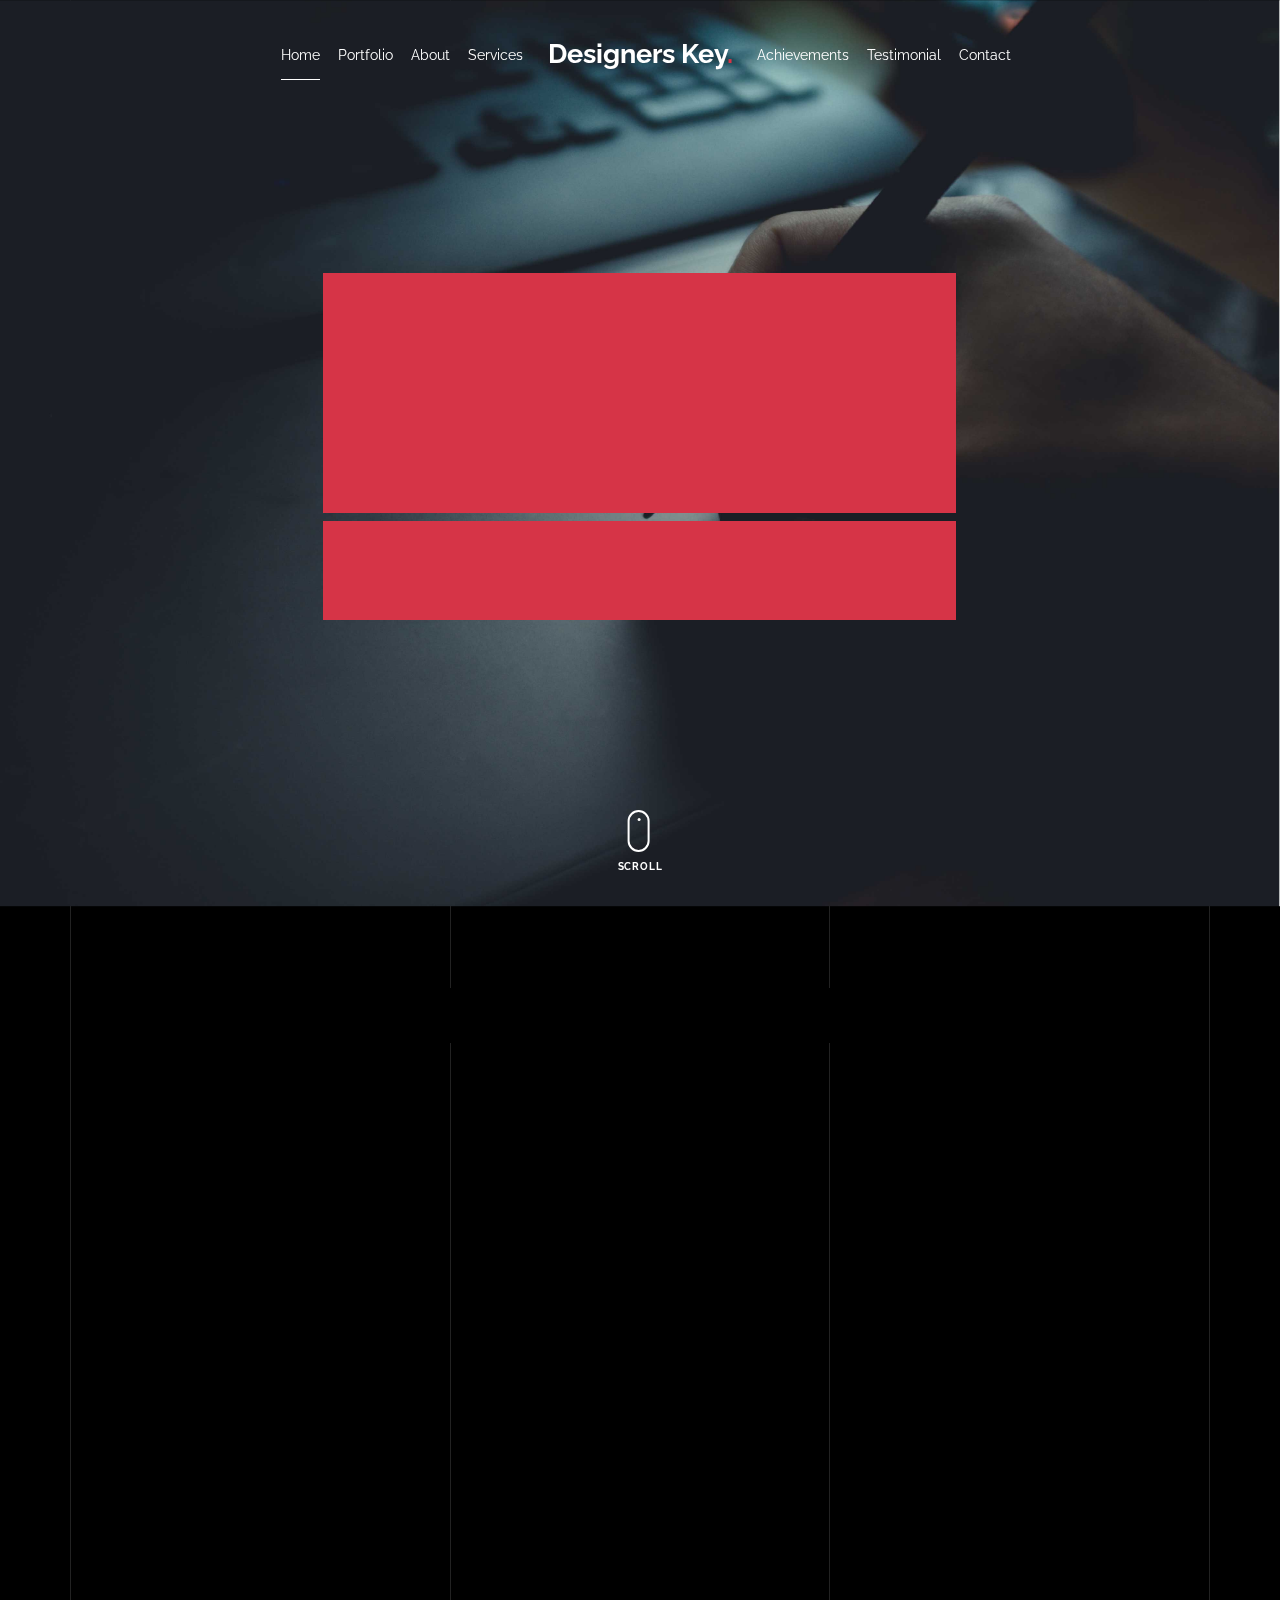
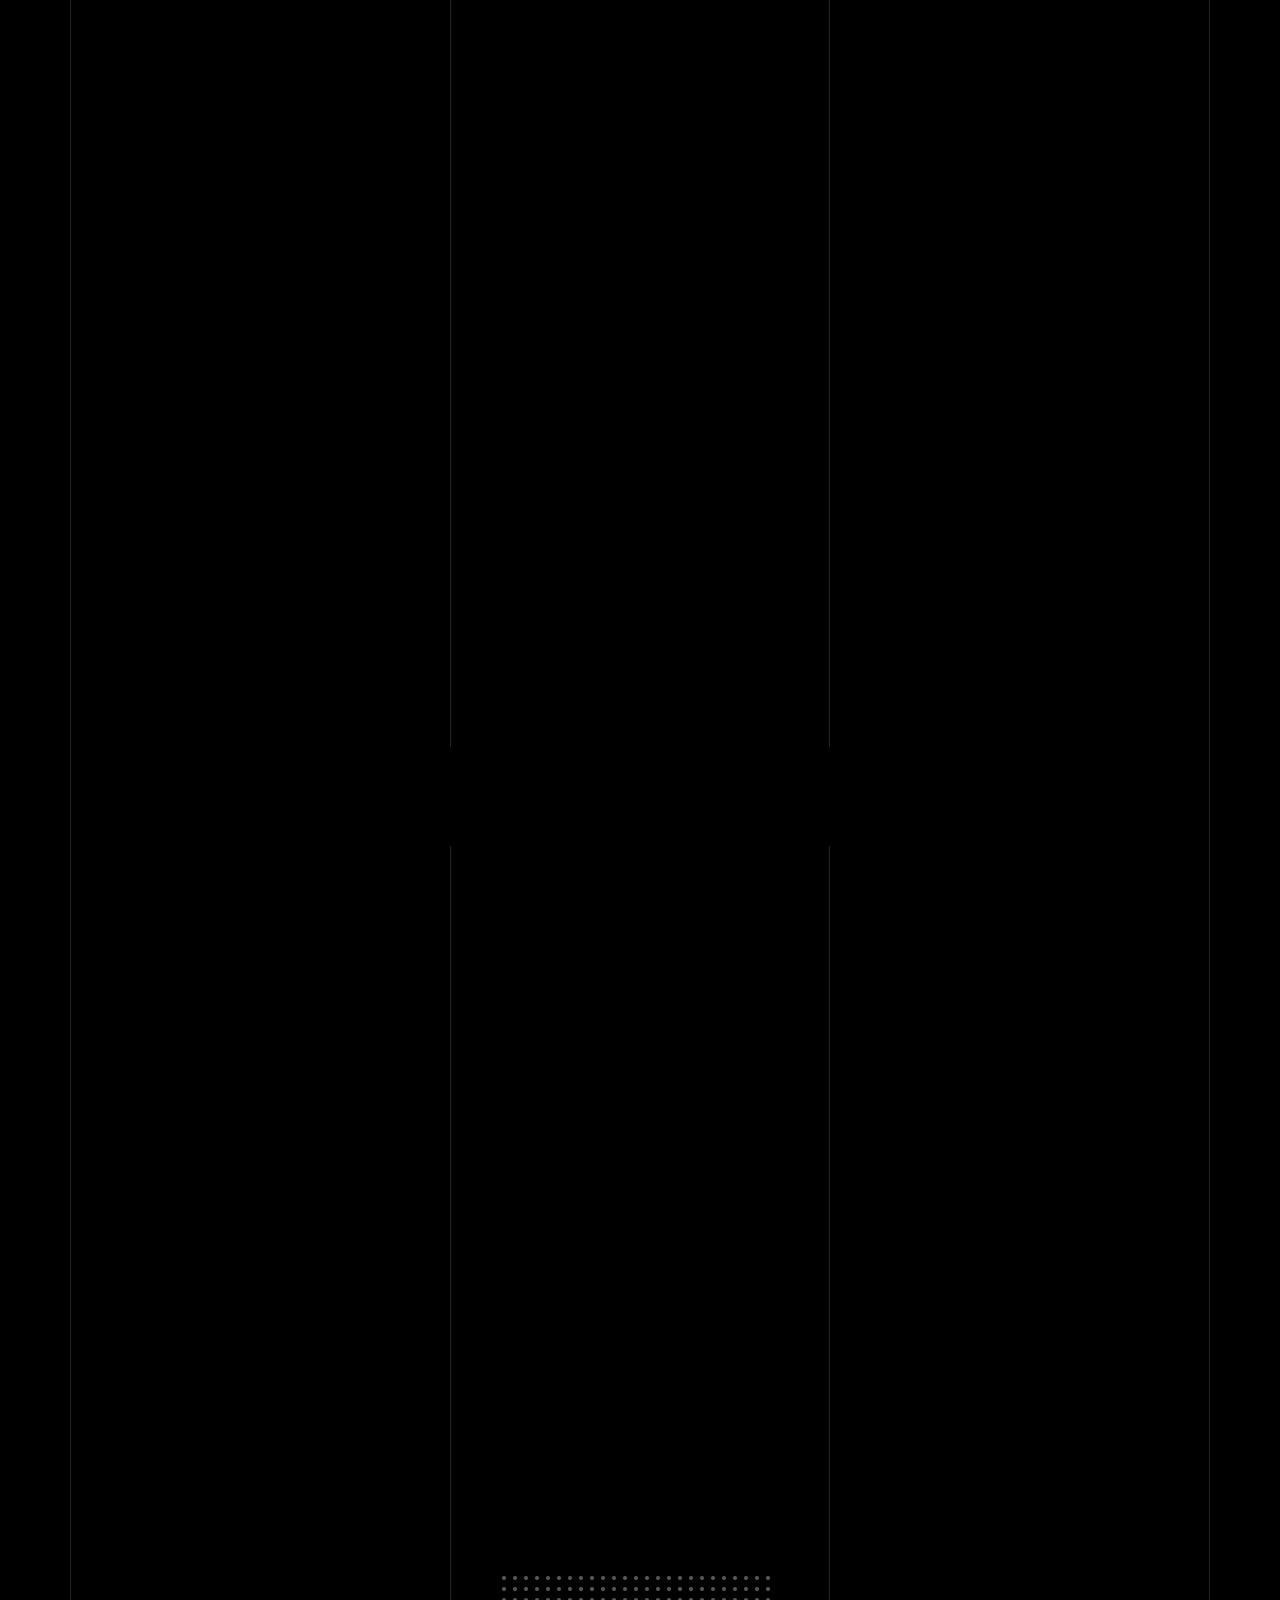
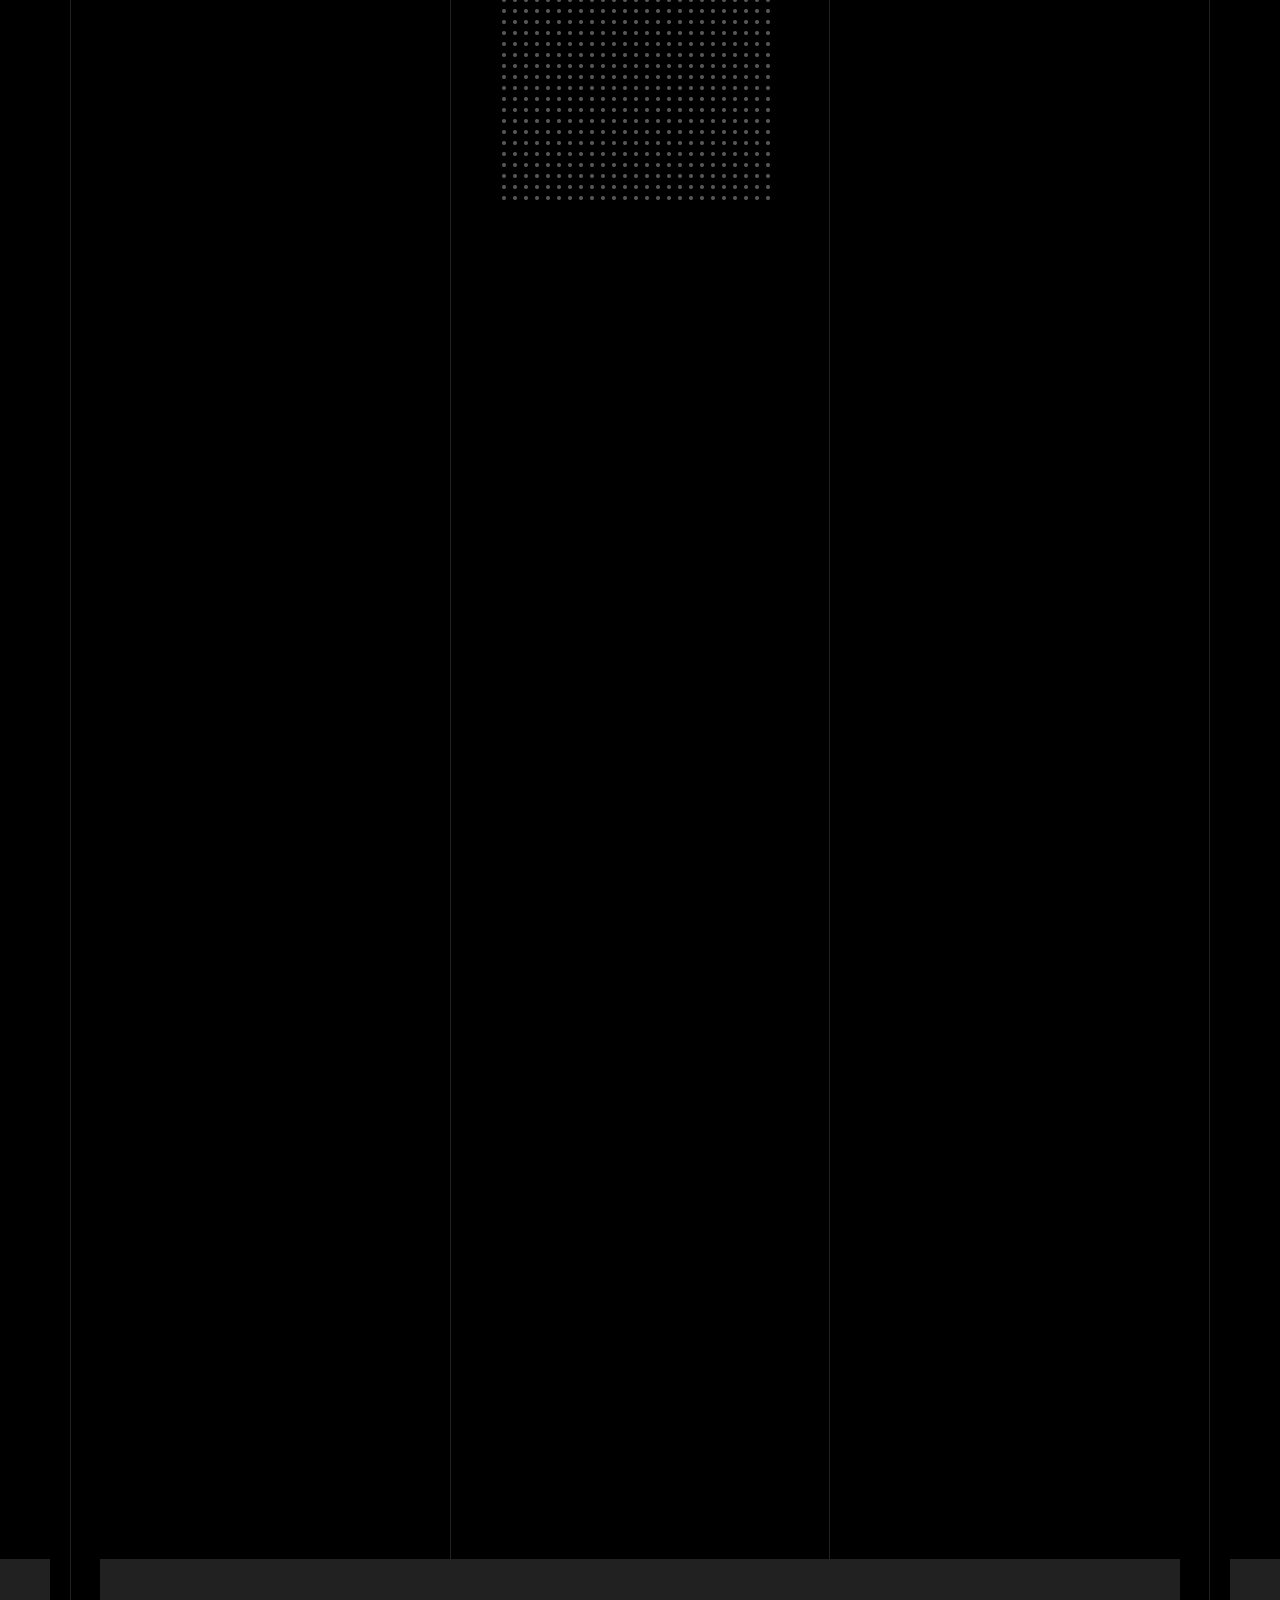
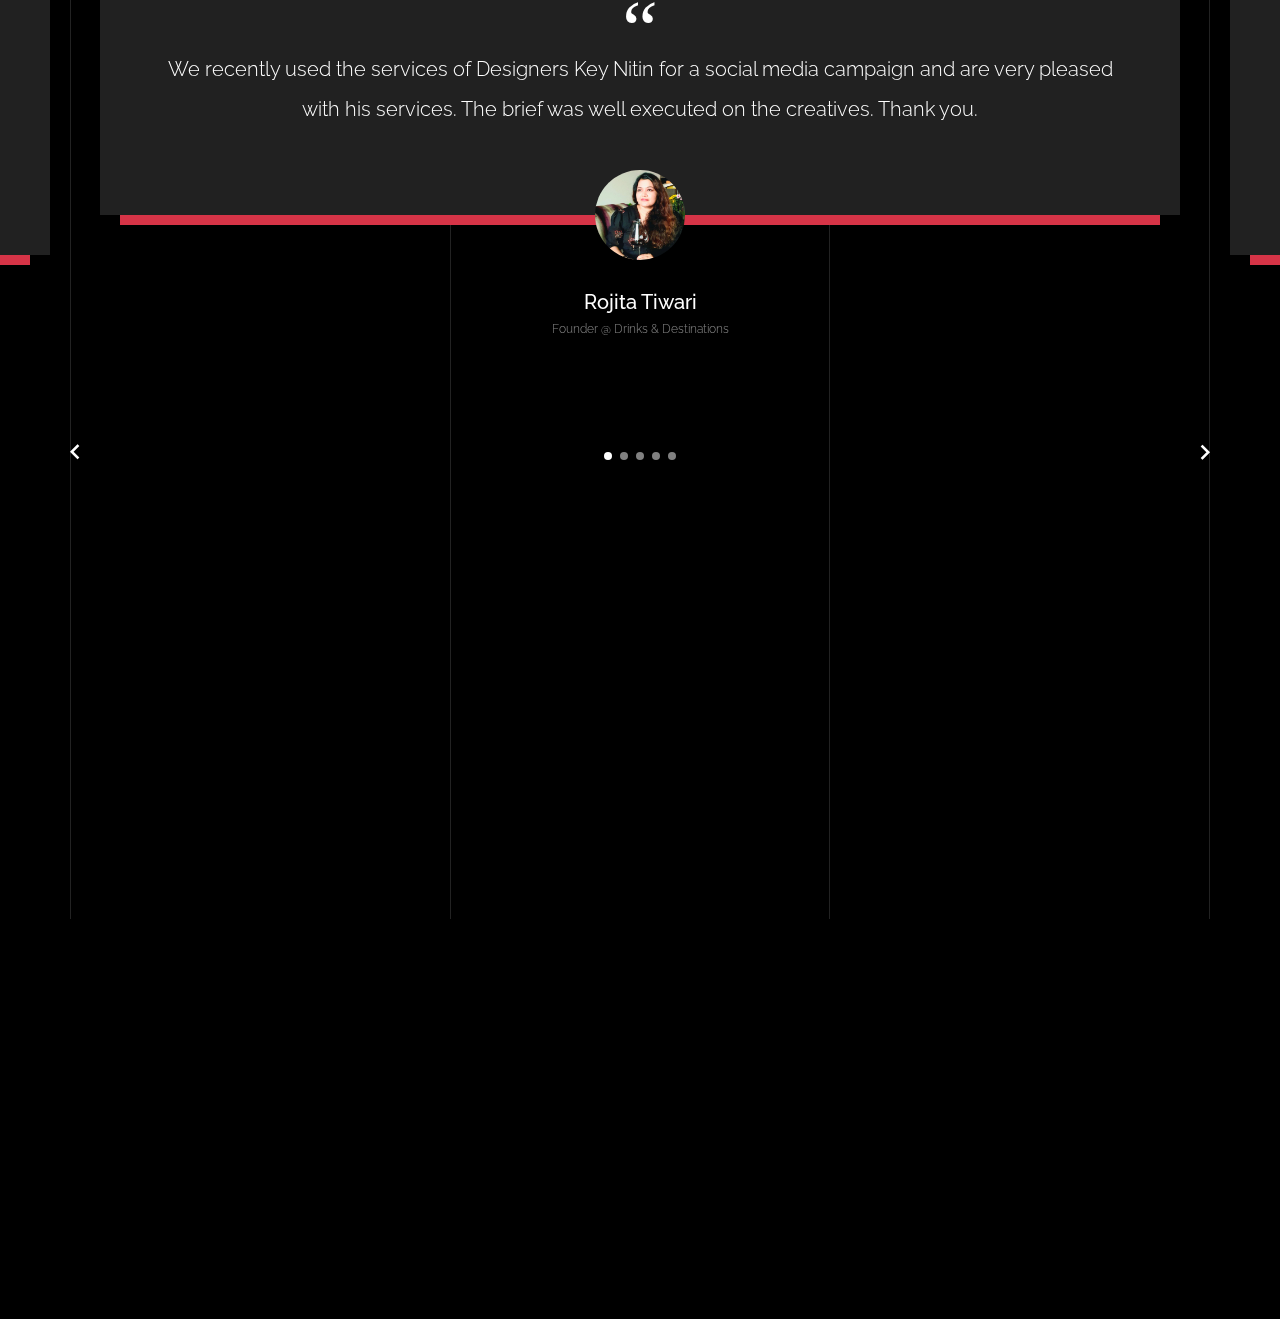
<file: index.html>
<!doctype html>
<html lang="en">
  <head>
    <title>Nitin Chandra &mdash; Designers Key Nitin</title>
    <meta charset="utf-8">
    <meta name="viewport" content="width=device-width, initial-scale=1, shrink-to-fit=no">

    <meta name="description" content="">
    <meta name="keywords" content="html, css, javascript, jquery">
    <meta name="author" content="">

    <link rel="stylesheet" href="css/vendor/icomoon/style.css">
    <link rel="stylesheet" href="css/vendor/owl.carousel.min.css">
    <link rel="stylesheet" href="css/vendor/animate.min.css">
    <link rel="stylesheet" href="css/vendor/aos.css">
    <link rel="stylesheet" href="css/vendor/bootstrap.min.css">
    <link rel="stylesheet" href="css/vendor/jquery.fancybox.min.css">
    

    <!-- Theme Style -->
    <link rel="stylesheet" href="css/style.css">

  </head>
  <body data-spy="scroll" data-target=".site-nav-target" data-offset="200">

    <nav class="unslate_co--site-mobile-menu">
      <div class="close-wrap d-flex">
        <a href="#" class="d-flex ml-auto js-menu-toggle">
          <span class="close-label">Close</span>
          <div class="close-times">
            <span class="bar1"></span>
            <span class="bar2"></span>
          </div>
        </a>
      </div>
      <div class="site-mobile-inner"></div>
    </nav>


    <div class="unslate_co--site-wrap">

      <div class="unslate_co--site-inner">

        <div class="lines-wrap">
          <div class="lines-inner">
            <div class="lines"></div>
          </div>
        </div>
        <!-- END lines -->
      
      <nav class="unslate_co--site-nav site-nav-target">

        <div class="container">
        
          <div class="row align-items-center justify-content-between text-left">
            <div class="col-md-5 text-right">
              <ul class="site-nav-ul js-clone-nav text-left d-none d-lg-inline-block">
                <li >
                  <a href="#home-section" class="nav-link">Home</a>
                </li>
                <li><a href="#portfolio-section" class="nav-link">Portfolio</a></li>
                <li><a href="#about-section" class="nav-link">About</a></li>
                <li><a href="#services-section" class="nav-link">Services</a></li>
              </ul>
            </div>
            <div class="site-logo pos-absolute">
              <a href="index.html" class="unslate_co--site-logo">Designers Key<span>.</span></a>
            </div>
            <div class="col-md-5 text-right text-lg-left">
              <ul class="site-nav-ul js-clone-nav text-left d-none d-lg-inline-block">
                <li><a href="#skills-section" class="nav-link">Achievements</a></li>
                <li><a href="#testimonial-section" class="nav-link">Testimonial</a></li>
               
                <li><a href="#contact-section" class="nav-link">Contact</a></li>
              </ul>

              <ul class="site-nav-ul-none-onepage text-right d-inline-block d-lg-none">
                <li><a href="#" class="js-menu-toggle">Menu</a></li>
              </ul>

            </div>
          </div>
        </div>

      </nav>
      <!-- END nav -->

      <div class="cover-v1 jarallax" style="background-image: url('images/cover_bg_2.jpg');" id="home-section">
        <div class="container">
          <div class="row align-items-center">
              
            <div class="col-md-7 mx-auto text-center">
              <h1 class="heading gsap-reveal-hero">Designers Key Nitin</h1>
              <h2 class="subheading gsap-reveal-hero">I’m Nitin Chandra A Graphic & UI-UX Designer Based In India</h2>
            </div>

          </div>
        </div>


        <a href="#portfolio-section" class="mouse-wrap smoothscroll">
          <span class="mouse">
            <span class="scroll"></span>
          </span>
          <span class="mouse-label">Scroll</span>
        </a>

      </div>
      <!-- END .cover-v1 -->


      <div class="unslate_co--section" id="portfolio-section">
        <div class="container">
          
          
          <div class="relative"><div class="loader-portfolio-wrap"><div class="loader-portfolio"></div></div> </div>
          <div id="portfolio-single-holder"></div>

          <div class="portfolio-wrapper">

            <div class="d-flex align-items-center mb-4 gsap-reveal gsap-reveal-filter">
              <h2 class="mr-auto heading-h2"><span class="gsap-reveal">Portfolio</span></h2>

              <!-- <a href="#" class="text-white js-filter d-inline-block d-lg-none">Filter</a>
              
              <div class="filter-wrap">
                <div class="filter ml-auto" id="filters">
                  <a href="#" class="active" data-filter="*">All</a>
                  <a href="#" data-filter=".web">Web</a>
                  <a href="#" data-filter=".branding">Branding</a>
                  <a href="#" data-filter=".illustration">Illustration</a>
                  <a href="#" data-filter=".packaging">Packaging</a>
                </div>
              </div> -->
            </div>


            
            <div id="posts" class="row gutter-isotope-item">
              <div class="item web branding col-sm-6 col-md-6 col-lg-4 isotope-mb-2">
                <a  href="NEOKRED.html" class="portfolio-item  isotope-item gsap-reveal-img" data-id="1">
                    <div class="overlay">
                      <span class="wrap-icon icon-link2"></span>
                      <div class="portfolio-item-content">
                        <h3>Neokred </h3>
                        <p>Click To See The Project</p>
                      </div>
                    </div>
                    <img src="images/work_1_md.jpg" class="lazyload  img-fluid" alt="Images" />
                  </a>
              </div>
                <div class="item web branding col-sm-6 col-md-6 col-lg-4 isotope-mb-2">
                <a href="appmilk.html" class="portfolio-item  item-portrait isotope-item gsap-reveal-img" data-id="2">
                    <div class="overlay">
                      <span class="wrap-icon icon-link2"></span>
                      <div class="portfolio-item-content">
                        <h3>The Virtual String</h3>
                        <p>Click To See The Project</p>
                      </div>
                    </div>
                    <img src="images/work_6_md.jpg" class="lazyload  img-fluid" alt="Images" />
                  </a>
              </div>
              <div class="item branding packaging illustration col-sm-6 col-md-6 col-lg-4 isotope-mb-2 ">
                <a href="drinks&destination.html" class="portfolio-item  item-portrait isotope-item gsap-reveal-img" data-id="3">
                    <div class="overlay">
                      <span class="wrap-icon icon-link2"></span>
                      <div class="portfolio-item-content">
                        <h3>Drinks & Destinations</h3>
                        <p>Click To See The Project</p>
                      </div>
                    </div>
                    <img src="images/work_2_md.jpg" class="lazyload  img-fluid" alt="Images" />
                  </a>
              </div>

              <div class="item branding packaging col-sm-6 col-md-6 col-lg-4 isotope-mb-2">
                <a href="codevector.html" class="portfolio-item isotope-item gsap-reveal-img " data-id="4">
                    <div class="overlay">
                      <span class="wrap-icon icon-link2"></span>
                      <div class="portfolio-item-content">
                        <h3>Codevector Labs</h3>
                        <p>Click To See The Project</p>
                      </div>
                    </div>
                    <img src="images/work_3_md.jpg" class="lazyload  img-fluid" alt="Images" />
                  </a>
              </div>

              <div class="item web packaging col-sm-6 col-md-6 col-lg-4 isotope-mb-2">

                <a href="images/work_4_full.jpg" class="portfolio-item isotope-item gsap-reveal-img" data-fancybox="gallery" data-caption="Illustration">
                    <div class="overlay">
                      <span class="wrap-icon icon-photo2"></span>
                      <div class="portfolio-item-content">
                        <h3>Vector Illustration</h3>
                        <p>Click For Slider</p>
                      </div>
                    </div>
                    <img src="images/work_4_full.jpg" class="lazyload  img-fluid" alt="Images" />
                  </a>

              </div>

              <div class="item illustration packaging col-sm-6 col-md-6 col-lg-4 isotope-mb-2">
                <a href="images/work_5_md.jpg" class="portfolio-item isotope-item gsap-reveal-img" data-fancybox="gallery" data-caption="Character Illustration">
                    <div class="overlay">
                      <span class="wrap-icon icon-photo2"></span>
                      <div class="portfolio-item-content">
                        <h3>Gulabo Sitabo Poster Illustration</h3>
                        <p>Click For Slider</p>
                      </div>
                    </div>
                    <img src="images/work_5_md.jpg" class="lazyload  img-fluid" alt="Images" />
                  </a>
              </div>

            

              <div class="item branding packaging col-sm-6 col-md-6 col-lg-4 isotope-mb-2">
                <a href="images/work_7_a_md.jpg" class="portfolio-item item-portrait isotope-item gsap-reveal-img " data-fancybox="gallery" data-caption="Newsletter">
                    <div class="overlay">
                      <span class="wrap-icon icon-photo2"></span>
                      <div class="portfolio-item-content">
                        <h3>Newsletter Cover Page Design</h3>
                        <p>Reviving Dreams</p>
                      </div>
                    </div>
                    <img src="images/work_7_a_md.jpg" class="lazyload  img-fluid" alt="Images" />
                  </a>
              </div>

              <div class="item web branding col-sm-6 col-md-6 col-lg-4 isotope-mb-2">
                <a href="https://youtu.be/i_KvC0WUE6Y" class="portfolio-item isotope-item gsap-reveal-img" data-fancybox="gallery" data-caption="Animation">
                    <div class="overlay">
                      <span class="wrap-icon icon-play_circle_filled"></span>
                      <div class="portfolio-item-content">
                        <h3>Delivery Boy Animation</h3>
                        <p>Click To Play Animation </p>
                      </div>
                    </div>
                    <img src="images/work_8_md.jpg" class="lazyload  img-fluid" alt="Images" />
                  </a>
              </div>

              <div class="item web illustration col-sm-6 col-md-6 col-lg-4 isotope-mb-2">
                <a href="images/work_9_a_md.jpg" class="portfolio-item isotope-item gsap-reveal-img" data-fancybox="gallery" data-caption="Brand Identity">
                    <div class="overlay">
                      <span class="wrap-icon icon-photo2"></span>
                      <div class="portfolio-item-content">
                        <h3>IIITNR INSIGHTS</h3>
                        <p>LOGO</p>
                      </div>
                    </div>
                    <img src="images/work_9_a_md.jpg" class="lazyload  img-fluid" alt="Images" />
                  </a>
              </div>

            </div>
            
          </div>


        </div>
      </div>


      <div class="unslate_co--section">
        <div class="container">
          <div class="owl-carousel logo-slider">
            <div class="logo-v1 gsap-reveal">
              <img src="images/logo-google.png" alt="Image" class="img-fluid">
            </div>
            <div class="logo-v1 gsap-reveal">
              <img src="images/logo-puma.png" alt="Image" class="img-fluid">
            </div>
            <div class="logo-v1 gsap-reveal">
              <img src="images/logo-paypal.png" alt="Image" class="img-fluid">
            </div>
            <div class="logo-v1 gsap-reveal">
              <img src="images/logo-adobe.png" alt="Image" class="img-fluid">
            </div>
            <div class="logo-v1 gsap-reveal">
              <img src="images/ppi.png" alt="Image" class="img-fluid">
            </div>
          </div>
        </div>
      </div>


      <div class="unslate_co--section" id="about-section">
        <div class="container">
          
          <div class="section-heading-wrap text-center mb-5">
            <h2 class="heading-h2 text-center divider"><span class="gsap-reveal">About Me</span></h2>
            <span class="gsap-reveal">
            <img src="images/divider.png" alt="divider" width="76">
            </span>
          </div>
          

          <div class="row mt-5 justify-content-between">
            <div class="col-lg-7 mb-5 mb-lg-0">
              <figure class="dotted-bg gsap-reveal-img ">
                <img src="images/about_me_pic2.jpg" alt="Image" class="img-fluid">
              </figure>
              <p class="gsap-reveal"><a href="images/Nitin_Chandra_Resume.pdf" class="btn btn-outline-pill btn-custom-light">Download my Resume</a></p>
            </div>
            <div class="col-lg-4 pr-lg-5">
              <h3 class="mb-4 heading-h3"><span class="gsap-reveal">Creative Passionate Focused</span></h3>
              <p class="lead gsap-reveal">I work to create innovative solutions that inspire, and foster memorable relationships between brands and their clients.I have worked with 30+ individual client's and 5 start-ups on contract basis till now. Currently  working as Graphic Deisgner for two marketing agency on a freelance basis.Graphic & UI Design Freelancer! Skilled in  Adobe Illustrator, Adobe XD, Public Speaking, Marketing, Project management and C (Programming Language). Newbie in UI-UX Designing!  </p>
              <p class="mb-4 gsap-reveal">Have lead big teams at three different positions in my college life - Student President, Placement Coordinator,Fest Head Coordinator. Strong education professional with a -BTech focused in CSE from IIIT-NR.Started my own small company Campus-Adda related to designing & merchandise in college days .
</p>
              
            </div>
          </div>
        </div>
      </div>

      <div class="unslate_co--section" id="services-section">
        <div class="container">

          <div class="section-heading-wrap text-center mb-5">
            <h2 class="heading-h2 text-center divider"><span class="gsap-reveal">My Services</span></h2>
            <span class="gsap-reveal"><img src="images/divider.png" alt="divider" width="76"></span>
          </div>

          <div class="row gutter-v3">
            <div class="col-md-6 col-lg-4 mb-4">
              <div class="feature-v1" data-aos="fade-up" data-aos-delay="0">
                
                <h3>Brand <br>Identity </h3>
                <p>Logo, Visiting Cards, Letter Head, Brochure/ Catalouge, Illustration </p>
              </div> 
            </div>
            <div class="col-md-6 col-lg-4 mb-4">
              <div class="feature-v1" data-aos="fade-up" data-aos-delay="100">
                
                <h3>Graphic<br>Design</h3>
                <p>Marketing Graphic Design, Pubication Graphic Design </p>
              </div> 
            </div>
            <div class="col-md-6 col-lg-4 mb-4">
              <div class="feature-v1" data-aos="fade-up" data-aos-delay="200">
                
                <h3>Web/App<br>UI Design</h3>
                <p>Website & Application User Interface Design: wireframe, prototyping.</p>
              </div> 
            </div>

            <div class="col-md-6 col-lg-4 mb-4">
              <div class="feature-v1" data-aos="fade-up" data-aos-delay="0">
                
                <h3>Vector<br>Artworks</h3>
                <p>Vector Illustration for website/app user interface. APP Icon designing. </p>
              </div> 
            </div>
            <div class="col-md-6 col-lg-4 mb-4">
              <div class="feature-v1" data-aos="fade-up" data-aos-delay="100">
                
                <h3>Portfolio <br>Website</h3>
                <p>Static Portfolio Design Using HTML CSS</p>
              </div> 
            </div>
            <div class="col-md-6 col-lg-4 mb-4">
              <div class="feature-v1" data-aos="fade-up" data-aos-delay="200">
                
                <h3>Personal<br>Branding</h3>
                <p>Workshop on Personal Branding, Portfolio making, Social media Marketing</p>
              </div> 
            </div>
            
            

          </div>
        </div>
      </div>

      <div class="unslate_co--section section-counter" id="skills-section">
        <div class="container">
          <div class="section-heading-wrap text-center mb-5">
            <h2 class="heading-h2 text-center divider"><span class="gsap-reveal">My Achievements</span></h2>
            <span class="gsap-reveal"><img src="images/divider.png" alt="divider" width="76"></span>
          </div>


          <div class="row pt-5">
            <div class="col-6 col-sm-6 mb-5 mb-lg-0 col-md-6 col-lg-3" data-aos="fade-up" data-aos-delay="0">
              <div class="counter-v1 text-center">
                <span class="number-wrap">
                  <span class="number number-counter" data-number="30">0</span>
                  <span class="append-text">+</span>
                </span>
                <span class="counter-label">Individual Clients</span>
              </div>
            </div>
            <div class="col-6 col-sm-6 mb-5 mb-lg-0 col-md-6 col-lg-3" data-aos="fade-up" data-aos-delay="100">
              <div class="counter-v1 text-center">
                <span class="number-wrap">
                  <span class="number number-counter" data-number="5">0</span>
                  <span class="append-text">+</span>
                </span>
                <span class="counter-label">Worked with Startups</span>
              </div>
            </div>
            <div class="col-6 col-sm-6 mb-5 mb-lg-0 col-md-6 col-lg-3" data-aos="fade-up" data-aos-delay="200">
              <div class="counter-v1 text-center">
                <span class="number-wrap">
                  <span class="number number-counter" data-number="550">0</span>
                  <span class="append-text">+</span>
                </span>
                <span class="counter-label">Instagram Followers</span>
              </div>
            </div>
            <div class="col-6 col-sm-6 mb-5 mb-lg-0 col-md-6 col-lg-3" data-aos="fade-up" data-aos-delay="300">
              <div class="counter-v1 text-center">
                <span class="number-wrap">
                  <span class="number number-counter" data-number="2100">0</span>
                  <span class="append-text">+</span>
                </span>
                <span class="counter-label">LinkedIn Followers</span>
              </div>
            </div>
          </div>
        </div>
      </div>
      <!-- END .counter -->

      <div class="unslate_co--section" id="testimonial-section">
        <div class="container">
          <div class="section-heading-wrap text-center mb-5">
            <h2 class="heading-h2 text-center divider"><span class="gsap-reveal">Testimonial</span></h2>
            <span class="gsap-reveal"><img src="images/divider.png" alt="divider" width="76"></span>
          </div>
        </div>

        <div class="owl-carousel testimonial-slider" data-aos="fade-up">
          <div>
            <div class="testimonial-v1">
              <div class="testimonial-inner-bg">
                <span class="quote">&ldquo;</span>
                <blockquote>
                 We recently used the services of Designers Key Nitin for a social media campaign and are very pleased with his services. The brief was well executed on the creatives. Thank you.
                </blockquote>
              </div>
              
              <div class="testimonial-author-info">
                <img src="images/person_man_1.jpg" alt="Image">
                <h3>Rojita Tiwari</h3>
                <span class="d-block position">Founder @ Drinks & Destinations</span>
              </div>

            </div>
          </div>
          <div>
            <div class="testimonial-v1">
              <div class="testimonial-inner-bg">
                <span class="quote">&ldquo;</span>
                <blockquote>
                  Nitin has successfully completed 2 months(1st July 2020 to 1st Sept 2020) contract with Codevector Labs as a Graphic Designer. His work has been found to be satisfactory during this period. We highly recommend him for future employment.
                </blockquote>
              </div>
              
              <div class="testimonial-author-info">
                <img src="images/person_man_2.jpg" alt="Image">
                <h3>Priyanjit Ghosh</h3>
                <span class="d-block position">Co-Founder @ Codevector Labs LLP</span>
              </div>

            </div>
          </div>
          <div>
             <div class="testimonial-v1">
              <div class="testimonial-inner-bg">
                <span class="quote">&ldquo;</span>
                <blockquote>
                  Nitin is associated with Neokred Technologies for 3 months now and we found his work impeccable, he has never missed his deadlines. his attitude was one of cooperation with and respect for coworkers is commendable.
In my opinion, Nitin’s work habits and personal characteristics will help him be successful in any career he chooses.
                </blockquote>
              </div>
              
              <div class="testimonial-author-info">
                <img src="images/jaya.jpg" alt="Image">
                <h3>Jayashree Venkatesh</h3>
                <span class="d-block position">HR @ NEOKRED</span>
              </div>

            </div>
          </div>
          <div>
            <div class="testimonial-v1">
              <div class="testimonial-inner-bg">
                <span class="quote">&ldquo;</span>
                <blockquote>
                  His work is awesome. He designed for my facebook ads and google ads.His work is creative. No retakes.One time perfect. Thank you a lot Mr. Nitin . Your designs added value to my facebook page 💐 Good work I highly recommend this designer👍🏻
                </blockquote>
              </div>
              
              <div class="testimonial-author-info">
                <img src="images/c3.png" alt="Image">
                <h3>Roopa Thakur</h3>
                <span class="d-block position">Co-Founder @Learn Digital </span>
              </div>

            </div>
          </div>
          <div>
            <div class="testimonial-v1">
              <div class="testimonial-inner-bg">
                <span class="quote">&ldquo;</span>
                <blockquote>
                  Nitin is very creative has great aesthatics sensibility. He makes sure his creation speaks louder than words. I have worked on multiple projects with him and he has proven himself with his dynamic skills of art and creativity.
                </blockquote>
              </div>
              
              <div class="testimonial-author-info">
                <img src="images/person_woman_1.jpg" alt="Image">
                <h3>Anjali Sethia</h3>
                <span class="d-block position">Co-Founder @ The Virtual String</span>
              </div>

            </div>
          </div>
        </div>


      </div>




      <div class="unslate_co--section" id="contact-section">
        <div class="container">
          <div class="section-heading-wrap text-center mb-5">
            <h2 class="heading-h2 text-center divider"><span class="gsap-reveal">Get In Touch</span></h2>
            <span class="gsap-reveal"><img src="images/divider.png" alt="divider" width="76"></span>
          </div>


       

            <div class="col-md-4">
              <div class="contact-info-v1">
                <div class="gsap-reveal d-block">
                  <span class="d-block contact-info-label">Email</span>
                  <a href="#" class="contact-info-val">designerskey@gmail.com</a>
                </div>
                <div class="gsap-reveal d-block">
                  <span class="d-block contact-info-label">Phone</span>
                  <a href="#" class="contact-info-val">+91-8827106331</a>
                </div>
                
              </div>
            </div>

          </div>
        </div>
      </div>
      </div> <!-- END .unslate_co-site-inner -->

      <footer class="unslate_co--footer unslate_co--section">
        <div class="container">
          <div class="row justify-content-center">
            <div class="col-md-7">
              
              <div class="footer-site-logo"><a href="#">Designers Key<span>.</span></a></div>

              <ul class="footer-site-social">
                <li><a  href="https://www.instagram.com/designerskeynitin">Instagram</a></li>
                <li><a href="https://api.whatsapp.com/send?phone=918827106331&text=&source=&data=&app_absent=">Whatsapp</a></li>
                <li><a href="https://www.linkedin.com/in/chandra-nitin/">Linkedin</a></li>
                
              </ul>

              <p class="site-copyright">
                
                <!-- Link back to Colorlib can't be removed. Template is licensed under CC BY 3.0. -->
                Copyright &copy;
                <script>
                  document.write(new Date().getFullYear());
                </script> All rights reserved | Designers Key Nitin 
                
              
              </p>

            </div>
          </div>
        </div>
      </footer>

      
    </div>

    
    <!-- Loader -->
    <div id="unslate_co--overlayer"></div>
    <div class="site-loader-wrap">
      <div class="site-loader"></div>
    </div>

    <script src="js/scripts-dist.js"></script>
    <script src="js/main.js"></script>

  </body>
</html>
</file>
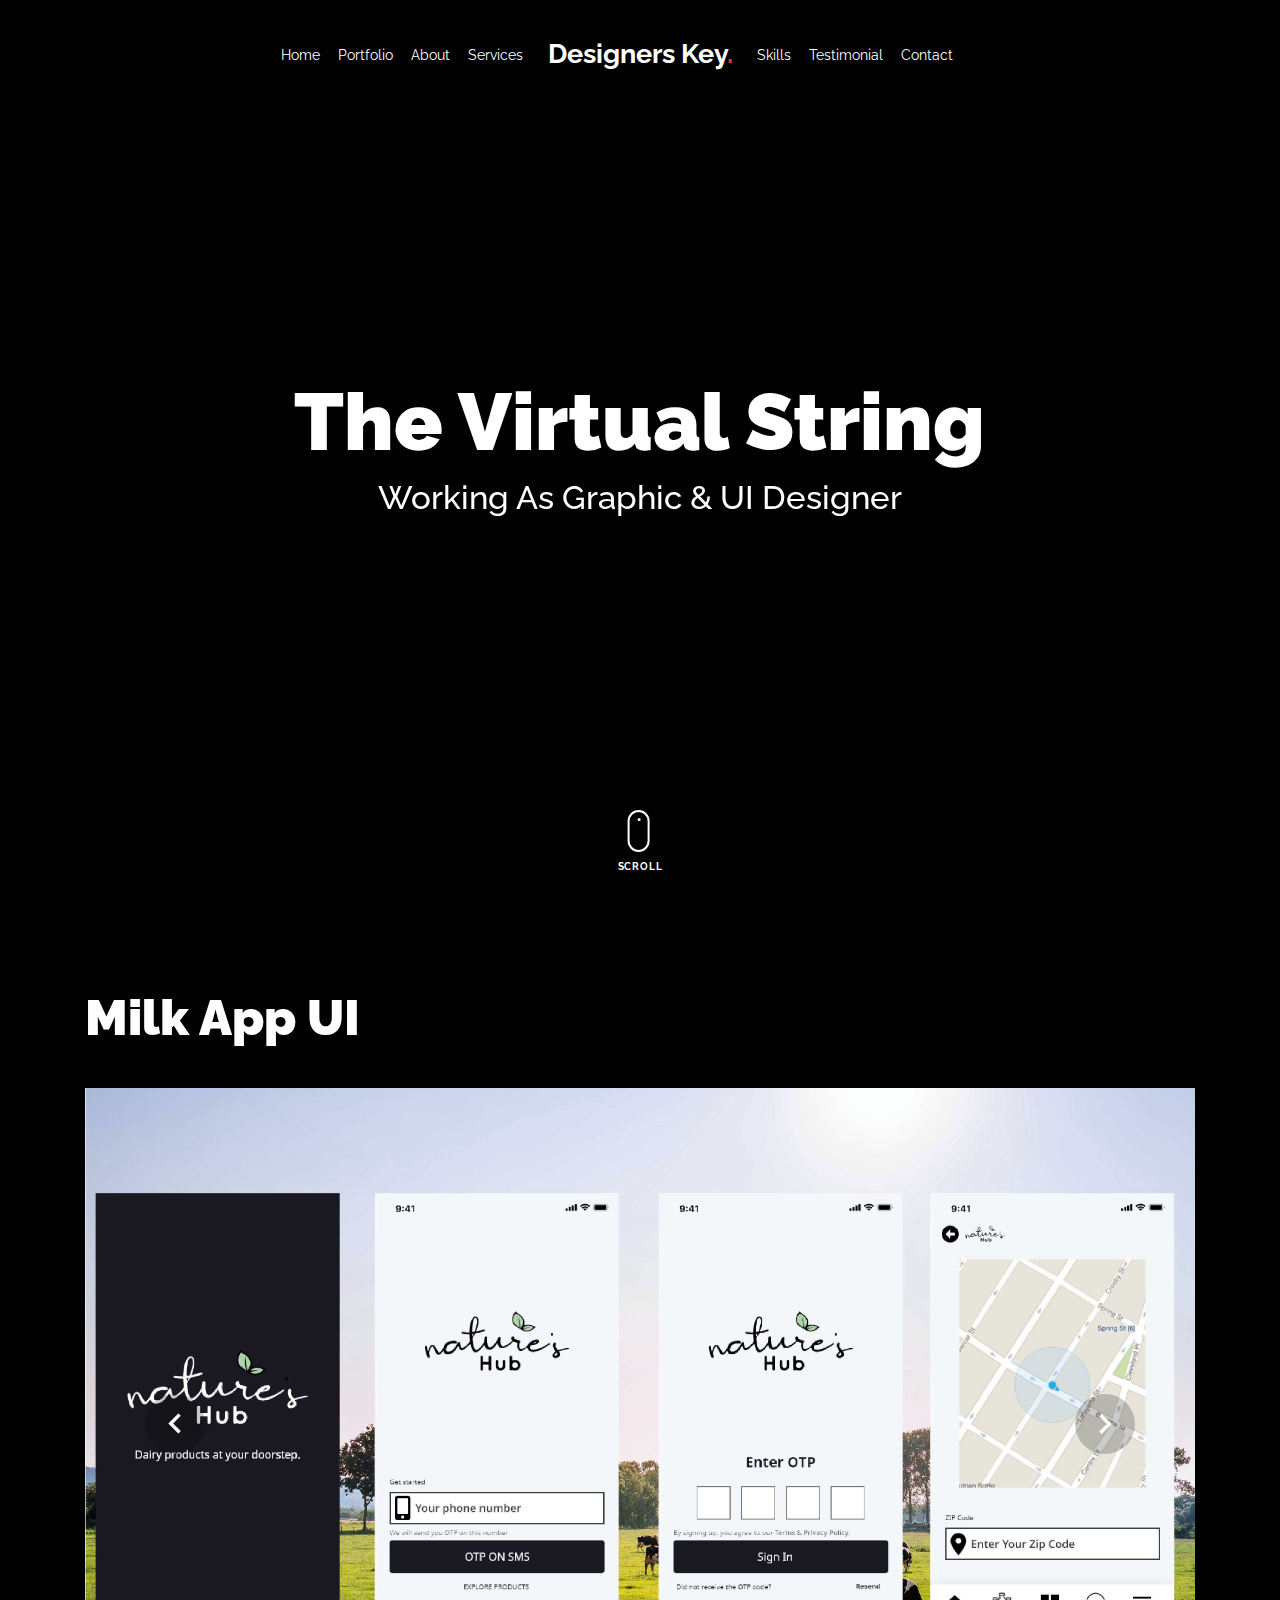
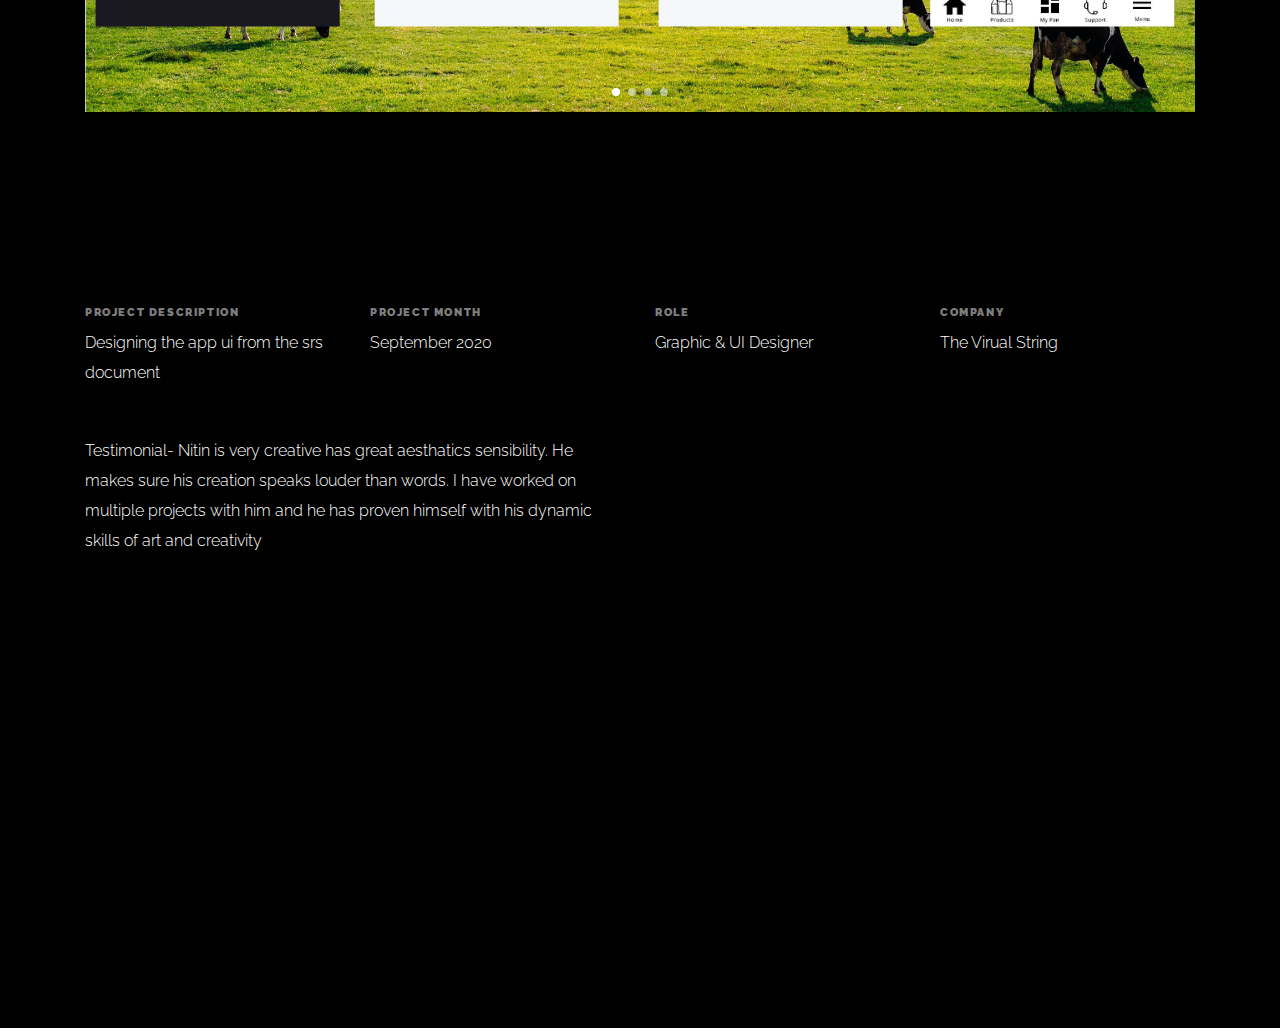
<file: appmilk.html>
<!doctype html>
<html lang="en">

<head>
  <title>Nitin Chandra &mdash; MilkAPP</title>
  <meta charset="utf-8">
  <meta name="viewport" content="width=device-width, initial-scale=1, shrink-to-fit=no">
  
  <meta name="description" content=" ">
  <meta name="keywords" content="html, css, javascript, jquery">
  <meta name="author" content="">

  <link rel="stylesheet" href="css/vendor/icomoon/style.css">
  <link rel="stylesheet" href="css/vendor/owl.carousel.min.css">
  <link rel="stylesheet" href="css/vendor/aos.css">
  <link rel="stylesheet" href="css/vendor/animate.min.css">
  <link rel="stylesheet" href="css/vendor/bootstrap.min.css">
  <link rel="stylesheet" href="css/vendor/jquery.fancybox.min.css">

  <!-- Theme Style -->
  <link rel="stylesheet" href="css/style.css">

</head>

<body data-spy="scroll" data-target=".site-nav-target" data-offset="200">

  <nav class="unslate_co--site-mobile-menu">
    <div class="close-wrap d-flex">
      <a href="#" class="d-flex ml-auto js-menu-toggle">
        <span class="close-label">Close</span>
        <div class="close-times">
          <span class="bar1"></span>
          <span class="bar2"></span>
        </div>
      </a>
    </div>
    <div class="site-mobile-inner"></div>
  </nav>

  <div class="unslate_co--site-wrap">

    <div class="unslate_co--site-inner">

      <nav class="unslate_co--site-nav site-nav-target">

        <div class="container">

          <div class="row align-items-center justify-content-between text-left">
            <div class="col-md-5 text-right">
              <ul class="site-nav-ul js-clone-nav text-left d-none d-lg-inline-block">
                <li class="has-children">
                  <a href="index.html#home-section" class="nav-link">Home</a>
                </li>
                <li><a href="index.html#portfolio-section" class="nav-link">Portfolio</a></li>
                <li><a href="index.html#about-section" class="nav-link">About</a></li>
                <li><a href="index.html#services-section" class="nav-link">Services</a></li>
              </ul>
            </div>
            <div class="site-logo pos-absolute">
              <a href="index.html" class="unslate_co--site-logo">Designers Key<span>.</span></a>
            </div>
            <div class="col-md-5 text-right text-lg-left">
              <ul class="site-nav-ul js-clone-nav text-left d-none d-lg-inline-block">
                <li><a href="index.html#skills-section" class="nav-link">Skills</a></li>
                <li><a href="index.html#testimonial-section" class="nav-link">Testimonial</a></li>
              
                <li><a href="index.html#contact-section" class="nav-link">Contact</a></li>
              </ul>

              <ul class="site-nav-ul-none-onepage text-right d-inline-block d-lg-none">
                <li><a href="#" class="js-menu-toggle">Menu</a></li>
              </ul>

            </div>
          </div>
        </div>

      </nav>
      <!-- END nav -->

      <div class="cover-v1 gradient-bottom-black jarallax">
        <div class="container">
          <div class="row align-items-center">

            <div class="col-md-10 mx-auto text-center">
              <h1 class="heading" data-aos="fade-up">The Virtual String</h1>
              <h2 class="subheading" data-aos="fade-up" data-aos-delay="100">Working As Graphic & UI Designer</h2>
            </div>

          </div>
        </div>

        <!-- dov -->
        <a href="#portfolio-single-section" class="mouse-wrap smoothscroll">
          <span class="mouse">
            <span class="scroll"></span>
          </span>
          <span class="mouse-label">Scroll</span>
        </a>

      </div>
      <!-- END .cover-v1 -->

      <div class="container">
        <div class="portfolio-single-wrap unslate_co--section" id="portfolio-single-section">

          <div class="portfolio-single-inner">
            <h2 class="heading-portfolio-single-h2">Milk App UI</h2>

            <div class="row justify-content-between mb-6">
              <div class="col-12 mb-5">
                <div class="owl-carousel single-slider">
                  <figure class="mb-5">
                    <img src="images/a1.jpg" alt="Image" class="img-fluid">
                  </figure>
                  <figure class="mb-5">
                    <img src="images/a2.jpg" alt="Image" class="img-fluid">
                  </figure>
                  <figure class="mb-5">
                    <img src="images/a3.jpg" alt="Image" class="img-fluid">

                  </figure>
                   <figure class="mb-5">
                    <img src="images/a4.jpg" alt="Image" class="img-fluid">

                  </figure>
                  
                </div>
              </div>
              <div class="col-12 mb-5">
                <div class="row">
                  <div class="col-sm-6 col-md-6 col-lg-3">
                    <div class="detail-v1">
                      <span class="detail-label">Project Description</span>
                      <span class="detail-val"> Designing the app ui from the srs document</span>
                    </div>
                  </div>
                  <div class="col-sm-6 col-md-6 col-lg-3">
                    <div class="detail-v1">
                      <span class="detail-label">Project month</span>
                      <span class="detail-val"><a href="#"></a><a href="#">September 2020</a></span>
                    </div>
                  </div>
                  <div class="col-sm-6 col-md-6 col-lg-3">
                    <div class="detail-v1">
                      <span class="detail-label">Role</span>
                      <span class="detail-val">Graphic & UI Designer</span>
                    </div>
                  </div>
                  <div class="col-sm-6 col-md-6 col-lg-3">
                    <div class="detail-v1">
                      <span class="detail-label">Company</span>
                      <span class="detail-val">The Virual String </span>
                    </div>
                  </div>
                </div>
              </div>
              <div class="col-md-6 pr-md-5">
                <p>Testimonial- Nitin is very creative has great aesthatics sensibility. He makes sure his creation speaks louder than words. I have worked on multiple projects with him and he has proven himself with his dynamic skills of art and creativity</p>
              </div>
              <div class="col-md-6 pl-md-5">
                <p class="gsap-reveal"><a href="https://adobe.ly/2FVHI1q" class="btn btn-outline-pill btn-custom-light">Prototype</a></p>
                <p class="gsap-reveal"><a href="drinks&destination.html" class="btn btn-outline-pill btn-custom-light">Next Project</a></p>
              </div>
            </div>

          </div>
        </div>
      </div>
    </div>

    <footer class="unslate_co--footer unslate_co--section">
      <div class="container">
        <div class="row justify-content-center">
          <div class="col-md-7">

            <div class="footer-site-logo"><a href="#">Designers Key<span>.</span></a></div>

            <ul class="footer-site-social">
              <li><a href="https://www.instagram.com/designerskeynitin">Instagram</a></li>
                <li><a href="https://api.whatsapp.com/send?phone=918827106331&text=&source=&data=&app_absent=">Whatsapp</a></li>
                <li><a href="https://www.linkedin.com/in/chandra-nitin/">Linkedin</a></li>
             
            </ul>

            <p class="site-copyright">
                
                <!-- Link back to Colorlib can't be removed. Template is licensed under CC BY 3.0. -->
                Copyright &copy;
                <script>
                  document.write(new Date().getFullYear());
                </script> All rights reserved | Designers Key Nitin
              
              </p>

          </div>
        </div>
      </div>
    </footer>

  </div>

  <!-- Loader -->
  <div id="unslate_co--overlayer"></div>
  <div class="site-loader-wrap">
    <div class="site-loader"></div>
  </div>

  <script src="js/scripts-dist.js"></script>
  <script src="js/main.js"></script>


</body>

</html>
</file>
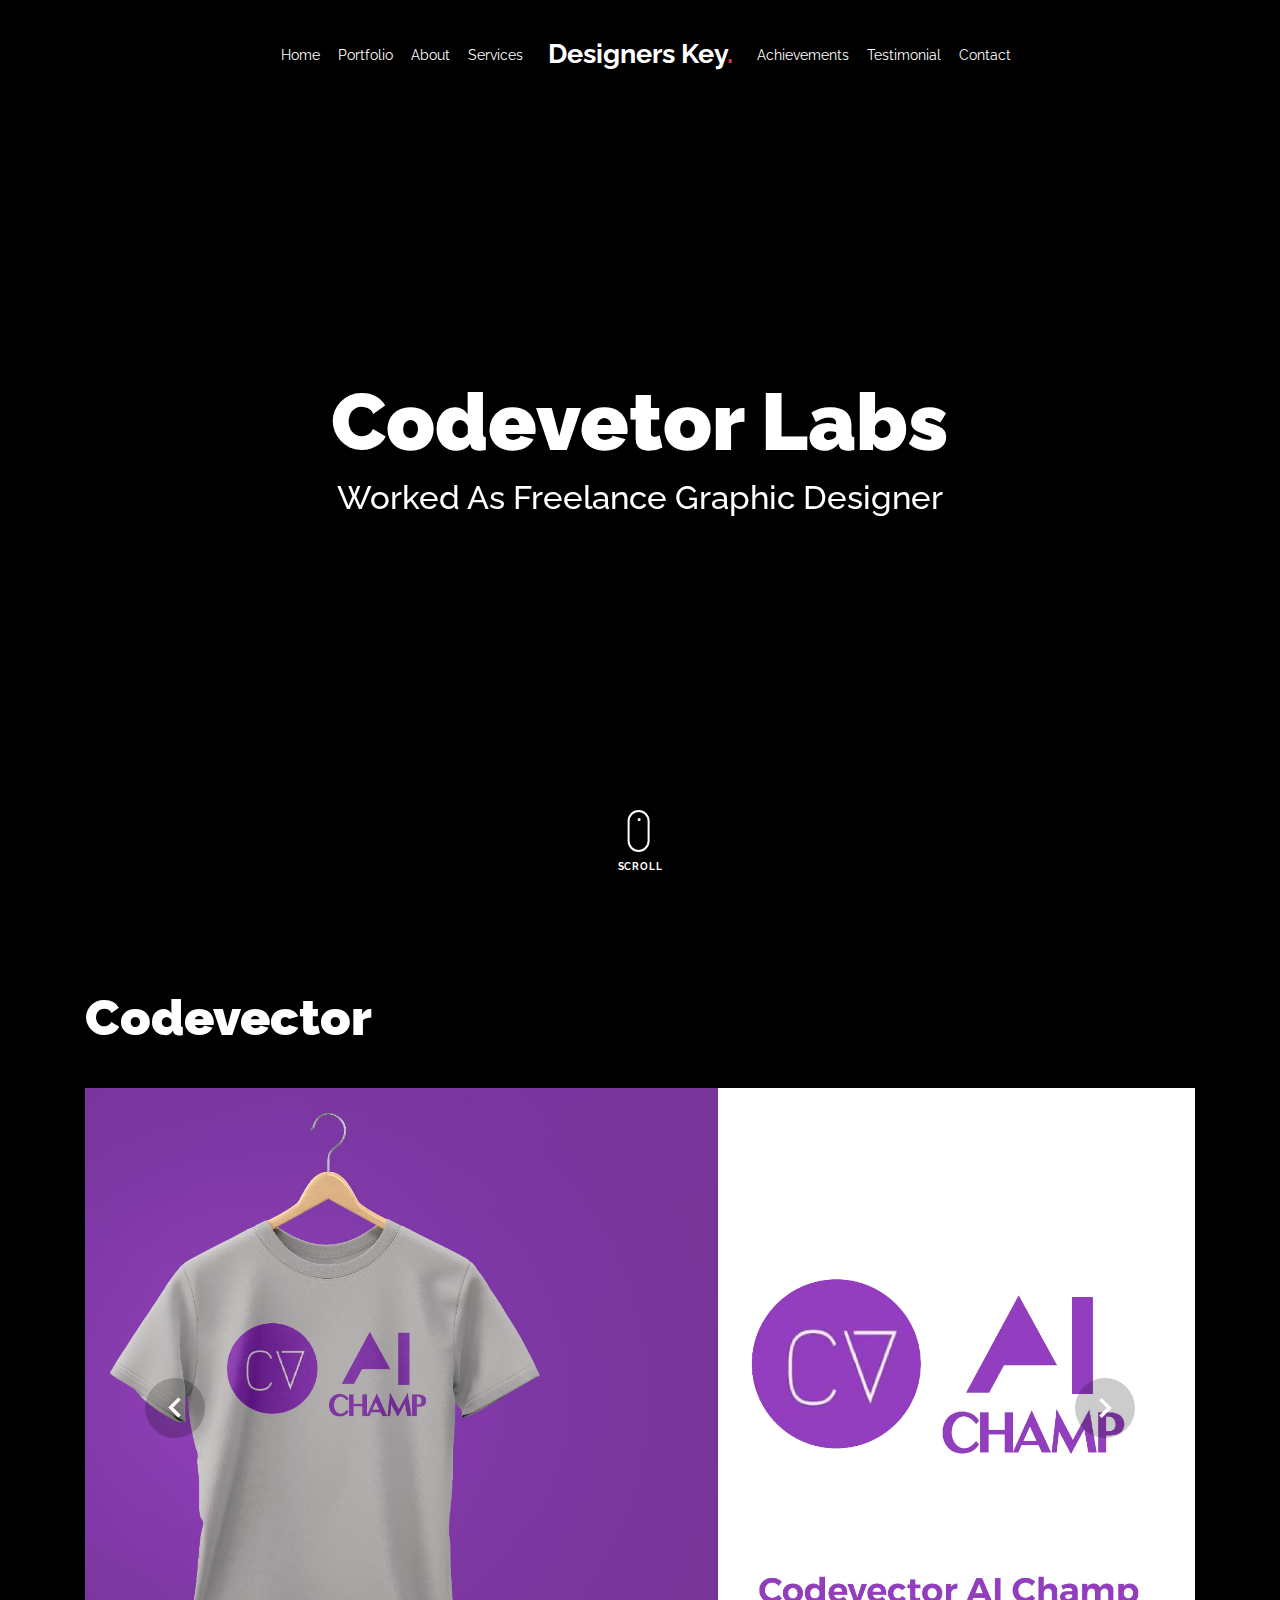
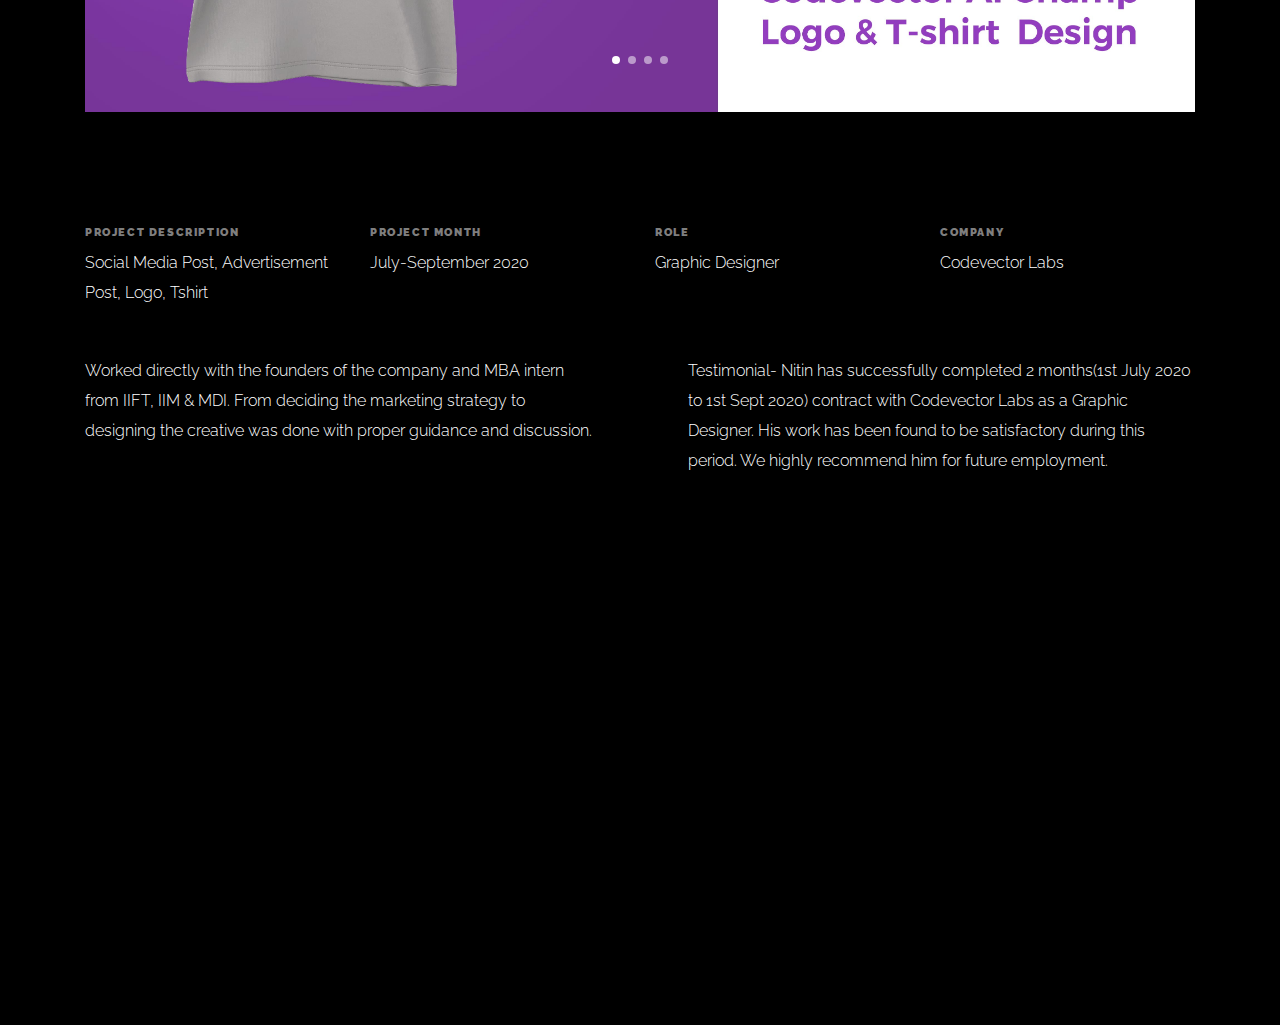
<file: codevector.html>
<!doctype html>
<html lang="en">

<head>
  <title>Nitin Chandra &mdash; codevecto</title>
  <meta charset="utf-8">
  <meta name="viewport" content="width=device-width, initial-scale=1, shrink-to-fit=no">
  
  <meta name="description" content=" ">
  <meta name="keywords" content="html, css, javascript, jquery">
  <meta name="author" content="">

  <link rel="stylesheet" href="css/vendor/icomoon/style.css">
  <link rel="stylesheet" href="css/vendor/owl.carousel.min.css">
  <link rel="stylesheet" href="css/vendor/aos.css">
  <link rel="stylesheet" href="css/vendor/animate.min.css">
  <link rel="stylesheet" href="css/vendor/bootstrap.min.css">
  <link rel="stylesheet" href="css/vendor/jquery.fancybox.min.css">

  <!-- Theme Style -->
  <link rel="stylesheet" href="css/style.css">

</head>

<body data-spy="scroll" data-target=".site-nav-target" data-offset="200">

  <nav class="unslate_co--site-mobile-menu">
    <div class="close-wrap d-flex">
      <a href="#" class="d-flex ml-auto js-menu-toggle">
        <span class="close-label">Close</span>
        <div class="close-times">
          <span class="bar1"></span>
          <span class="bar2"></span>
        </div>
      </a>
    </div>
    <div class="site-mobile-inner"></div>
  </nav>

  <div class="unslate_co--site-wrap">

    <div class="unslate_co--site-inner">

      <nav class="unslate_co--site-nav site-nav-target">

        <div class="container">

          <div class="row align-items-center justify-content-between text-left">
            <div class="col-md-5 text-right">
              <ul class="site-nav-ul js-clone-nav text-left d-none d-lg-inline-block">
                <li class="has-children">
                  <a href="index.html#home-section" class="nav-link">Home</a>
                </li>
                <li><a href="index.html#portfolio-section" class="nav-link">Portfolio</a></li>
                <li><a href="index.html#about-section" class="nav-link">About</a></li>
                <li><a href="index.html#services-section" class="nav-link">Services</a></li>
              </ul>
            </div>
            <div class="site-logo pos-absolute">
              <a href="index.html" class="unslate_co--site-logo">Designers Key<span>.</span></a>
            </div>
            <div class="col-md-5 text-right text-lg-left">
              <ul class="site-nav-ul js-clone-nav text-left d-none d-lg-inline-block">
                <li><a href="index.html#skills-section" class="nav-link">Achievements</a></li>
                <li><a href="index.html#testimonial-section" class="nav-link">Testimonial</a></li>
              
                <li><a href="index.html#contact-section" class="nav-link">Contact</a></li>
              </ul>

              <ul class="site-nav-ul-none-onepage text-right d-inline-block d-lg-none">
                <li><a href="#" class="js-menu-toggle">Menu</a></li>
              </ul>

            </div>
          </div>
        </div>

      </nav>
      <!-- END nav -->

      <div class="cover-v1 gradient-bottom-black jarallax">
        <div class="container">
          <div class="row align-items-center">

            <div class="col-md-10 mx-auto text-center">
              <h1 class="heading" data-aos="fade-up">Codevetor Labs</h1>
              <h2 class="subheading" data-aos="fade-up" data-aos-delay="100">Worked As Freelance Graphic Designer</h2>
            </div>

          </div>
        </div>

        <!-- dov -->
        <a href="#portfolio-single-section" class="mouse-wrap smoothscroll">
          <span class="mouse">
            <span class="scroll"></span>
          </span>
          <span class="mouse-label">Scroll</span>
        </a>

      </div>
      <!-- END .cover-v1 -->

      <div class="container">
        <div class="portfolio-single-wrap unslate_co--section" id="portfolio-single-section">

          <div class="portfolio-single-inner">
            <h2 class="heading-portfolio-single-h2">Codevector</h2>

            <div class="row justify-content-between mb-7">
              <div class="col-12 mb-6">
                <div class="owl-carousel single-slider">
                  <figure class="mb-6">
                    <img src="images/work_3_b_full.jpg" alt="Image" class="img-fluid">
                  </figure>
                  <figure class="mb-6">
                    <img src="images/work_3_c_full.jpg" alt="Image" class="img-fluid">
                  </figure>
                  <figure class="mb-6">
                    <img src="images/work_3_d_full.jpg" alt="Image" class="img-fluid">

                  </figure>
                   <figure class="mb-6">
                    <img src="images/work_3_a_full.jpg" alt="Image" class="img-fluid">

                  </figure>
                 
                </div>
              </div>
              <div class="col-12 mb-5">
                <div class="row">
                  <div class="col-sm-6 col-md-6 col-lg-3">
                    <div class="detail-v1">
                      <span class="detail-label">Project Description</span>
                      <span class="detail-val">Social Media Post, Advertisement Post, Logo, Tshirt</span>
                    </div>
                  </div>
                  <div class="col-sm-6 col-md-6 col-lg-3">
                    <div class="detail-v1">
                      <span class="detail-label">Project month</span>
                      <span class="detail-val"><a href="#"></a><a href="#">July-September 2020</a></span>
                    </div>
                  </div>
                  <div class="col-sm-6 col-md-6 col-lg-3">
                    <div class="detail-v1">
                      <span class="detail-label">Role</span>
                      <span class="detail-val">Graphic Designer</span>
                    </div>
                  </div>
                  <div class="col-sm-6 col-md-6 col-lg-3">
                    <div class="detail-v1">
                      <span class="detail-label">Company</span>
                      <span class="detail-val">Codevector Labs </span>
                    </div>
                  </div>
                </div>
              </div>
              <div class="col-md-6 pr-md-5">
                <p>Worked directly with the founders of the company and MBA intern from IIFT, IIM & MDI. From deciding the marketing strategy to designing the creative was done with proper guidance and discussion.</p>
              </div>
              <div class="col-md-6 pl-md-5">
                <p>Testimonial-  Nitin has successfully completed 2 months(1st July 2020 to 1st Sept 2020) contract with Codevector Labs as a Graphic Designer. His work has been found to be satisfactory during this period. We highly recommend him for future employment.</p>
              </div>
            </div>
            <p class="gsap-reveal"><a href="index.html#portfolio-section" class="btn btn-outline-pill btn-custom-light">Individual Project</a></p>

          </div>
        </div>
      </div>
    </div>

    <footer class="unslate_co--footer unslate_co--section">
      <div class="container">
        <div class="row justify-content-center">
          <div class="col-md-7">

            <div class="footer-site-logo"><a href="#">Designers Key<span>.</span></a></div>

            <ul class="footer-site-social">
              <li><a href="https://www.instagram.com/designerskeynitin">Instagram</a></li>
                <li><a href="https://api.whatsapp.com/send?phone=918827106331&text=&source=&data=&app_absent=">Whatsapp</a></li>
                <li><a href="https://www.linkedin.com/in/chandra-nitin/">Linkedin</a></li>
             
            </ul>

            <p class="site-copyright">
                
                <!-- Link back to Colorlib can't be removed. Template is licensed under CC BY 3.0. -->
                Copyright &copy;
                <script>
                  document.write(new Date().getFullYear());
                </script> All rights reserved | Designers Key Nitin
              
              </p>

          </div>
        </div>
      </div>
    </footer>

  </div>

  <!-- Loader -->
  <div id="unslate_co--overlayer"></div>
  <div class="site-loader-wrap">
    <div class="site-loader"></div>
  </div>

  <script src="js/scripts-dist.js"></script>
  <script src="js/main.js"></script>


</body>

</html>
</file>
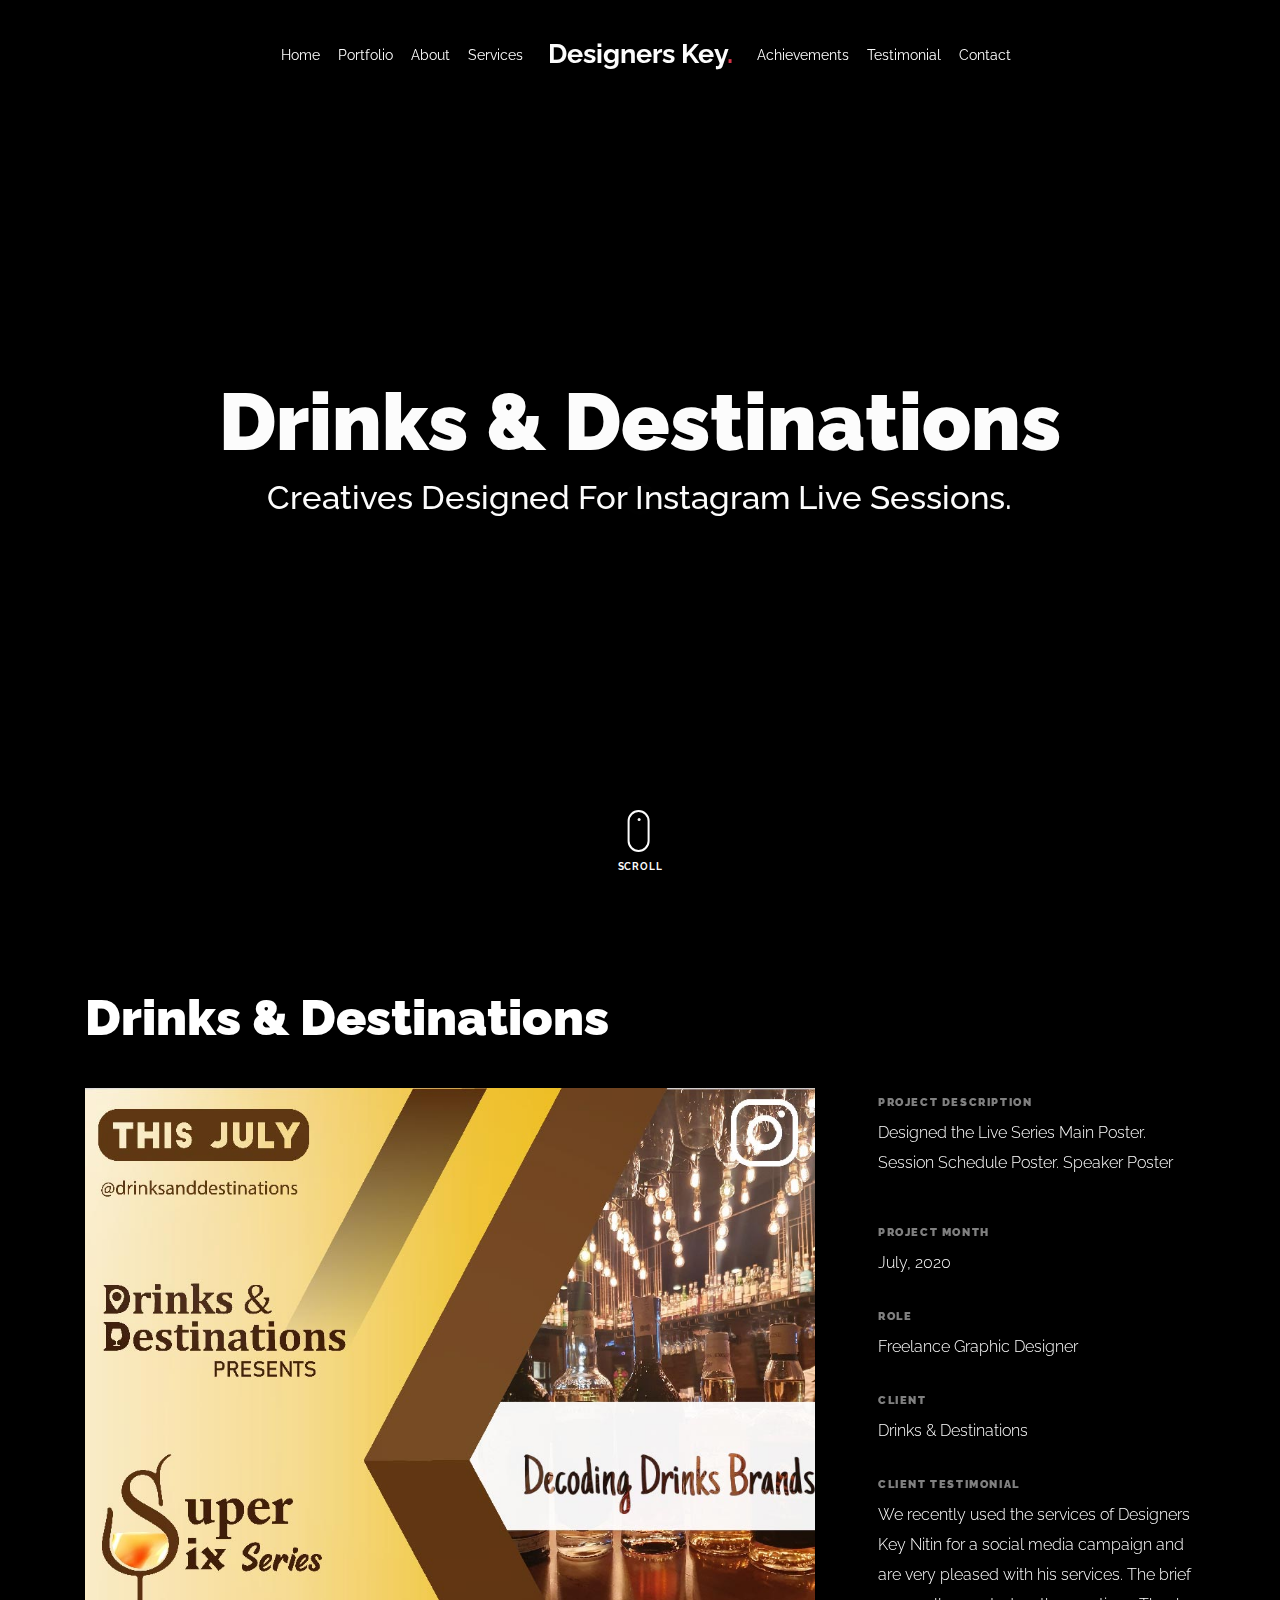
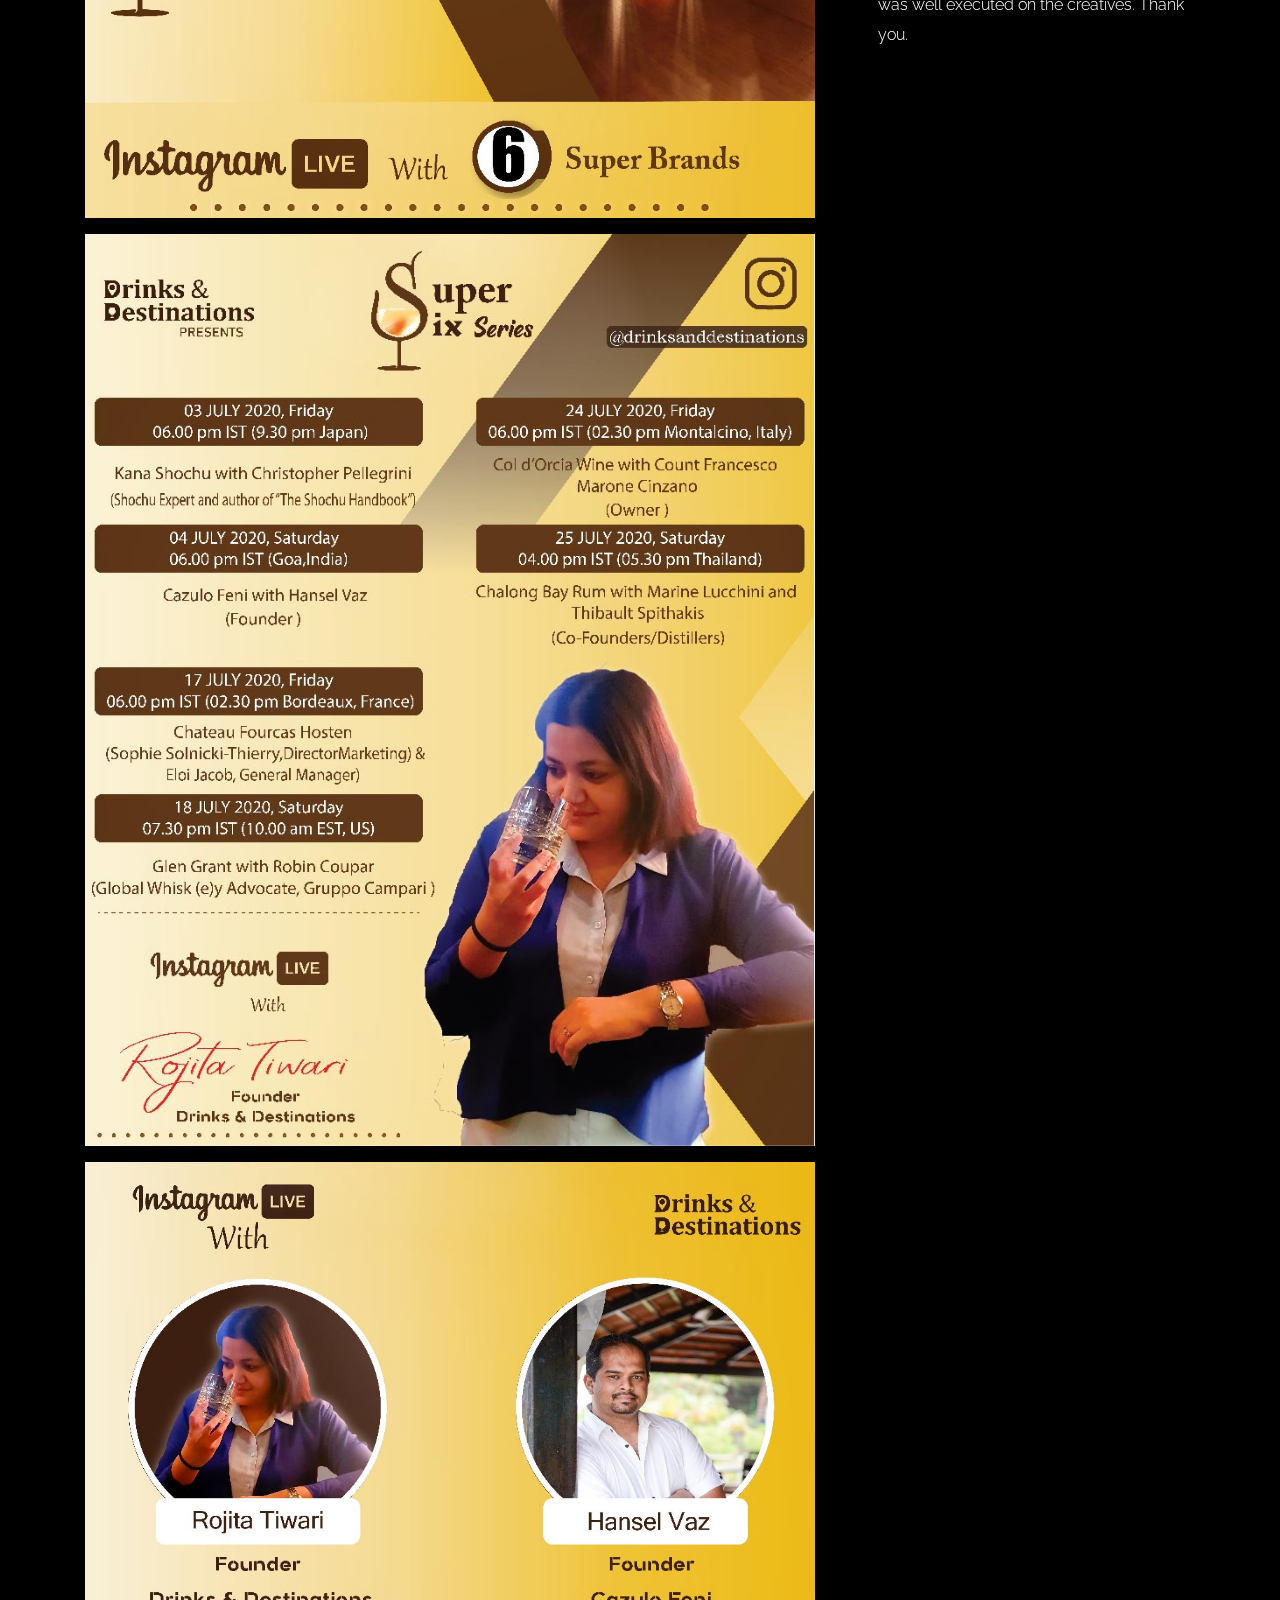
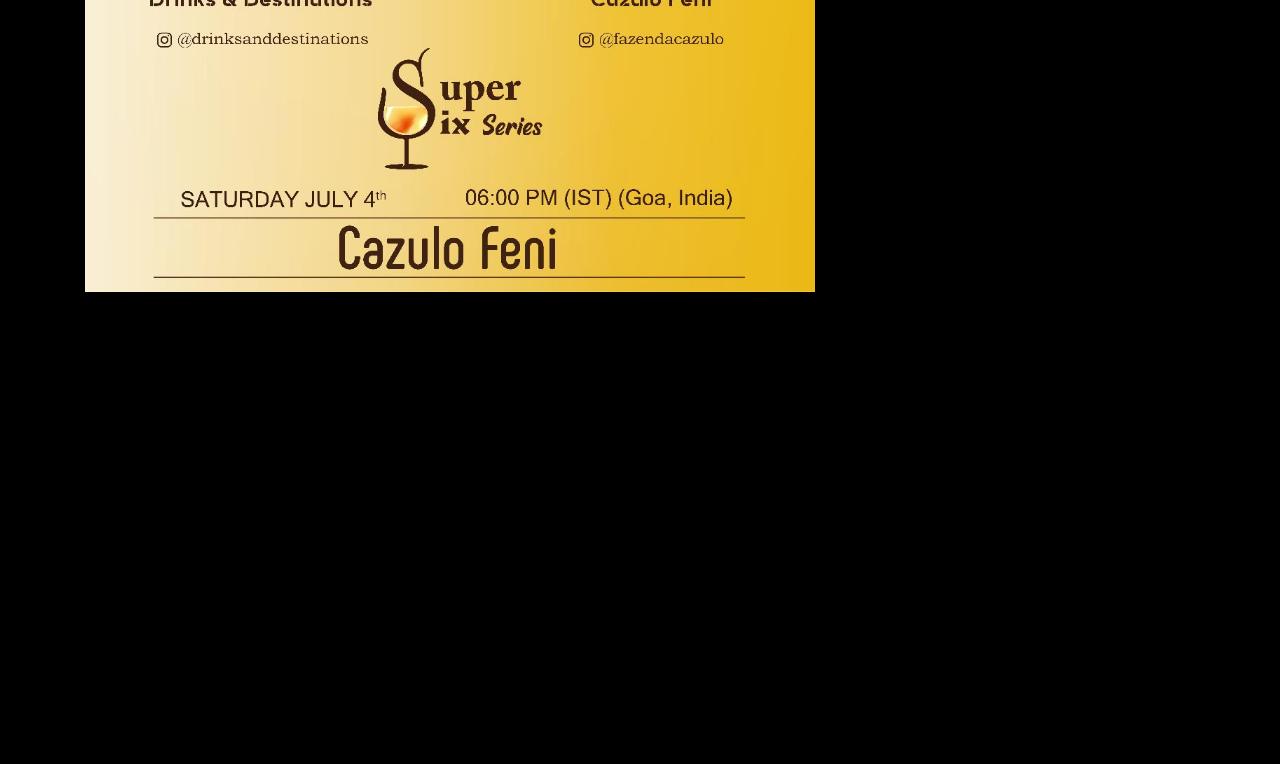
<file: drinks&destination.html>
<!doctype html>
<html lang="en">

<head>
  <title>Nitin Chandra &mdash; Drinks&Destination</title>
  <meta charset="utf-8">
  <meta name="viewport" content="width=device-width, initial-scale=1, shrink-to-fit=no">
  
  <meta name="description" content="">
  <meta name="keywords" content="html, css, javascript, jquery">
  <meta name="author" content="">

  <link rel="stylesheet" href="css/vendor/icomoon/style.css">
  <link rel="stylesheet" href="css/vendor/owl.carousel.min.css">
  <link rel="stylesheet" href="css/vendor/aos.css">
  <link rel="stylesheet" href="css/vendor/animate.min.css">
  <link rel="stylesheet" href="css/vendor/bootstrap.min.css">
  <link rel="stylesheet" href="css/vendor/jquery.fancybox.min.css">

  <!-- Theme Style -->
  <link rel="stylesheet" href="css/style.css">

</head>

<body data-spy="scroll" data-target=".site-nav-target" data-offset="200">

  <nav class="unslate_co--site-mobile-menu">
    <div class="close-wrap d-flex">
      <a href="#" class="d-flex ml-auto js-menu-toggle">
        <span class="close-label">Close</span>
        <div class="close-times">
          <span class="bar1"></span>
          <span class="bar2"></span>
        </div>
      </a>
    </div>
    <div class="site-mobile-inner"></div>
  </nav>

  <div class="unslate_co--site-wrap">

    <div class="unslate_co--site-inner">

      <nav class="unslate_co--site-nav site-nav-target">

        <div class="container">

          <div class="row align-items-center justify-content-between text-left">
            <div class="col-md-5 text-right">
              <ul class="site-nav-ul js-clone-nav text-left d-none d-lg-inline-block">
               
                 <li> <a href="index.html#home-section" class="nav-link">Home</a></li>
                 
                <li><a href="index.html#portfolio-section" class="nav-link">Portfolio</a></li>
                <li><a href="index.html#about-section" class="nav-link">About</a></li>
                <li><a href="index.html#services-section" class="nav-link">Services</a></li>
              </ul>
            </div>
            <div class="site-logo pos-absolute">
              <a href="index.html" class="unslate_co--site-logo">Designers Key<span>.</span></a>
            </div>
            <div class="col-md-5 text-right text-lg-left">
              <ul class="site-nav-ul js-clone-nav text-left d-none d-lg-inline-block">
                <li><a href="index.html#skills-section" class="nav-link">Achievements</a></li>
                <li><a href="index.html#testimonial-section" class="nav-link">Testimonial</a></li>
               
                <li><a href="index.html#contact-section" class="nav-link">Contact</a></li>
              </ul>

              <ul class="site-nav-ul-none-onepage text-right d-inline-block d-lg-none">
                <li><a href="#" class="js-menu-toggle">Menu</a></li>
              </ul>

            </div>
          </div>
        </div>

      </nav>
      <!-- END nav -->

      <div class="cover-v1 gradient-bottom-black jarallax">
        <div class="container">
          <div class="row align-items-center">

            <div class="col-md-10 mx-auto text-center">
              <h1 class="heading" data-aos="fade-up">Drinks & Destinations</h1>
              <h2 class="subheading" data-aos="fade-up" data-aos-delay="100">Creatives Designed For Instagram Live Sessions. </h2>
            </div>

          </div>
        </div>

        <!-- dov -->
        <a href="#portfolio-single-section" class="mouse-wrap smoothscroll">
          <span class="mouse">
            <span class="scroll"></span>
          </span>
          <span class="mouse-label">Scroll</span>
        </a>

      </div>
      <!-- END .cover-v1 -->

      <div class="container">
        <div class="portfolio-single-wrap unslate_co--section" id="portfolio-single-section">
          <div class="portfolio-single-inner">

            <h2 class="heading-portfolio-single-h2">Drinks & Destinations</h2>

            <div class="row justify-content-between align-items-stretch">

              <div class="col-lg-8">
                <p><a href="images/work_2_full.jpg" data-fancybox="gal"><img src="images/work_2_full.jpg" alt="Image" class="img-fluid"></a></p>
                <p><a href="images/work_2_a_full.jpg" data-fancybox="gal"><img src="images/work_2_a_full.jpg" alt="Image" class="img-fluid"></a></p>
                <p><a href="images/work_2_b_full.jpg" data-fancybox="gal"><img src="images/work_2_b_full.jpg" alt="Image" class="img-fluid"></a></p>
              </div>
              <div class="col-lg-4 pl-lg-5">
                <div class="unslate_co--sticky">
                  <div class="row">
                    <div class="col-md-12 mb-4">
                      <div class="detail-v1">
                        <span class="detail-label">Project Description</span>
                        <p>Designed the Live Series Main Poster. Session Schedule Poster. Speaker Poster</p>
                      </div>
                    </div>

                    <div class="col-md-12 mb-4">
                      <div class="detail-v1">
                        <span class="detail-label">Project Month</span>
                        <span class="detail-val">July, 2020</span>
                      </div>
                    </div>
                    <div class="col-md-12 mb-4">
                      <div class="detail-v1">
                        <span class="detail-label">Role</span>
                        <span class="detail-val"><a href="#">Freelance Graphic Designer</a></span>
                      </div>
                    </div>
                    <div class="col-md-12 mb-4">
                      <div class="detail-v1">
                        <span class="detail-label">Client</span>
                        <span class="detail-val">Drinks & Destinations</span>
                      </div>
                    </div>
                    <div class="col-md-12 mb-4">
                      <div class="detail-v1">
                        <span class="detail-label">Client Testimonial</span>
                        <span class="detail-val">We recently used the services of Designers Key Nitin for a social media campaign and are very pleased with his services. The brief was well executed on the creatives. Thank you.</span>

                      </div>
                      <p class="gsap-reveal"><a href="codevector.html" class="btn btn-outline-pill btn-custom-light">Next Project</a></p>
                    </div>
                  </div>
                </div> 
              </div>

            </div>

          </div>
        </div>
      </div>
    </div>



    <footer class="unslate_co--footer unslate_co--section">
      <div class="container">
        <div class="row justify-content-center">
          <div class="col-md-7">

            <div class="footer-site-logo"><a href="#">Designers Key<span>.</span></a></div>

            <ul class="footer-site-social">
           <li><a href="https://www.instagram.com/designerskeynitin">Instagram</a></li>
                <li><a href="https://api.whatsapp.com/send?phone=918827106331&text=&source=&data=&app_absent=">Whatsapp</a></li>
                <li><a href="https://www.linkedin.com/in/chandra-nitin/">Linkedin</a></li>
             
            </ul>

            <p class="site-copyright">
                
                <!-- Link back to Colorlib can't be removed. Template is licensed under CC BY 3.0. -->
                Copyright &copy;
                <script>
                  document.write(new Date().getFullYear());
                </script> All rights reserved | Designers Key Nitin
                
              
              </p>

          </div>
        </div>
      </div>
    </footer>

  </div>

  <!-- Loader -->
  <div id="unslate_co--overlayer"></div>
  <div class="site-loader-wrap">
    <div class="site-loader"></div>
  </div>

  <script src="js/scripts-dist.js"></script>
  <script src="js/main.js"></script>


</body>

</html>
</file>
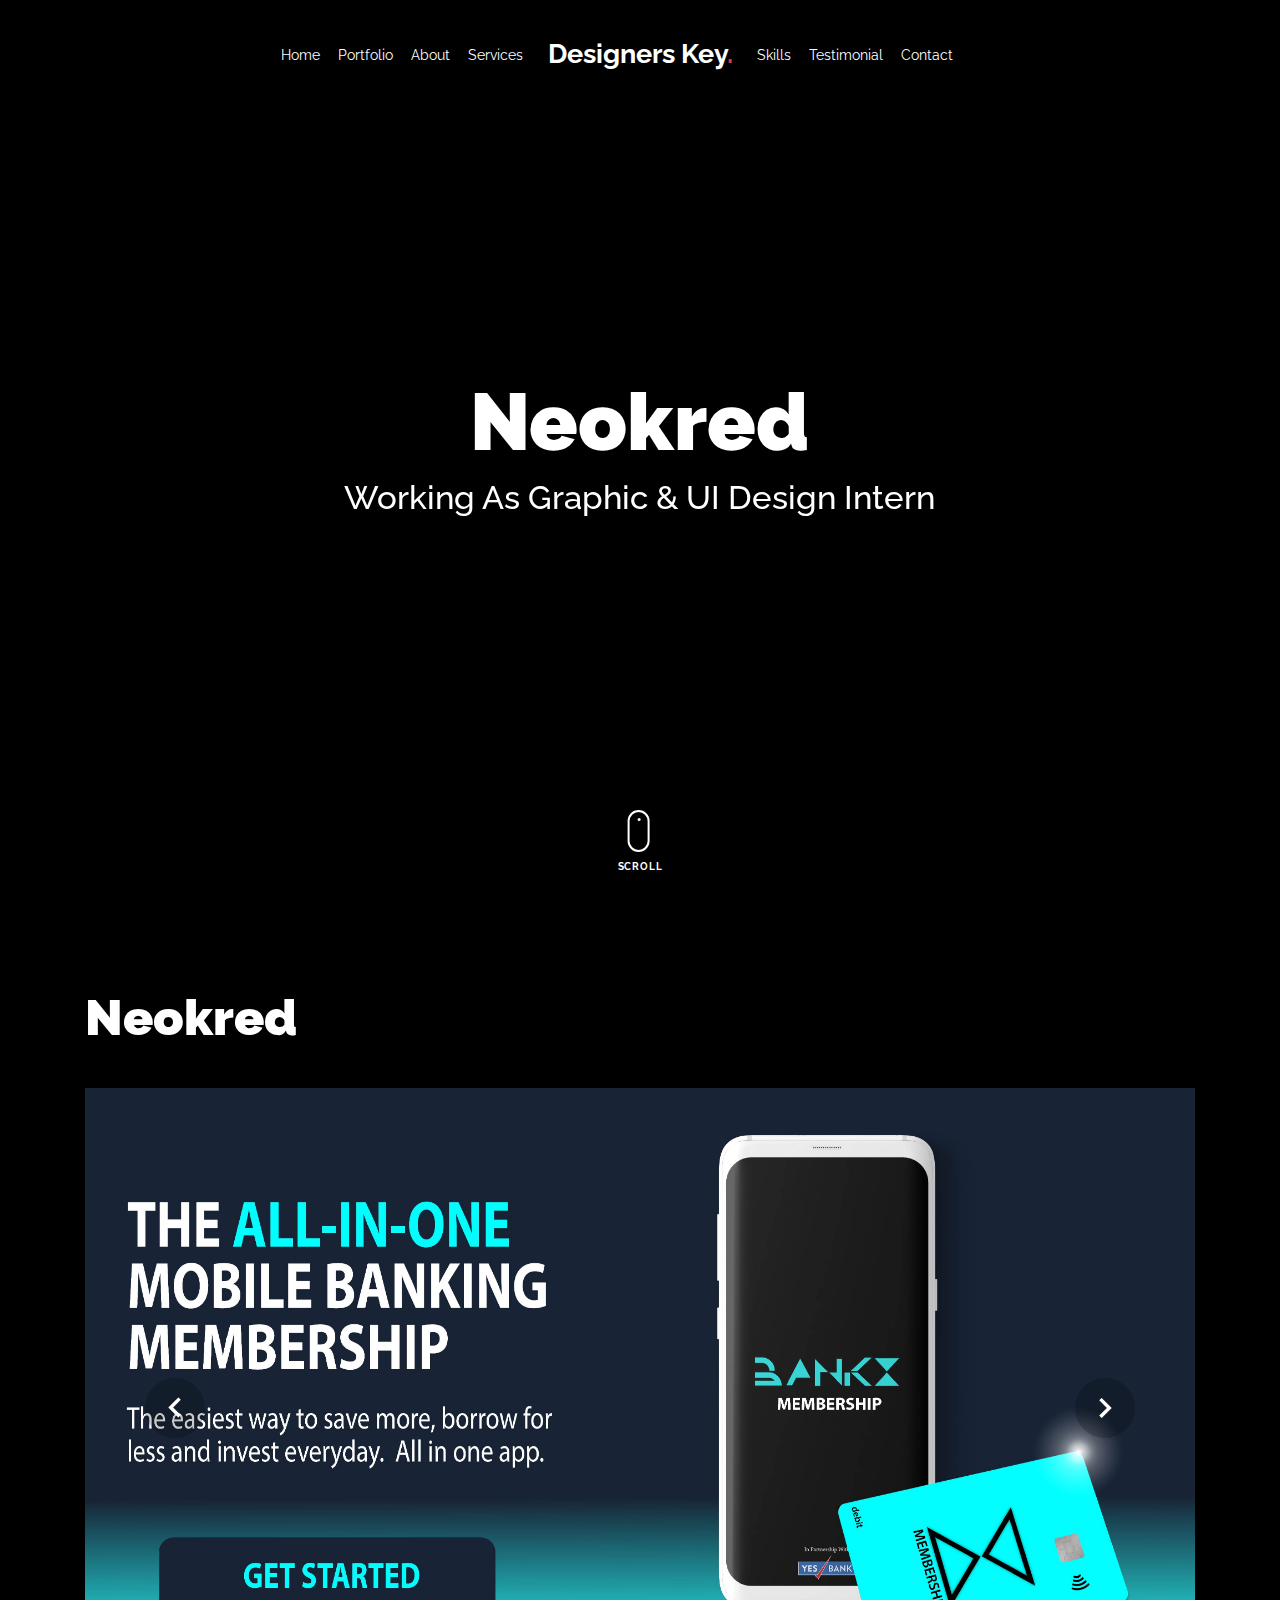
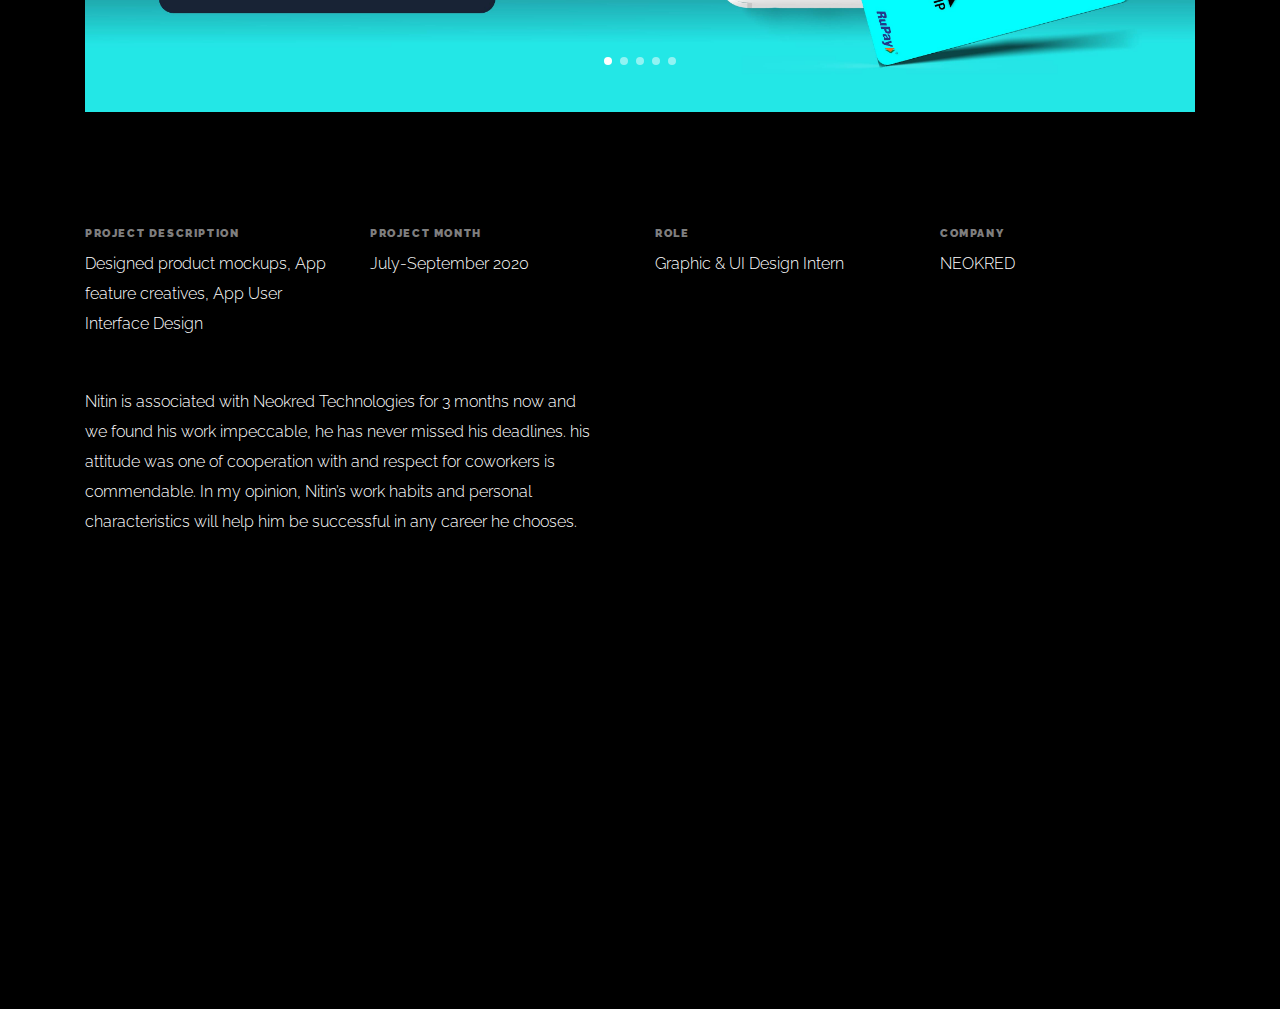
<file: NEOKRED.html>
<!doctype html>
<html lang="en">

<head>
  <title>Nitin Chandra &mdash; Neokred</title>
  <meta charset="utf-8">
  <meta name="viewport" content="width=device-width, initial-scale=1, shrink-to-fit=no">
  
  <meta name="description" content=" ">
  <meta name="keywords" content="html, css, javascript, jquery">
  <meta name="author" content="">

  <link rel="stylesheet" href="css/vendor/icomoon/style.css">
  <link rel="stylesheet" href="css/vendor/owl.carousel.min.css">
  <link rel="stylesheet" href="css/vendor/aos.css">
  <link rel="stylesheet" href="css/vendor/animate.min.css">
  <link rel="stylesheet" href="css/vendor/bootstrap.min.css">
  <link rel="stylesheet" href="css/vendor/jquery.fancybox.min.css">

  <!-- Theme Style -->
  <link rel="stylesheet" href="css/style.css">

</head>

<body data-spy="scroll" data-target=".site-nav-target" data-offset="200">

  <nav class="unslate_co--site-mobile-menu">
    <div class="close-wrap d-flex">
      <a href="#" class="d-flex ml-auto js-menu-toggle">
        <span class="close-label">Close</span>
        <div class="close-times">
          <span class="bar1"></span>
          <span class="bar2"></span>
        </div>
      </a>
    </div>
    <div class="site-mobile-inner"></div>
  </nav>

  <div class="unslate_co--site-wrap">

    <div class="unslate_co--site-inner">

      <nav class="unslate_co--site-nav site-nav-target">

        <div class="container">

          <div class="row align-items-center justify-content-between text-left">
            <div class="col-md-5 text-right">
              <ul class="site-nav-ul js-clone-nav text-left d-none d-lg-inline-block">
                <li class="has-children">
                  <a href="index.html#home-section" class="nav-link">Home</a>
                </li>
                <li><a href="index.html#portfolio-section" class="nav-link">Portfolio</a></li>
                <li><a href="index.html#about-section" class="nav-link">About</a></li>
                <li><a href="index.html#services-section" class="nav-link">Services</a></li>
              </ul>
            </div>
            <div class="site-logo pos-absolute">
              <a href="index.html" class="unslate_co--site-logo">Designers Key<span>.</span></a>
            </div>
            <div class="col-md-5 text-right text-lg-left">
              <ul class="site-nav-ul js-clone-nav text-left d-none d-lg-inline-block">
                <li><a href="index.html#skills-section" class="nav-link">Skills</a></li>
                <li><a href="index.html#testimonial-section" class="nav-link">Testimonial</a></li>
              
                <li><a href="index.html#contact-section" class="nav-link">Contact</a></li>
              </ul>

              <ul class="site-nav-ul-none-onepage text-right d-inline-block d-lg-none">
                <li><a href="#" class="js-menu-toggle">Menu</a></li>
              </ul>

            </div>
          </div>
        </div>

      </nav>
      <!-- END nav -->

      <div class="cover-v1 gradient-bottom-black jarallax">
        <div class="container">
          <div class="row align-items-center">

            <div class="col-md-10 mx-auto text-center">
              <h1 class="heading" data-aos="fade-up">Neokred</h1>
              <h2 class="subheading" data-aos="fade-up" data-aos-delay="100">Working As Graphic & UI Design Intern</h2>
            </div>

          </div>
        </div>

        <!-- dov -->
        <a href="#portfolio-single-section" class="mouse-wrap smoothscroll">
          <span class="mouse">
            <span class="scroll"></span>
          </span>
          <span class="mouse-label">Scroll</span>
        </a>

      </div>
      <!-- END .cover-v1 -->

      <div class="container">
        <div class="portfolio-single-wrap unslate_co--section" id="portfolio-single-section">

          <div class="portfolio-single-inner">
            <h2 class="heading-portfolio-single-h2">Neokred</h2>

            <div class="row justify-content-between mb-7">
              <div class="col-12 mb-6">
                <div class="owl-carousel single-slider">
                  <figure class="mb-6">
                    <img src="images/work_1_full.jpg" alt="Image" class="img-fluid">
                  </figure>
                  <figure class="mb-6">
                    <img src="images/work_1_a_full.jpg" alt="Image" class="img-fluid">
                  </figure>
                  <figure class="mb-6">
                    <img src="images/work_1_b_full.jpg" alt="Image" class="img-fluid">

                  </figure>
                   <figure class="mb-6">
                    <img src="images/work_1_c_full.jpg" alt="Image" class="img-fluid">

                  </figure>
                  <figure class="mb-6">
                    <img src="images/work_1_d_full.jpg" alt="Image" class="img-fluid">

                  </figure>
                </div>
              </div>
              <div class="col-12 mb-5">
                <div class="row">
                  <div class="col-sm-6 col-md-6 col-lg-3">
                    <div class="detail-v1">
                      <span class="detail-label">Project Description</span>
                      <span class="detail-val"> Designed product mockups, App feature creatives, App User Interface Design</span>
                    </div>
                  </div>
                  <div class="col-sm-6 col-md-6 col-lg-3">
                    <div class="detail-v1">
                      <span class="detail-label">Project month</span>
                      <span class="detail-val"><a href="#"></a><a href="#">July-September 2020</a></span>
                    </div>
                  </div>
                  <div class="col-sm-6 col-md-6 col-lg-3">
                    <div class="detail-v1">
                      <span class="detail-label">Role</span>
                      <span class="detail-val">Graphic & UI Design Intern</span>
                    </div>
                  </div>
                  <div class="col-sm-6 col-md-6 col-lg-3">
                    <div class="detail-v1">
                      <span class="detail-label">Company</span>
                      <span class="detail-val">NEOKRED </span>
                    </div>
                  </div>
                </div>
              </div>
              <div class="col-md-6 pr-md-5">
                <p>Nitin is associated with Neokred Technologies for 3 months now and we found his work impeccable, he has never missed his deadlines. his attitude was one of cooperation with and respect for coworkers is commendable.
In my opinion, Nitin’s work habits and personal characteristics will help him be successful in any career he chooses.</p>
              </div>
              <div class="col-md-6 pl-md-5">
                <p class="gsap-reveal"><a href="appmilk.html" class="btn btn-outline-pill btn-custom-light">Next Project</a></p>
              </div>
            </div>

          </div>
        </div>
      </div>
    </div>

    <footer class="unslate_co--footer unslate_co--section">
      <div class="container">
        <div class="row justify-content-center">
          <div class="col-md-7">

            <div class="footer-site-logo"><a href="#">Designers Key<span>.</span></a></div>

            <ul class="footer-site-social">
              <li><a href="https://www.instagram.com/designerskeynitin">Instagram</a></li>
                <li><a href="https://api.whatsapp.com/send?phone=918827106331&text=&source=&data=&app_absent=">Whatsapp</a></li>
                <li><a href="https://www.linkedin.com/in/chandra-nitin/">Linkedin</a></li>
             
            </ul>

            <p class="site-copyright">
                
                <!-- Link back to Colorlib can't be removed. Template is licensed under CC BY 3.0. -->
                Copyright &copy;
                <script>
                  document.write(new Date().getFullYear());
                </script> All rights reserved | Designers Key Nitin
              
              </p>

          </div>
        </div>
      </div>
    </footer>

  </div>

  <!-- Loader -->
  <div id="unslate_co--overlayer"></div>
  <div class="site-loader-wrap">
    <div class="site-loader"></div>
  </div>

  <script src="js/scripts-dist.js"></script>
  <script src="js/main.js"></script>


</body>

</html>
</file>
<file: css/vendor/icomoon/style.css>
@font-face {
  font-family: 'icomoon';
  src:  url('fonts/icomoon.eot?10si43');
  src:  url('fonts/icomoon.eot?10si43#iefix') format('embedded-opentype'),
    url('fonts/icomoon.ttf?10si43') format('truetype'),
    url('fonts/icomoon.woff?10si43') format('woff'),
    url('fonts/icomoon.svg?10si43#icomoon') format('svg');
  font-weight: normal;
  font-style: normal;
}

[class^="icon-"], [class*=" icon-"] {
  /* use !important to prevent issues with browser extensions that change fonts */
  font-family: 'icomoon' !important;
  speak: none;
  font-style: normal;
  font-weight: normal;
  font-variant: normal;
  text-transform: none;
  line-height: 1;

  /* Better Font Rendering =========== */
  -webkit-font-smoothing: antialiased;
  -moz-osx-font-smoothing: grayscale;
}

.icon-asterisk:before {
  content: "\f069";
}
.icon-plus:before {
  content: "\f067";
}
.icon-question:before {
  content: "\f128";
}
.icon-minus:before {
  content: "\f068";
}
.icon-glass:before {
  content: "\f000";
}
.icon-music:before {
  content: "\f001";
}
.icon-search:before {
  content: "\f002";
}
.icon-envelope-o:before {
  content: "\f003";
}
.icon-heart:before {
  content: "\f004";
}
.icon-star:before {
  content: "\f005";
}
.icon-star-o:before {
  content: "\f006";
}
.icon-user:before {
  content: "\f007";
}
.icon-film:before {
  content: "\f008";
}
.icon-th-large:before {
  content: "\f009";
}
.icon-th:before {
  content: "\f00a";
}
.icon-th-list:before {
  content: "\f00b";
}
.icon-check:before {
  content: "\f00c";
}
.icon-close:before {
  content: "\f00d";
}
.icon-remove:before {
  content: "\f00d";
}
.icon-times:before {
  content: "\f00d";
}
.icon-search-plus:before {
  content: "\f00e";
}
.icon-search-minus:before {
  content: "\f010";
}
.icon-power-off:before {
  content: "\f011";
}
.icon-signal:before {
  content: "\f012";
}
.icon-cog:before {
  content: "\f013";
}
.icon-gear:before {
  content: "\f013";
}
.icon-trash-o:before {
  content: "\f014";
}
.icon-home:before {
  content: "\f015";
}
.icon-file-o:before {
  content: "\f016";
}
.icon-clock-o:before {
  content: "\f017";
}
.icon-road:before {
  content: "\f018";
}
.icon-download:before {
  content: "\f019";
}
.icon-arrow-circle-o-down:before {
  content: "\f01a";
}
.icon-arrow-circle-o-up:before {
  content: "\f01b";
}
.icon-inbox:before {
  content: "\f01c";
}
.icon-play-circle-o:before {
  content: "\f01d";
}
.icon-repeat:before {
  content: "\f01e";
}
.icon-rotate-right:before {
  content: "\f01e";
}
.icon-refresh:before {
  content: "\f021";
}
.icon-list-alt:before {
  content: "\f022";
}
.icon-lock:before {
  content: "\f023";
}
.icon-flag:before {
  content: "\f024";
}
.icon-headphones:before {
  content: "\f025";
}
.icon-volume-off:before {
  content: "\f026";
}
.icon-volume-down:before {
  content: "\f027";
}
.icon-volume-up:before {
  content: "\f028";
}
.icon-qrcode:before {
  content: "\f029";
}
.icon-barcode:before {
  content: "\f02a";
}
.icon-tag:before {
  content: "\f02b";
}
.icon-tags:before {
  content: "\f02c";
}
.icon-book:before {
  content: "\f02d";
}
.icon-bookmark:before {
  content: "\f02e";
}
.icon-print:before {
  content: "\f02f";
}
.icon-camera:before {
  content: "\f030";
}
.icon-font:before {
  content: "\f031";
}
.icon-bold:before {
  content: "\f032";
}
.icon-italic:before {
  content: "\f033";
}
.icon-text-height:before {
  content: "\f034";
}
.icon-text-width:before {
  content: "\f035";
}
.icon-align-left:before {
  content: "\f036";
}
.icon-align-center:before {
  content: "\f037";
}
.icon-align-right:before {
  content: "\f038";
}
.icon-align-justify:before {
  content: "\f039";
}
.icon-list:before {
  content: "\f03a";
}
.icon-dedent:before {
  content: "\f03b";
}
.icon-outdent:before {
  content: "\f03b";
}
.icon-indent:before {
  content: "\f03c";
}
.icon-video-camera:before {
  content: "\f03d";
}
.icon-image:before {
  content: "\f03e";
}
.icon-photo:before {
  content: "\f03e";
}
.icon-picture-o:before {
  content: "\f03e";
}
.icon-pencil:before {
  content: "\f040";
}
.icon-map-marker:before {
  content: "\f041";
}
.icon-adjust:before {
  content: "\f042";
}
.icon-tint:before {
  content: "\f043";
}
.icon-edit:before {
  content: "\f044";
}
.icon-pencil-square-o:before {
  content: "\f044";
}
.icon-share-square-o:before {
  content: "\f045";
}
.icon-check-square-o:before {
  content: "\f046";
}
.icon-arrows:before {
  content: "\f047";
}
.icon-step-backward:before {
  content: "\f048";
}
.icon-fast-backward:before {
  content: "\f049";
}
.icon-backward:before {
  content: "\f04a";
}
.icon-play:before {
  content: "\f04b";
}
.icon-pause:before {
  content: "\f04c";
}
.icon-stop:before {
  content: "\f04d";
}
.icon-forward:before {
  content: "\f04e";
}
.icon-fast-forward:before {
  content: "\f050";
}
.icon-step-forward:before {
  content: "\f051";
}
.icon-eject:before {
  content: "\f052";
}
.icon-chevron-left:before {
  content: "\f053";
}
.icon-chevron-right:before {
  content: "\f054";
}
.icon-plus-circle:before {
  content: "\f055";
}
.icon-minus-circle:before {
  content: "\f056";
}
.icon-times-circle:before {
  content: "\f057";
}
.icon-check-circle:before {
  content: "\f058";
}
.icon-question-circle:before {
  content: "\f059";
}
.icon-info-circle:before {
  content: "\f05a";
}
.icon-crosshairs:before {
  content: "\f05b";
}
.icon-times-circle-o:before {
  content: "\f05c";
}
.icon-check-circle-o:before {
  content: "\f05d";
}
.icon-ban:before {
  content: "\f05e";
}
.icon-arrow-left:before {
  content: "\f060";
}
.icon-arrow-right:before {
  content: "\f061";
}
.icon-arrow-up:before {
  content: "\f062";
}
.icon-arrow-down:before {
  content: "\f063";
}
.icon-mail-forward:before {
  content: "\f064";
}
.icon-share:before {
  content: "\f064";
}
.icon-expand:before {
  content: "\f065";
}
.icon-compress:before {
  content: "\f066";
}
.icon-exclamation-circle:before {
  content: "\f06a";
}
.icon-gift:before {
  content: "\f06b";
}
.icon-leaf:before {
  content: "\f06c";
}
.icon-fire:before {
  content: "\f06d";
}
.icon-eye:before {
  content: "\f06e";
}
.icon-eye-slash:before {
  content: "\f070";
}
.icon-exclamation-triangle:before {
  content: "\f071";
}
.icon-warning:before {
  content: "\f071";
}
.icon-plane:before {
  content: "\f072";
}
.icon-calendar:before {
  content: "\f073";
}
.icon-random:before {
  content: "\f074";
}
.icon-comment:before {
  content: "\f075";
}
.icon-magnet:before {
  content: "\f076";
}
.icon-chevron-up:before {
  content: "\f077";
}
.icon-chevron-down:before {
  content: "\f078";
}
.icon-retweet:before {
  content: "\f079";
}
.icon-shopping-cart:before {
  content: "\f07a";
}
.icon-folder:before {
  content: "\f07b";
}
.icon-folder-open:before {
  content: "\f07c";
}
.icon-arrows-v:before {
  content: "\f07d";
}
.icon-arrows-h:before {
  content: "\f07e";
}
.icon-bar-chart:before {
  content: "\f080";
}
.icon-bar-chart-o:before {
  content: "\f080";
}
.icon-twitter-square:before {
  content: "\f081";
}
.icon-facebook-square:before {
  content: "\f082";
}
.icon-camera-retro:before {
  content: "\f083";
}
.icon-key:before {
  content: "\f084";
}
.icon-cogs:before {
  content: "\f085";
}
.icon-gears:before {
  content: "\f085";
}
.icon-comments:before {
  content: "\f086";
}
.icon-thumbs-o-up:before {
  content: "\f087";
}
.icon-thumbs-o-down:before {
  content: "\f088";
}
.icon-star-half:before {
  content: "\f089";
}
.icon-heart-o:before {
  content: "\f08a";
}
.icon-sign-out:before {
  content: "\f08b";
}
.icon-linkedin-square:before {
  content: "\f08c";
}
.icon-thumb-tack:before {
  content: "\f08d";
}
.icon-external-link:before {
  content: "\f08e";
}
.icon-sign-in:before {
  content: "\f090";
}
.icon-trophy:before {
  content: "\f091";
}
.icon-github-square:before {
  content: "\f092";
}
.icon-upload:before {
  content: "\f093";
}
.icon-lemon-o:before {
  content: "\f094";
}
.icon-phone:before {
  content: "\f095";
}
.icon-square-o:before {
  content: "\f096";
}
.icon-bookmark-o:before {
  content: "\f097";
}
.icon-phone-square:before {
  content: "\f098";
}
.icon-twitter:before {
  content: "\f099";
}
.icon-facebook:before {
  content: "\f09a";
}
.icon-facebook-f:before {
  content: "\f09a";
}
.icon-github:before {
  content: "\f09b";
}
.icon-unlock:before {
  content: "\f09c";
}
.icon-credit-card:before {
  content: "\f09d";
}
.icon-feed:before {
  content: "\f09e";
}
.icon-rss:before {
  content: "\f09e";
}
.icon-hdd-o:before {
  content: "\f0a0";
}
.icon-bullhorn:before {
  content: "\f0a1";
}
.icon-bell-o:before {
  content: "\f0a2";
}
.icon-certificate:before {
  content: "\f0a3";
}
.icon-hand-o-right:before {
  content: "\f0a4";
}
.icon-hand-o-left:before {
  content: "\f0a5";
}
.icon-hand-o-up:before {
  content: "\f0a6";
}
.icon-hand-o-down:before {
  content: "\f0a7";
}
.icon-arrow-circle-left:before {
  content: "\f0a8";
}
.icon-arrow-circle-right:before {
  content: "\f0a9";
}
.icon-arrow-circle-up:before {
  content: "\f0aa";
}
.icon-arrow-circle-down:before {
  content: "\f0ab";
}
.icon-globe:before {
  content: "\f0ac";
}
.icon-wrench:before {
  content: "\f0ad";
}
.icon-tasks:before {
  content: "\f0ae";
}
.icon-filter:before {
  content: "\f0b0";
}
.icon-briefcase:before {
  content: "\f0b1";
}
.icon-arrows-alt:before {
  content: "\f0b2";
}
.icon-group:before {
  content: "\f0c0";
}
.icon-users:before {
  content: "\f0c0";
}
.icon-chain:before {
  content: "\f0c1";
}
.icon-link:before {
  content: "\f0c1";
}
.icon-cloud:before {
  content: "\f0c2";
}
.icon-flask:before {
  content: "\f0c3";
}
.icon-cut:before {
  content: "\f0c4";
}
.icon-scissors:before {
  content: "\f0c4";
}
.icon-copy:before {
  content: "\f0c5";
}
.icon-files-o:before {
  content: "\f0c5";
}
.icon-paperclip:before {
  content: "\f0c6";
}
.icon-floppy-o:before {
  content: "\f0c7";
}
.icon-save:before {
  content: "\f0c7";
}
.icon-square:before {
  content: "\f0c8";
}
.icon-bars:before {
  content: "\f0c9";
}
.icon-navicon:before {
  content: "\f0c9";
}
.icon-reorder:before {
  content: "\f0c9";
}
.icon-list-ul:before {
  content: "\f0ca";
}
.icon-list-ol:before {
  content: "\f0cb";
}
.icon-strikethrough:before {
  content: "\f0cc";
}
.icon-underline:before {
  content: "\f0cd";
}
.icon-table:before {
  content: "\f0ce";
}
.icon-magic:before {
  content: "\f0d0";
}
.icon-truck:before {
  content: "\f0d1";
}
.icon-pinterest:before {
  content: "\f0d2";
}
.icon-pinterest-square:before {
  content: "\f0d3";
}
.icon-google-plus-square:before {
  content: "\f0d4";
}
.icon-google-plus:before {
  content: "\f0d5";
}
.icon-money:before {
  content: "\f0d6";
}
.icon-caret-down:before {
  content: "\f0d7";
}
.icon-caret-up:before {
  content: "\f0d8";
}
.icon-caret-left:before {
  content: "\f0d9";
}
.icon-caret-right:before {
  content: "\f0da";
}
.icon-columns:before {
  content: "\f0db";
}
.icon-sort:before {
  content: "\f0dc";
}
.icon-unsorted:before {
  content: "\f0dc";
}
.icon-sort-desc:before {
  content: "\f0dd";
}
.icon-sort-down:before {
  content: "\f0dd";
}
.icon-sort-asc:before {
  content: "\f0de";
}
.icon-sort-up:before {
  content: "\f0de";
}
.icon-envelope:before {
  content: "\f0e0";
}
.icon-linkedin:before {
  content: "\f0e1";
}
.icon-rotate-left:before {
  content: "\f0e2";
}
.icon-undo:before {
  content: "\f0e2";
}
.icon-gavel:before {
  content: "\f0e3";
}
.icon-legal:before {
  content: "\f0e3";
}
.icon-dashboard:before {
  content: "\f0e4";
}
.icon-tachometer:before {
  content: "\f0e4";
}
.icon-comment-o:before {
  content: "\f0e5";
}
.icon-comments-o:before {
  content: "\f0e6";
}
.icon-bolt:before {
  content: "\f0e7";
}
.icon-flash:before {
  content: "\f0e7";
}
.icon-sitemap:before {
  content: "\f0e8";
}
.icon-umbrella:before {
  content: "\f0e9";
}
.icon-clipboard:before {
  content: "\f0ea";
}
.icon-paste:before {
  content: "\f0ea";
}
.icon-lightbulb-o:before {
  content: "\f0eb";
}
.icon-exchange:before {
  content: "\f0ec";
}
.icon-cloud-download:before {
  content: "\f0ed";
}
.icon-cloud-upload:before {
  content: "\f0ee";
}
.icon-user-md:before {
  content: "\f0f0";
}
.icon-stethoscope:before {
  content: "\f0f1";
}
.icon-suitcase:before {
  content: "\f0f2";
}
.icon-bell:before {
  content: "\f0f3";
}
.icon-coffee:before {
  content: "\f0f4";
}
.icon-cutlery:before {
  content: "\f0f5";
}
.icon-file-text-o:before {
  content: "\f0f6";
}
.icon-building-o:before {
  content: "\f0f7";
}
.icon-hospital-o:before {
  content: "\f0f8";
}
.icon-ambulance:before {
  content: "\f0f9";
}
.icon-medkit:before {
  content: "\f0fa";
}
.icon-fighter-jet:before {
  content: "\f0fb";
}
.icon-beer:before {
  content: "\f0fc";
}
.icon-h-square:before {
  content: "\f0fd";
}
.icon-plus-square:before {
  content: "\f0fe";
}
.icon-angle-double-left:before {
  content: "\f100";
}
.icon-angle-double-right:before {
  content: "\f101";
}
.icon-angle-double-up:before {
  content: "\f102";
}
.icon-angle-double-down:before {
  content: "\f103";
}
.icon-angle-left:before {
  content: "\f104";
}
.icon-angle-right:before {
  content: "\f105";
}
.icon-angle-up:before {
  content: "\f106";
}
.icon-angle-down:before {
  content: "\f107";
}
.icon-desktop:before {
  content: "\f108";
}
.icon-laptop:before {
  content: "\f109";
}
.icon-tablet:before {
  content: "\f10a";
}
.icon-mobile:before {
  content: "\f10b";
}
.icon-mobile-phone:before {
  content: "\f10b";
}
.icon-circle-o:before {
  content: "\f10c";
}
.icon-quote-left:before {
  content: "\f10d";
}
.icon-quote-right:before {
  content: "\f10e";
}
.icon-spinner:before {
  content: "\f110";
}
.icon-circle:before {
  content: "\f111";
}
.icon-mail-reply:before {
  content: "\f112";
}
.icon-reply:before {
  content: "\f112";
}
.icon-github-alt:before {
  content: "\f113";
}
.icon-folder-o:before {
  content: "\f114";
}
.icon-folder-open-o:before {
  content: "\f115";
}
.icon-smile-o:before {
  content: "\f118";
}
.icon-frown-o:before {
  content: "\f119";
}
.icon-meh-o:before {
  content: "\f11a";
}
.icon-gamepad:before {
  content: "\f11b";
}
.icon-keyboard-o:before {
  content: "\f11c";
}
.icon-flag-o:before {
  content: "\f11d";
}
.icon-flag-checkered:before {
  content: "\f11e";
}
.icon-terminal:before {
  content: "\f120";
}
.icon-code:before {
  content: "\f121";
}
.icon-mail-reply-all:before {
  content: "\f122";
}
.icon-reply-all:before {
  content: "\f122";
}
.icon-star-half-empty:before {
  content: "\f123";
}
.icon-star-half-full:before {
  content: "\f123";
}
.icon-star-half-o:before {
  content: "\f123";
}
.icon-location-arrow:before {
  content: "\f124";
}
.icon-crop:before {
  content: "\f125";
}
.icon-code-fork:before {
  content: "\f126";
}
.icon-chain-broken:before {
  content: "\f127";
}
.icon-unlink:before {
  content: "\f127";
}
.icon-info:before {
  content: "\f129";
}
.icon-exclamation:before {
  content: "\f12a";
}
.icon-superscript:before {
  content: "\f12b";
}
.icon-subscript:before {
  content: "\f12c";
}
.icon-eraser:before {
  content: "\f12d";
}
.icon-puzzle-piece:before {
  content: "\f12e";
}
.icon-microphone:before {
  content: "\f130";
}
.icon-microphone-slash:before {
  content: "\f131";
}
.icon-shield:before {
  content: "\f132";
}
.icon-calendar-o:before {
  content: "\f133";
}
.icon-fire-extinguisher:before {
  content: "\f134";
}
.icon-rocket:before {
  content: "\f135";
}
.icon-maxcdn:before {
  content: "\f136";
}
.icon-chevron-circle-left:before {
  content: "\f137";
}
.icon-chevron-circle-right:before {
  content: "\f138";
}
.icon-chevron-circle-up:before {
  content: "\f139";
}
.icon-chevron-circle-down:before {
  content: "\f13a";
}
.icon-html5:before {
  content: "\f13b";
}
.icon-css3:before {
  content: "\f13c";
}
.icon-anchor:before {
  content: "\f13d";
}
.icon-unlock-alt:before {
  content: "\f13e";
}
.icon-bullseye:before {
  content: "\f140";
}
.icon-ellipsis-h:before {
  content: "\f141";
}
.icon-ellipsis-v:before {
  content: "\f142";
}
.icon-rss-square:before {
  content: "\f143";
}
.icon-play-circle:before {
  content: "\f144";
}
.icon-ticket:before {
  content: "\f145";
}
.icon-minus-square:before {
  content: "\f146";
}
.icon-minus-square-o:before {
  content: "\f147";
}
.icon-level-up:before {
  content: "\f148";
}
.icon-level-down:before {
  content: "\f149";
}
.icon-check-square:before {
  content: "\f14a";
}
.icon-pencil-square:before {
  content: "\f14b";
}
.icon-external-link-square:before {
  content: "\f14c";
}
.icon-share-square:before {
  content: "\f14d";
}
.icon-compass:before {
  content: "\f14e";
}
.icon-caret-square-o-down:before {
  content: "\f150";
}
.icon-toggle-down:before {
  content: "\f150";
}
.icon-caret-square-o-up:before {
  content: "\f151";
}
.icon-toggle-up:before {
  content: "\f151";
}
.icon-caret-square-o-right:before {
  content: "\f152";
}
.icon-toggle-right:before {
  content: "\f152";
}
.icon-eur:before {
  content: "\f153";
}
.icon-euro:before {
  content: "\f153";
}
.icon-gbp:before {
  content: "\f154";
}
.icon-dollar:before {
  content: "\f155";
}
.icon-usd:before {
  content: "\f155";
}
.icon-inr:before {
  content: "\f156";
}
.icon-rupee:before {
  content: "\f156";
}
.icon-cny:before {
  content: "\f157";
}
.icon-jpy:before {
  content: "\f157";
}
.icon-rmb:before {
  content: "\f157";
}
.icon-yen:before {
  content: "\f157";
}
.icon-rouble:before {
  content: "\f158";
}
.icon-rub:before {
  content: "\f158";
}
.icon-ruble:before {
  content: "\f158";
}
.icon-krw:before {
  content: "\f159";
}
.icon-won:before {
  content: "\f159";
}
.icon-bitcoin:before {
  content: "\f15a";
}
.icon-btc:before {
  content: "\f15a";
}
.icon-file:before {
  content: "\f15b";
}
.icon-file-text:before {
  content: "\f15c";
}
.icon-sort-alpha-asc:before {
  content: "\f15d";
}
.icon-sort-alpha-desc:before {
  content: "\f15e";
}
.icon-sort-amount-asc:before {
  content: "\f160";
}
.icon-sort-amount-desc:before {
  content: "\f161";
}
.icon-sort-numeric-asc:before {
  content: "\f162";
}
.icon-sort-numeric-desc:before {
  content: "\f163";
}
.icon-thumbs-up:before {
  content: "\f164";
}
.icon-thumbs-down:before {
  content: "\f165";
}
.icon-youtube-square:before {
  content: "\f166";
}
.icon-youtube:before {
  content: "\f167";
}
.icon-xing:before {
  content: "\f168";
}
.icon-xing-square:before {
  content: "\f169";
}
.icon-youtube-play:before {
  content: "\f16a";
}
.icon-dropbox:before {
  content: "\f16b";
}
.icon-stack-overflow:before {
  content: "\f16c";
}
.icon-instagram:before {
  content: "\f16d";
}
.icon-flickr:before {
  content: "\f16e";
}
.icon-adn:before {
  content: "\f170";
}
.icon-bitbucket:before {
  content: "\f171";
}
.icon-bitbucket-square:before {
  content: "\f172";
}
.icon-tumblr:before {
  content: "\f173";
}
.icon-tumblr-square:before {
  content: "\f174";
}
.icon-long-arrow-down:before {
  content: "\f175";
}
.icon-long-arrow-up:before {
  content: "\f176";
}
.icon-long-arrow-left:before {
  content: "\f177";
}
.icon-long-arrow-right:before {
  content: "\f178";
}
.icon-apple:before {
  content: "\f179";
}
.icon-windows:before {
  content: "\f17a";
}
.icon-android:before {
  content: "\f17b";
}
.icon-linux:before {
  content: "\f17c";
}
.icon-dribbble:before {
  content: "\f17d";
}
.icon-skype:before {
  content: "\f17e";
}
.icon-foursquare:before {
  content: "\f180";
}
.icon-trello:before {
  content: "\f181";
}
.icon-female:before {
  content: "\f182";
}
.icon-male:before {
  content: "\f183";
}
.icon-gittip:before {
  content: "\f184";
}
.icon-gratipay:before {
  content: "\f184";
}
.icon-sun-o:before {
  content: "\f185";
}
.icon-moon-o:before {
  content: "\f186";
}
.icon-archive:before {
  content: "\f187";
}
.icon-bug:before {
  content: "\f188";
}
.icon-vk:before {
  content: "\f189";
}
.icon-weibo:before {
  content: "\f18a";
}
.icon-renren:before {
  content: "\f18b";
}
.icon-pagelines:before {
  content: "\f18c";
}
.icon-stack-exchange:before {
  content: "\f18d";
}
.icon-arrow-circle-o-right:before {
  content: "\f18e";
}
.icon-arrow-circle-o-left:before {
  content: "\f190";
}
.icon-caret-square-o-left:before {
  content: "\f191";
}
.icon-toggle-left:before {
  content: "\f191";
}
.icon-dot-circle-o:before {
  content: "\f192";
}
.icon-wheelchair:before {
  content: "\f193";
}
.icon-vimeo-square:before {
  content: "\f194";
}
.icon-try:before {
  content: "\f195";
}
.icon-turkish-lira:before {
  content: "\f195";
}
.icon-plus-square-o:before {
  content: "\f196";
}
.icon-space-shuttle:before {
  content: "\f197";
}
.icon-slack:before {
  content: "\f198";
}
.icon-envelope-square:before {
  content: "\f199";
}
.icon-wordpress:before {
  content: "\f19a";
}
.icon-openid:before {
  content: "\f19b";
}
.icon-bank:before {
  content: "\f19c";
}
.icon-institution:before {
  content: "\f19c";
}
.icon-university:before {
  content: "\f19c";
}
.icon-graduation-cap:before {
  content: "\f19d";
}
.icon-mortar-board:before {
  content: "\f19d";
}
.icon-yahoo:before {
  content: "\f19e";
}
.icon-google:before {
  content: "\f1a0";
}
.icon-reddit:before {
  content: "\f1a1";
}
.icon-reddit-square:before {
  content: "\f1a2";
}
.icon-stumbleupon-circle:before {
  content: "\f1a3";
}
.icon-stumbleupon:before {
  content: "\f1a4";
}
.icon-delicious:before {
  content: "\f1a5";
}
.icon-digg:before {
  content: "\f1a6";
}
.icon-pied-piper-pp:before {
  content: "\f1a7";
}
.icon-pied-piper-alt:before {
  content: "\f1a8";
}
.icon-drupal:before {
  content: "\f1a9";
}
.icon-joomla:before {
  content: "\f1aa";
}
.icon-language:before {
  content: "\f1ab";
}
.icon-fax:before {
  content: "\f1ac";
}
.icon-building:before {
  content: "\f1ad";
}
.icon-child:before {
  content: "\f1ae";
}
.icon-paw:before {
  content: "\f1b0";
}
.icon-spoon:before {
  content: "\f1b1";
}
.icon-cube:before {
  content: "\f1b2";
}
.icon-cubes:before {
  content: "\f1b3";
}
.icon-behance:before {
  content: "\f1b4";
}
.icon-behance-square:before {
  content: "\f1b5";
}
.icon-steam:before {
  content: "\f1b6";
}
.icon-steam-square:before {
  content: "\f1b7";
}
.icon-recycle:before {
  content: "\f1b8";
}
.icon-automobile:before {
  content: "\f1b9";
}
.icon-car:before {
  content: "\f1b9";
}
.icon-cab:before {
  content: "\f1ba";
}
.icon-taxi:before {
  content: "\f1ba";
}
.icon-tree:before {
  content: "\f1bb";
}
.icon-spotify:before {
  content: "\f1bc";
}
.icon-deviantart:before {
  content: "\f1bd";
}
.icon-soundcloud:before {
  content: "\f1be";
}
.icon-database:before {
  content: "\f1c0";
}
.icon-file-pdf-o:before {
  content: "\f1c1";
}
.icon-file-word-o:before {
  content: "\f1c2";
}
.icon-file-excel-o:before {
  content: "\f1c3";
}
.icon-file-powerpoint-o:before {
  content: "\f1c4";
}
.icon-file-image-o:before {
  content: "\f1c5";
}
.icon-file-photo-o:before {
  content: "\f1c5";
}
.icon-file-picture-o:before {
  content: "\f1c5";
}
.icon-file-archive-o:before {
  content: "\f1c6";
}
.icon-file-zip-o:before {
  content: "\f1c6";
}
.icon-file-audio-o:before {
  content: "\f1c7";
}
.icon-file-sound-o:before {
  content: "\f1c7";
}
.icon-file-movie-o:before {
  content: "\f1c8";
}
.icon-file-video-o:before {
  content: "\f1c8";
}
.icon-file-code-o:before {
  content: "\f1c9";
}
.icon-vine:before {
  content: "\f1ca";
}
.icon-codepen:before {
  content: "\f1cb";
}
.icon-jsfiddle:before {
  content: "\f1cc";
}
.icon-life-bouy:before {
  content: "\f1cd";
}
.icon-life-buoy:before {
  content: "\f1cd";
}
.icon-life-ring:before {
  content: "\f1cd";
}
.icon-life-saver:before {
  content: "\f1cd";
}
.icon-support:before {
  content: "\f1cd";
}
.icon-circle-o-notch:before {
  content: "\f1ce";
}
.icon-ra:before {
  content: "\f1d0";
}
.icon-rebel:before {
  content: "\f1d0";
}
.icon-resistance:before {
  content: "\f1d0";
}
.icon-empire:before {
  content: "\f1d1";
}
.icon-ge:before {
  content: "\f1d1";
}
.icon-git-square:before {
  content: "\f1d2";
}
.icon-git:before {
  content: "\f1d3";
}
.icon-hacker-news:before {
  content: "\f1d4";
}
.icon-y-combinator-square:before {
  content: "\f1d4";
}
.icon-yc-square:before {
  content: "\f1d4";
}
.icon-tencent-weibo:before {
  content: "\f1d5";
}
.icon-qq:before {
  content: "\f1d6";
}
.icon-wechat:before {
  content: "\f1d7";
}
.icon-weixin:before {
  content: "\f1d7";
}
.icon-paper-plane:before {
  content: "\f1d8";
}
.icon-send:before {
  content: "\f1d8";
}
.icon-paper-plane-o:before {
  content: "\f1d9";
}
.icon-send-o:before {
  content: "\f1d9";
}
.icon-history:before {
  content: "\f1da";
}
.icon-circle-thin:before {
  content: "\f1db";
}
.icon-header:before {
  content: "\f1dc";
}
.icon-paragraph:before {
  content: "\f1dd";
}
.icon-sliders:before {
  content: "\f1de";
}
.icon-share-alt:before {
  content: "\f1e0";
}
.icon-share-alt-square:before {
  content: "\f1e1";
}
.icon-bomb:before {
  content: "\f1e2";
}
.icon-futbol-o:before {
  content: "\f1e3";
}
.icon-soccer-ball-o:before {
  content: "\f1e3";
}
.icon-tty:before {
  content: "\f1e4";
}
.icon-binoculars:before {
  content: "\f1e5";
}
.icon-plug:before {
  content: "\f1e6";
}
.icon-slideshare:before {
  content: "\f1e7";
}
.icon-twitch:before {
  content: "\f1e8";
}
.icon-yelp:before {
  content: "\f1e9";
}
.icon-newspaper-o:before {
  content: "\f1ea";
}
.icon-wifi:before {
  content: "\f1eb";
}
.icon-calculator:before {
  content: "\f1ec";
}
.icon-paypal:before {
  content: "\f1ed";
}
.icon-google-wallet:before {
  content: "\f1ee";
}
.icon-cc-visa:before {
  content: "\f1f0";
}
.icon-cc-mastercard:before {
  content: "\f1f1";
}
.icon-cc-discover:before {
  content: "\f1f2";
}
.icon-cc-amex:before {
  content: "\f1f3";
}
.icon-cc-paypal:before {
  content: "\f1f4";
}
.icon-cc-stripe:before {
  content: "\f1f5";
}
.icon-bell-slash:before {
  content: "\f1f6";
}
.icon-bell-slash-o:before {
  content: "\f1f7";
}
.icon-trash:before {
  content: "\f1f8";
}
.icon-copyright:before {
  content: "\f1f9";
}
.icon-at:before {
  content: "\f1fa";
}
.icon-eyedropper:before {
  content: "\f1fb";
}
.icon-paint-brush:before {
  content: "\f1fc";
}
.icon-birthday-cake:before {
  content: "\f1fd";
}
.icon-area-chart:before {
  content: "\f1fe";
}
.icon-pie-chart:before {
  content: "\f200";
}
.icon-line-chart:before {
  content: "\f201";
}
.icon-lastfm:before {
  content: "\f202";
}
.icon-lastfm-square:before {
  content: "\f203";
}
.icon-toggle-off:before {
  content: "\f204";
}
.icon-toggle-on:before {
  content: "\f205";
}
.icon-bicycle:before {
  content: "\f206";
}
.icon-bus:before {
  content: "\f207";
}
.icon-ioxhost:before {
  content: "\f208";
}
.icon-angellist:before {
  content: "\f209";
}
.icon-cc:before {
  content: "\f20a";
}
.icon-ils:before {
  content: "\f20b";
}
.icon-shekel:before {
  content: "\f20b";
}
.icon-sheqel:before {
  content: "\f20b";
}
.icon-meanpath:before {
  content: "\f20c";
}
.icon-buysellads:before {
  content: "\f20d";
}
.icon-connectdevelop:before {
  content: "\f20e";
}
.icon-dashcube:before {
  content: "\f210";
}
.icon-forumbee:before {
  content: "\f211";
}
.icon-leanpub:before {
  content: "\f212";
}
.icon-sellsy:before {
  content: "\f213";
}
.icon-shirtsinbulk:before {
  content: "\f214";
}
.icon-simplybuilt:before {
  content: "\f215";
}
.icon-skyatlas:before {
  content: "\f216";
}
.icon-cart-plus:before {
  content: "\f217";
}
.icon-cart-arrow-down:before {
  content: "\f218";
}
.icon-diamond:before {
  content: "\f219";
}
.icon-ship:before {
  content: "\f21a";
}
.icon-user-secret:before {
  content: "\f21b";
}
.icon-motorcycle:before {
  content: "\f21c";
}
.icon-street-view:before {
  content: "\f21d";
}
.icon-heartbeat:before {
  content: "\f21e";
}
.icon-venus:before {
  content: "\f221";
}
.icon-mars:before {
  content: "\f222";
}
.icon-mercury:before {
  content: "\f223";
}
.icon-intersex:before {
  content: "\f224";
}
.icon-transgender:before {
  content: "\f224";
}
.icon-transgender-alt:before {
  content: "\f225";
}
.icon-venus-double:before {
  content: "\f226";
}
.icon-mars-double:before {
  content: "\f227";
}
.icon-venus-mars:before {
  content: "\f228";
}
.icon-mars-stroke:before {
  content: "\f229";
}
.icon-mars-stroke-v:before {
  content: "\f22a";
}
.icon-mars-stroke-h:before {
  content: "\f22b";
}
.icon-neuter:before {
  content: "\f22c";
}
.icon-genderless:before {
  content: "\f22d";
}
.icon-facebook-official:before {
  content: "\f230";
}
.icon-pinterest-p:before {
  content: "\f231";
}
.icon-whatsapp:before {
  content: "\f232";
}
.icon-server:before {
  content: "\f233";
}
.icon-user-plus:before {
  content: "\f234";
}
.icon-user-times:before {
  content: "\f235";
}
.icon-bed:before {
  content: "\f236";
}
.icon-hotel:before {
  content: "\f236";
}
.icon-viacoin:before {
  content: "\f237";
}
.icon-train:before {
  content: "\f238";
}
.icon-subway:before {
  content: "\f239";
}
.icon-medium:before {
  content: "\f23a";
}
.icon-y-combinator:before {
  content: "\f23b";
}
.icon-yc:before {
  content: "\f23b";
}
.icon-optin-monster:before {
  content: "\f23c";
}
.icon-opencart:before {
  content: "\f23d";
}
.icon-expeditedssl:before {
  content: "\f23e";
}
.icon-battery:before {
  content: "\f240";
}
.icon-battery-4:before {
  content: "\f240";
}
.icon-battery-full:before {
  content: "\f240";
}
.icon-battery-3:before {
  content: "\f241";
}
.icon-battery-three-quarters:before {
  content: "\f241";
}
.icon-battery-2:before {
  content: "\f242";
}
.icon-battery-half:before {
  content: "\f242";
}
.icon-battery-1:before {
  content: "\f243";
}
.icon-battery-quarter:before {
  content: "\f243";
}
.icon-battery-0:before {
  content: "\f244";
}
.icon-battery-empty:before {
  content: "\f244";
}
.icon-mouse-pointer:before {
  content: "\f245";
}
.icon-i-cursor:before {
  content: "\f246";
}
.icon-object-group:before {
  content: "\f247";
}
.icon-object-ungroup:before {
  content: "\f248";
}
.icon-sticky-note:before {
  content: "\f249";
}
.icon-sticky-note-o:before {
  content: "\f24a";
}
.icon-cc-jcb:before {
  content: "\f24b";
}
.icon-cc-diners-club:before {
  content: "\f24c";
}
.icon-clone:before {
  content: "\f24d";
}
.icon-balance-scale:before {
  content: "\f24e";
}
.icon-hourglass-o:before {
  content: "\f250";
}
.icon-hourglass-1:before {
  content: "\f251";
}
.icon-hourglass-start:before {
  content: "\f251";
}
.icon-hourglass-2:before {
  content: "\f252";
}
.icon-hourglass-half:before {
  content: "\f252";
}
.icon-hourglass-3:before {
  content: "\f253";
}
.icon-hourglass-end:before {
  content: "\f253";
}
.icon-hourglass:before {
  content: "\f254";
}
.icon-hand-grab-o:before {
  content: "\f255";
}
.icon-hand-rock-o:before {
  content: "\f255";
}
.icon-hand-paper-o:before {
  content: "\f256";
}
.icon-hand-stop-o:before {
  content: "\f256";
}
.icon-hand-scissors-o:before {
  content: "\f257";
}
.icon-hand-lizard-o:before {
  content: "\f258";
}
.icon-hand-spock-o:before {
  content: "\f259";
}
.icon-hand-pointer-o:before {
  content: "\f25a";
}
.icon-hand-peace-o:before {
  content: "\f25b";
}
.icon-trademark:before {
  content: "\f25c";
}
.icon-registered:before {
  content: "\f25d";
}
.icon-creative-commons:before {
  content: "\f25e";
}
.icon-gg:before {
  content: "\f260";
}
.icon-gg-circle:before {
  content: "\f261";
}
.icon-tripadvisor:before {
  content: "\f262";
}
.icon-odnoklassniki:before {
  content: "\f263";
}
.icon-odnoklassniki-square:before {
  content: "\f264";
}
.icon-get-pocket:before {
  content: "\f265";
}
.icon-wikipedia-w:before {
  content: "\f266";
}
.icon-safari:before {
  content: "\f267";
}
.icon-chrome:before {
  content: "\f268";
}
.icon-firefox:before {
  content: "\f269";
}
.icon-opera:before {
  content: "\f26a";
}
.icon-internet-explorer:before {
  content: "\f26b";
}
.icon-television:before {
  content: "\f26c";
}
.icon-tv:before {
  content: "\f26c";
}
.icon-contao:before {
  content: "\f26d";
}
.icon-500px:before {
  content: "\f26e";
}
.icon-amazon:before {
  content: "\f270";
}
.icon-calendar-plus-o:before {
  content: "\f271";
}
.icon-calendar-minus-o:before {
  content: "\f272";
}
.icon-calendar-times-o:before {
  content: "\f273";
}
.icon-calendar-check-o:before {
  content: "\f274";
}
.icon-industry:before {
  content: "\f275";
}
.icon-map-pin:before {
  content: "\f276";
}
.icon-map-signs:before {
  content: "\f277";
}
.icon-map-o:before {
  content: "\f278";
}
.icon-map:before {
  content: "\f279";
}
.icon-commenting:before {
  content: "\f27a";
}
.icon-commenting-o:before {
  content: "\f27b";
}
.icon-houzz:before {
  content: "\f27c";
}
.icon-vimeo:before {
  content: "\f27d";
}
.icon-black-tie:before {
  content: "\f27e";
}
.icon-fonticons:before {
  content: "\f280";
}
.icon-reddit-alien:before {
  content: "\f281";
}
.icon-edge:before {
  content: "\f282";
}
.icon-credit-card-alt:before {
  content: "\f283";
}
.icon-codiepie:before {
  content: "\f284";
}
.icon-modx:before {
  content: "\f285";
}
.icon-fort-awesome:before {
  content: "\f286";
}
.icon-usb:before {
  content: "\f287";
}
.icon-product-hunt:before {
  content: "\f288";
}
.icon-mixcloud:before {
  content: "\f289";
}
.icon-scribd:before {
  content: "\f28a";
}
.icon-pause-circle:before {
  content: "\f28b";
}
.icon-pause-circle-o:before {
  content: "\f28c";
}
.icon-stop-circle:before {
  content: "\f28d";
}
.icon-stop-circle-o:before {
  content: "\f28e";
}
.icon-shopping-bag:before {
  content: "\f290";
}
.icon-shopping-basket:before {
  content: "\f291";
}
.icon-hashtag:before {
  content: "\f292";
}
.icon-bluetooth:before {
  content: "\f293";
}
.icon-bluetooth-b:before {
  content: "\f294";
}
.icon-percent:before {
  content: "\f295";
}
.icon-gitlab:before {
  content: "\f296";
}
.icon-wpbeginner:before {
  content: "\f297";
}
.icon-wpforms:before {
  content: "\f298";
}
.icon-envira:before {
  content: "\f299";
}
.icon-universal-access:before {
  content: "\f29a";
}
.icon-wheelchair-alt:before {
  content: "\f29b";
}
.icon-question-circle-o:before {
  content: "\f29c";
}
.icon-blind:before {
  content: "\f29d";
}
.icon-audio-description:before {
  content: "\f29e";
}
.icon-volume-control-phone:before {
  content: "\f2a0";
}
.icon-braille:before {
  content: "\f2a1";
}
.icon-assistive-listening-systems:before {
  content: "\f2a2";
}
.icon-american-sign-language-interpreting:before {
  content: "\f2a3";
}
.icon-asl-interpreting:before {
  content: "\f2a3";
}
.icon-deaf:before {
  content: "\f2a4";
}
.icon-deafness:before {
  content: "\f2a4";
}
.icon-hard-of-hearing:before {
  content: "\f2a4";
}
.icon-glide:before {
  content: "\f2a5";
}
.icon-glide-g:before {
  content: "\f2a6";
}
.icon-sign-language:before {
  content: "\f2a7";
}
.icon-signing:before {
  content: "\f2a7";
}
.icon-low-vision:before {
  content: "\f2a8";
}
.icon-viadeo:before {
  content: "\f2a9";
}
.icon-viadeo-square:before {
  content: "\f2aa";
}
.icon-snapchat:before {
  content: "\f2ab";
}
.icon-snapchat-ghost:before {
  content: "\f2ac";
}
.icon-snapchat-square:before {
  content: "\f2ad";
}
.icon-pied-piper:before {
  content: "\f2ae";
}
.icon-first-order:before {
  content: "\f2b0";
}
.icon-yoast:before {
  content: "\f2b1";
}
.icon-themeisle:before {
  content: "\f2b2";
}
.icon-google-plus-circle:before {
  content: "\f2b3";
}
.icon-google-plus-official:before {
  content: "\f2b3";
}
.icon-fa:before {
  content: "\f2b4";
}
.icon-font-awesome:before {
  content: "\f2b4";
}
.icon-handshake-o:before {
  content: "\f2b5";
}
.icon-envelope-open:before {
  content: "\f2b6";
}
.icon-envelope-open-o:before {
  content: "\f2b7";
}
.icon-linode:before {
  content: "\f2b8";
}
.icon-address-book:before {
  content: "\f2b9";
}
.icon-address-book-o:before {
  content: "\f2ba";
}
.icon-address-card:before {
  content: "\f2bb";
}
.icon-vcard:before {
  content: "\f2bb";
}
.icon-address-card-o:before {
  content: "\f2bc";
}
.icon-vcard-o:before {
  content: "\f2bc";
}
.icon-user-circle:before {
  content: "\f2bd";
}
.icon-user-circle-o:before {
  content: "\f2be";
}
.icon-user-o:before {
  content: "\f2c0";
}
.icon-id-badge:before {
  content: "\f2c1";
}
.icon-drivers-license:before {
  content: "\f2c2";
}
.icon-id-card:before {
  content: "\f2c2";
}
.icon-drivers-license-o:before {
  content: "\f2c3";
}
.icon-id-card-o:before {
  content: "\f2c3";
}
.icon-quora:before {
  content: "\f2c4";
}
.icon-free-code-camp:before {
  content: "\f2c5";
}
.icon-telegram:before {
  content: "\f2c6";
}
.icon-thermometer:before {
  content: "\f2c7";
}
.icon-thermometer-4:before {
  content: "\f2c7";
}
.icon-thermometer-full:before {
  content: "\f2c7";
}
.icon-thermometer-3:before {
  content: "\f2c8";
}
.icon-thermometer-three-quarters:before {
  content: "\f2c8";
}
.icon-thermometer-2:before {
  content: "\f2c9";
}
.icon-thermometer-half:before {
  content: "\f2c9";
}
.icon-thermometer-1:before {
  content: "\f2ca";
}
.icon-thermometer-quarter:before {
  content: "\f2ca";
}
.icon-thermometer-0:before {
  content: "\f2cb";
}
.icon-thermometer-empty:before {
  content: "\f2cb";
}
.icon-shower:before {
  content: "\f2cc";
}
.icon-bath:before {
  content: "\f2cd";
}
.icon-bathtub:before {
  content: "\f2cd";
}
.icon-s15:before {
  content: "\f2cd";
}
.icon-podcast:before {
  content: "\f2ce";
}
.icon-window-maximize:before {
  content: "\f2d0";
}
.icon-window-minimize:before {
  content: "\f2d1";
}
.icon-window-restore:before {
  content: "\f2d2";
}
.icon-times-rectangle:before {
  content: "\f2d3";
}
.icon-window-close:before {
  content: "\f2d3";
}
.icon-times-rectangle-o:before {
  content: "\f2d4";
}
.icon-window-close-o:before {
  content: "\f2d4";
}
.icon-bandcamp:before {
  content: "\f2d5";
}
.icon-grav:before {
  content: "\f2d6";
}
.icon-etsy:before {
  content: "\f2d7";
}
.icon-imdb:before {
  content: "\f2d8";
}
.icon-ravelry:before {
  content: "\f2d9";
}
.icon-eercast:before {
  content: "\f2da";
}
.icon-microchip:before {
  content: "\f2db";
}
.icon-snowflake-o:before {
  content: "\f2dc";
}
.icon-superpowers:before {
  content: "\f2dd";
}
.icon-wpexplorer:before {
  content: "\f2de";
}
.icon-meetup:before {
  content: "\f2e0";
}
.icon-3d_rotation:before {
  content: "\e84d";
}
.icon-ac_unit:before {
  content: "\eb3b";
}
.icon-alarm:before {
  content: "\e855";
}
.icon-access_alarms:before {
  content: "\e191";
}
.icon-schedule:before {
  content: "\e8b5";
}
.icon-accessibility:before {
  content: "\e84e";
}
.icon-accessible:before {
  content: "\e914";
}
.icon-account_balance:before {
  content: "\e84f";
}
.icon-account_balance_wallet:before {
  content: "\e850";
}
.icon-account_box:before {
  content: "\e851";
}
.icon-account_circle:before {
  content: "\e853";
}
.icon-adb:before {
  content: "\e60e";
}
.icon-add:before {
  content: "\e145";
}
.icon-add_a_photo:before {
  content: "\e439";
}
.icon-alarm_add:before {
  content: "\e856";
}
.icon-add_alert:before {
  content: "\e003";
}
.icon-add_box:before {
  content: "\e146";
}
.icon-add_circle:before {
  content: "\e147";
}
.icon-control_point:before {
  content: "\e3ba";
}
.icon-add_location:before {
  content: "\e567";
}
.icon-add_shopping_cart:before {
  content: "\e854";
}
.icon-queue:before {
  content: "\e03c";
}
.icon-add_to_queue:before {
  content: "\e05c";
}
.icon-adjust2:before {
  content: "\e39e";
}
.icon-airline_seat_flat:before {
  content: "\e630";
}
.icon-airline_seat_flat_angled:before {
  content: "\e631";
}
.icon-airline_seat_individual_suite:before {
  content: "\e632";
}
.icon-airline_seat_legroom_extra:before {
  content: "\e633";
}
.icon-airline_seat_legroom_normal:before {
  content: "\e634";
}
.icon-airline_seat_legroom_reduced:before {
  content: "\e635";
}
.icon-airline_seat_recline_extra:before {
  content: "\e636";
}
.icon-airline_seat_recline_normal:before {
  content: "\e637";
}
.icon-flight:before {
  content: "\e539";
}
.icon-airplanemode_inactive:before {
  content: "\e194";
}
.icon-airplay:before {
  content: "\e055";
}
.icon-airport_shuttle:before {
  content: "\eb3c";
}
.icon-alarm_off:before {
  content: "\e857";
}
.icon-alarm_on:before {
  content: "\e858";
}
.icon-album:before {
  content: "\e019";
}
.icon-all_inclusive:before {
  content: "\eb3d";
}
.icon-all_out:before {
  content: "\e90b";
}
.icon-android2:before {
  content: "\e859";
}
.icon-announcement:before {
  content: "\e85a";
}
.icon-apps:before {
  content: "\e5c3";
}
.icon-archive2:before {
  content: "\e149";
}
.icon-arrow_back:before {
  content: "\e5c4";
}
.icon-arrow_downward:before {
  content: "\e5db";
}
.icon-arrow_drop_down:before {
  content: "\e5c5";
}
.icon-arrow_drop_down_circle:before {
  content: "\e5c6";
}
.icon-arrow_drop_up:before {
  content: "\e5c7";
}
.icon-arrow_forward:before {
  content: "\e5c8";
}
.icon-arrow_upward:before {
  content: "\e5d8";
}
.icon-art_track:before {
  content: "\e060";
}
.icon-aspect_ratio:before {
  content: "\e85b";
}
.icon-poll:before {
  content: "\e801";
}
.icon-assignment:before {
  content: "\e85d";
}
.icon-assignment_ind:before {
  content: "\e85e";
}
.icon-assignment_late:before {
  content: "\e85f";
}
.icon-assignment_return:before {
  content: "\e860";
}
.icon-assignment_returned:before {
  content: "\e861";
}
.icon-assignment_turned_in:before {
  content: "\e862";
}
.icon-assistant:before {
  content: "\e39f";
}
.icon-flag2:before {
  content: "\e153";
}
.icon-attach_file:before {
  content: "\e226";
}
.icon-attach_money:before {
  content: "\e227";
}
.icon-attachment:before {
  content: "\e2bc";
}
.icon-audiotrack:before {
  content: "\e3a1";
}
.icon-autorenew:before {
  content: "\e863";
}
.icon-av_timer:before {
  content: "\e01b";
}
.icon-backspace:before {
  content: "\e14a";
}
.icon-cloud_upload:before {
  content: "\e2c3";
}
.icon-battery_alert:before {
  content: "\e19c";
}
.icon-battery_charging_full:before {
  content: "\e1a3";
}
.icon-battery_std:before {
  content: "\e1a5";
}
.icon-battery_unknown:before {
  content: "\e1a6";
}
.icon-beach_access:before {
  content: "\eb3e";
}
.icon-beenhere:before {
  content: "\e52d";
}
.icon-block:before {
  content: "\e14b";
}
.icon-bluetooth2:before {
  content: "\e1a7";
}
.icon-bluetooth_searching:before {
  content: "\e1aa";
}
.icon-bluetooth_connected:before {
  content: "\e1a8";
}
.icon-bluetooth_disabled:before {
  content: "\e1a9";
}
.icon-blur_circular:before {
  content: "\e3a2";
}
.icon-blur_linear:before {
  content: "\e3a3";
}
.icon-blur_off:before {
  content: "\e3a4";
}
.icon-blur_on:before {
  content: "\e3a5";
}
.icon-class:before {
  content: "\e86e";
}
.icon-turned_in:before {
  content: "\e8e6";
}
.icon-turned_in_not:before {
  content: "\e8e7";
}
.icon-border_all:before {
  content: "\e228";
}
.icon-border_bottom:before {
  content: "\e229";
}
.icon-border_clear:before {
  content: "\e22a";
}
.icon-border_color:before {
  content: "\e22b";
}
.icon-border_horizontal:before {
  content: "\e22c";
}
.icon-border_inner:before {
  content: "\e22d";
}
.icon-border_left:before {
  content: "\e22e";
}
.icon-border_outer:before {
  content: "\e22f";
}
.icon-border_right:before {
  content: "\e230";
}
.icon-border_style:before {
  content: "\e231";
}
.icon-border_top:before {
  content: "\e232";
}
.icon-border_vertical:before {
  content: "\e233";
}
.icon-branding_watermark:before {
  content: "\e06b";
}
.icon-brightness_1:before {
  content: "\e3a6";
}
.icon-brightness_2:before {
  content: "\e3a7";
}
.icon-brightness_3:before {
  content: "\e3a8";
}
.icon-brightness_4:before {
  content: "\e3a9";
}
.icon-brightness_low:before {
  content: "\e1ad";
}
.icon-brightness_medium:before {
  content: "\e1ae";
}
.icon-brightness_high:before {
  content: "\e1ac";
}
.icon-brightness_auto:before {
  content: "\e1ab";
}
.icon-broken_image:before {
  content: "\e3ad";
}
.icon-brush:before {
  content: "\e3ae";
}
.icon-bubble_chart:before {
  content: "\e6dd";
}
.icon-bug_report:before {
  content: "\e868";
}
.icon-build:before {
  content: "\e869";
}
.icon-burst_mode:before {
  content: "\e43c";
}
.icon-domain:before {
  content: "\e7ee";
}
.icon-business_center:before {
  content: "\eb3f";
}
.icon-cached:before {
  content: "\e86a";
}
.icon-cake:before {
  content: "\e7e9";
}
.icon-phone2:before {
  content: "\e0cd";
}
.icon-call_end:before {
  content: "\e0b1";
}
.icon-call_made:before {
  content: "\e0b2";
}
.icon-merge_type:before {
  content: "\e252";
}
.icon-call_missed:before {
  content: "\e0b4";
}
.icon-call_missed_outgoing:before {
  content: "\e0e4";
}
.icon-call_received:before {
  content: "\e0b5";
}
.icon-call_split:before {
  content: "\e0b6";
}
.icon-call_to_action:before {
  content: "\e06c";
}
.icon-camera2:before {
  content: "\e3af";
}
.icon-photo_camera:before {
  content: "\e412";
}
.icon-camera_enhance:before {
  content: "\e8fc";
}
.icon-camera_front:before {
  content: "\e3b1";
}
.icon-camera_rear:before {
  content: "\e3b2";
}
.icon-camera_roll:before {
  content: "\e3b3";
}
.icon-cancel:before {
  content: "\e5c9";
}
.icon-redeem:before {
  content: "\e8b1";
}
.icon-card_membership:before {
  content: "\e8f7";
}
.icon-card_travel:before {
  content: "\e8f8";
}
.icon-casino:before {
  content: "\eb40";
}
.icon-cast:before {
  content: "\e307";
}
.icon-cast_connected:before {
  content: "\e308";
}
.icon-center_focus_strong:before {
  content: "\e3b4";
}
.icon-center_focus_weak:before {
  content: "\e3b5";
}
.icon-change_history:before {
  content: "\e86b";
}
.icon-chat:before {
  content: "\e0b7";
}
.icon-chat_bubble:before {
  content: "\e0ca";
}
.icon-chat_bubble_outline:before {
  content: "\e0cb";
}
.icon-check2:before {
  content: "\e5ca";
}
.icon-check_box:before {
  content: "\e834";
}
.icon-check_box_outline_blank:before {
  content: "\e835";
}
.icon-check_circle:before {
  content: "\e86c";
}
.icon-navigate_before:before {
  content: "\e408";
}
.icon-navigate_next:before {
  content: "\e409";
}
.icon-child_care:before {
  content: "\eb41";
}
.icon-child_friendly:before {
  content: "\eb42";
}
.icon-chrome_reader_mode:before {
  content: "\e86d";
}
.icon-close2:before {
  content: "\e5cd";
}
.icon-clear_all:before {
  content: "\e0b8";
}
.icon-closed_caption:before {
  content: "\e01c";
}
.icon-wb_cloudy:before {
  content: "\e42d";
}
.icon-cloud_circle:before {
  content: "\e2be";
}
.icon-cloud_done:before {
  content: "\e2bf";
}
.icon-cloud_download:before {
  content: "\e2c0";
}
.icon-cloud_off:before {
  content: "\e2c1";
}
.icon-cloud_queue:before {
  content: "\e2c2";
}
.icon-code2:before {
  content: "\e86f";
}
.icon-photo_library:before {
  content: "\e413";
}
.icon-collections_bookmark:before {
  content: "\e431";
}
.icon-palette:before {
  content: "\e40a";
}
.icon-colorize:before {
  content: "\e3b8";
}
.icon-comment2:before {
  content: "\e0b9";
}
.icon-compare:before {
  content: "\e3b9";
}
.icon-compare_arrows:before {
  content: "\e915";
}
.icon-laptop2:before {
  content: "\e31e";
}
.icon-confirmation_number:before {
  content: "\e638";
}
.icon-contact_mail:before {
  content: "\e0d0";
}
.icon-contact_phone:before {
  content: "\e0cf";
}
.icon-contacts:before {
  content: "\e0ba";
}
.icon-content_copy:before {
  content: "\e14d";
}
.icon-content_cut:before {
  content: "\e14e";
}
.icon-content_paste:before {
  content: "\e14f";
}
.icon-control_point_duplicate:before {
  content: "\e3bb";
}
.icon-copyright2:before {
  content: "\e90c";
}
.icon-mode_edit:before {
  content: "\e254";
}
.icon-create_new_folder:before {
  content: "\e2cc";
}
.icon-payment:before {
  content: "\e8a1";
}
.icon-crop2:before {
  content: "\e3be";
}
.icon-crop_16_9:before {
  content: "\e3bc";
}
.icon-crop_3_2:before {
  content: "\e3bd";
}
.icon-crop_landscape:before {
  content: "\e3c3";
}
.icon-crop_7_5:before {
  content: "\e3c0";
}
.icon-crop_din:before {
  content: "\e3c1";
}
.icon-crop_free:before {
  content: "\e3c2";
}
.icon-crop_original:before {
  content: "\e3c4";
}
.icon-crop_portrait:before {
  content: "\e3c5";
}
.icon-crop_rotate:before {
  content: "\e437";
}
.icon-crop_square:before {
  content: "\e3c6";
}
.icon-dashboard2:before {
  content: "\e871";
}
.icon-data_usage:before {
  content: "\e1af";
}
.icon-date_range:before {
  content: "\e916";
}
.icon-dehaze:before {
  content: "\e3c7";
}
.icon-delete:before {
  content: "\e872";
}
.icon-delete_forever:before {
  content: "\e92b";
}
.icon-delete_sweep:before {
  content: "\e16c";
}
.icon-description:before {
  content: "\e873";
}
.icon-desktop_mac:before {
  content: "\e30b";
}
.icon-desktop_windows:before {
  content: "\e30c";
}
.icon-details:before {
  content: "\e3c8";
}
.icon-developer_board:before {
  content: "\e30d";
}
.icon-developer_mode:before {
  content: "\e1b0";
}
.icon-device_hub:before {
  content: "\e335";
}
.icon-phonelink:before {
  content: "\e326";
}
.icon-devices_other:before {
  content: "\e337";
}
.icon-dialer_sip:before {
  content: "\e0bb";
}
.icon-dialpad:before {
  content: "\e0bc";
}
.icon-directions:before {
  content: "\e52e";
}
.icon-directions_bike:before {
  content: "\e52f";
}
.icon-directions_boat:before {
  content: "\e532";
}
.icon-directions_bus:before {
  content: "\e530";
}
.icon-directions_car:before {
  content: "\e531";
}
.icon-directions_railway:before {
  content: "\e534";
}
.icon-directions_run:before {
  content: "\e566";
}
.icon-directions_transit:before {
  content: "\e535";
}
.icon-directions_walk:before {
  content: "\e536";
}
.icon-disc_full:before {
  content: "\e610";
}
.icon-dns:before {
  content: "\e875";
}
.icon-not_interested:before {
  content: "\e033";
}
.icon-do_not_disturb_alt:before {
  content: "\e611";
}
.icon-do_not_disturb_off:before {
  content: "\e643";
}
.icon-remove_circle:before {
  content: "\e15c";
}
.icon-dock:before {
  content: "\e30e";
}
.icon-done:before {
  content: "\e876";
}
.icon-done_all:before {
  content: "\e877";
}
.icon-donut_large:before {
  content: "\e917";
}
.icon-donut_small:before {
  content: "\e918";
}
.icon-drafts:before {
  content: "\e151";
}
.icon-drag_handle:before {
  content: "\e25d";
}
.icon-time_to_leave:before {
  content: "\e62c";
}
.icon-dvr:before {
  content: "\e1b2";
}
.icon-edit_location:before {
  content: "\e568";
}
.icon-eject2:before {
  content: "\e8fb";
}
.icon-markunread:before {
  content: "\e159";
}
.icon-enhanced_encryption:before {
  content: "\e63f";
}
.icon-equalizer:before {
  content: "\e01d";
}
.icon-error:before {
  content: "\e000";
}
.icon-error_outline:before {
  content: "\e001";
}
.icon-euro_symbol:before {
  content: "\e926";
}
.icon-ev_station:before {
  content: "\e56d";
}
.icon-insert_invitation:before {
  content: "\e24f";
}
.icon-event_available:before {
  content: "\e614";
}
.icon-event_busy:before {
  content: "\e615";
}
.icon-event_note:before {
  content: "\e616";
}
.icon-event_seat:before {
  content: "\e903";
}
.icon-exit_to_app:before {
  content: "\e879";
}
.icon-expand_less:before {
  content: "\e5ce";
}
.icon-expand_more:before {
  content: "\e5cf";
}
.icon-explicit:before {
  content: "\e01e";
}
.icon-explore:before {
  content: "\e87a";
}
.icon-exposure:before {
  content: "\e3ca";
}
.icon-exposure_neg_1:before {
  content: "\e3cb";
}
.icon-exposure_neg_2:before {
  content: "\e3cc";
}
.icon-exposure_plus_1:before {
  content: "\e3cd";
}
.icon-exposure_plus_2:before {
  content: "\e3ce";
}
.icon-exposure_zero:before {
  content: "\e3cf";
}
.icon-extension:before {
  content: "\e87b";
}
.icon-face:before {
  content: "\e87c";
}
.icon-fast_forward:before {
  content: "\e01f";
}
.icon-fast_rewind:before {
  content: "\e020";
}
.icon-favorite:before {
  content: "\e87d";
}
.icon-favorite_border:before {
  content: "\e87e";
}
.icon-featured_play_list:before {
  content: "\e06d";
}
.icon-featured_video:before {
  content: "\e06e";
}
.icon-sms_failed:before {
  content: "\e626";
}
.icon-fiber_dvr:before {
  content: "\e05d";
}
.icon-fiber_manual_record:before {
  content: "\e061";
}
.icon-fiber_new:before {
  content: "\e05e";
}
.icon-fiber_pin:before {
  content: "\e06a";
}
.icon-fiber_smart_record:before {
  content: "\e062";
}
.icon-get_app:before {
  content: "\e884";
}
.icon-file_upload:before {
  content: "\e2c6";
}
.icon-filter2:before {
  content: "\e3d3";
}
.icon-filter_1:before {
  content: "\e3d0";
}
.icon-filter_2:before {
  content: "\e3d1";
}
.icon-filter_3:before {
  content: "\e3d2";
}
.icon-filter_4:before {
  content: "\e3d4";
}
.icon-filter_5:before {
  content: "\e3d5";
}
.icon-filter_6:before {
  content: "\e3d6";
}
.icon-filter_7:before {
  content: "\e3d7";
}
.icon-filter_8:before {
  content: "\e3d8";
}
.icon-filter_9:before {
  content: "\e3d9";
}
.icon-filter_9_plus:before {
  content: "\e3da";
}
.icon-filter_b_and_w:before {
  content: "\e3db";
}
.icon-filter_center_focus:before {
  content: "\e3dc";
}
.icon-filter_drama:before {
  content: "\e3dd";
}
.icon-filter_frames:before {
  content: "\e3de";
}
.icon-terrain:before {
  content: "\e564";
}
.icon-filter_list:before {
  content: "\e152";
}
.icon-filter_none:before {
  content: "\e3e0";
}
.icon-filter_tilt_shift:before {
  content: "\e3e2";
}
.icon-filter_vintage:before {
  content: "\e3e3";
}
.icon-find_in_page:before {
  content: "\e880";
}
.icon-find_replace:before {
  content: "\e881";
}
.icon-fingerprint:before {
  content: "\e90d";
}
.icon-first_page:before {
  content: "\e5dc";
}
.icon-fitness_center:before {
  content: "\eb43";
}
.icon-flare:before {
  content: "\e3e4";
}
.icon-flash_auto:before {
  content: "\e3e5";
}
.icon-flash_off:before {
  content: "\e3e6";
}
.icon-flash_on:before {
  content: "\e3e7";
}
.icon-flight_land:before {
  content: "\e904";
}
.icon-flight_takeoff:before {
  content: "\e905";
}
.icon-flip:before {
  content: "\e3e8";
}
.icon-flip_to_back:before {
  content: "\e882";
}
.icon-flip_to_front:before {
  content: "\e883";
}
.icon-folder2:before {
  content: "\e2c7";
}
.icon-folder_open:before {
  content: "\e2c8";
}
.icon-folder_shared:before {
  content: "\e2c9";
}
.icon-folder_special:before {
  content: "\e617";
}
.icon-font_download:before {
  content: "\e167";
}
.icon-format_align_center:before {
  content: "\e234";
}
.icon-format_align_justify:before {
  content: "\e235";
}
.icon-format_align_left:before {
  content: "\e236";
}
.icon-format_align_right:before {
  content: "\e237";
}
.icon-format_bold:before {
  content: "\e238";
}
.icon-format_clear:before {
  content: "\e239";
}
.icon-format_color_fill:before {
  content: "\e23a";
}
.icon-format_color_reset:before {
  content: "\e23b";
}
.icon-format_color_text:before {
  content: "\e23c";
}
.icon-format_indent_decrease:before {
  content: "\e23d";
}
.icon-format_indent_increase:before {
  content: "\e23e";
}
.icon-format_italic:before {
  content: "\e23f";
}
.icon-format_line_spacing:before {
  content: "\e240";
}
.icon-format_list_bulleted:before {
  content: "\e241";
}
.icon-format_list_numbered:before {
  content: "\e242";
}
.icon-format_paint:before {
  content: "\e243";
}
.icon-format_quote:before {
  content: "\e244";
}
.icon-format_shapes:before {
  content: "\e25e";
}
.icon-format_size:before {
  content: "\e245";
}
.icon-format_strikethrough:before {
  content: "\e246";
}
.icon-format_textdirection_l_to_r:before {
  content: "\e247";
}
.icon-format_textdirection_r_to_l:before {
  content: "\e248";
}
.icon-format_underlined:before {
  content: "\e249";
}
.icon-question_answer:before {
  content: "\e8af";
}
.icon-forward2:before {
  content: "\e154";
}
.icon-forward_10:before {
  content: "\e056";
}
.icon-forward_30:before {
  content: "\e057";
}
.icon-forward_5:before {
  content: "\e058";
}
.icon-free_breakfast:before {
  content: "\eb44";
}
.icon-fullscreen:before {
  content: "\e5d0";
}
.icon-fullscreen_exit:before {
  content: "\e5d1";
}
.icon-functions:before {
  content: "\e24a";
}
.icon-g_translate:before {
  content: "\e927";
}
.icon-games:before {
  content: "\e021";
}
.icon-gavel2:before {
  content: "\e90e";
}
.icon-gesture:before {
  content: "\e155";
}
.icon-gif:before {
  content: "\e908";
}
.icon-goat:before {
  content: "\e900";
}
.icon-golf_course:before {
  content: "\eb45";
}
.icon-my_location:before {
  content: "\e55c";
}
.icon-location_searching:before {
  content: "\e1b7";
}
.icon-location_disabled:before {
  content: "\e1b6";
}
.icon-star2:before {
  content: "\e838";
}
.icon-gradient:before {
  content: "\e3e9";
}
.icon-grain:before {
  content: "\e3ea";
}
.icon-graphic_eq:before {
  content: "\e1b8";
}
.icon-grid_off:before {
  content: "\e3eb";
}
.icon-grid_on:before {
  content: "\e3ec";
}
.icon-people:before {
  content: "\e7fb";
}
.icon-group_add:before {
  content: "\e7f0";
}
.icon-group_work:before {
  content: "\e886";
}
.icon-hd:before {
  content: "\e052";
}
.icon-hdr_off:before {
  content: "\e3ed";
}
.icon-hdr_on:before {
  content: "\e3ee";
}
.icon-hdr_strong:before {
  content: "\e3f1";
}
.icon-hdr_weak:before {
  content: "\e3f2";
}
.icon-headset:before {
  content: "\e310";
}
.icon-headset_mic:before {
  content: "\e311";
}
.icon-healing:before {
  content: "\e3f3";
}
.icon-hearing:before {
  content: "\e023";
}
.icon-help:before {
  content: "\e887";
}
.icon-help_outline:before {
  content: "\e8fd";
}
.icon-high_quality:before {
  content: "\e024";
}
.icon-highlight:before {
  content: "\e25f";
}
.icon-highlight_off:before {
  content: "\e888";
}
.icon-restore:before {
  content: "\e8b3";
}
.icon-home2:before {
  content: "\e88a";
}
.icon-hot_tub:before {
  content: "\eb46";
}
.icon-local_hotel:before {
  content: "\e549";
}
.icon-hourglass_empty:before {
  content: "\e88b";
}
.icon-hourglass_full:before {
  content: "\e88c";
}
.icon-http:before {
  content: "\e902";
}
.icon-lock2:before {
  content: "\e897";
}
.icon-photo2:before {
  content: "\e410";
}
.icon-image_aspect_ratio:before {
  content: "\e3f5";
}
.icon-import_contacts:before {
  content: "\e0e0";
}
.icon-import_export:before {
  content: "\e0c3";
}
.icon-important_devices:before {
  content: "\e912";
}
.icon-inbox2:before {
  content: "\e156";
}
.icon-indeterminate_check_box:before {
  content: "\e909";
}
.icon-info2:before {
  content: "\e88e";
}
.icon-info_outline:before {
  content: "\e88f";
}
.icon-input:before {
  content: "\e890";
}
.icon-insert_comment:before {
  content: "\e24c";
}
.icon-insert_drive_file:before {
  content: "\e24d";
}
.icon-tag_faces:before {
  content: "\e420";
}
.icon-link2:before {
  content: "\e157";
}
.icon-invert_colors:before {
  content: "\e891";
}
.icon-invert_colors_off:before {
  content: "\e0c4";
}
.icon-iso:before {
  content: "\e3f6";
}
.icon-keyboard:before {
  content: "\e312";
}
.icon-keyboard_arrow_down:before {
  content: "\e313";
}
.icon-keyboard_arrow_left:before {
  content: "\e314";
}
.icon-keyboard_arrow_right:before {
  content: "\e315";
}
.icon-keyboard_arrow_up:before {
  content: "\e316";
}
.icon-keyboard_backspace:before {
  content: "\e317";
}
.icon-keyboard_capslock:before {
  content: "\e318";
}
.icon-keyboard_hide:before {
  content: "\e31a";
}
.icon-keyboard_return:before {
  content: "\e31b";
}
.icon-keyboard_tab:before {
  content: "\e31c";
}
.icon-keyboard_voice:before {
  content: "\e31d";
}
.icon-kitchen:before {
  content: "\eb47";
}
.icon-label:before {
  content: "\e892";
}
.icon-label_outline:before {
  content: "\e893";
}
.icon-language2:before {
  content: "\e894";
}
.icon-laptop_chromebook:before {
  content: "\e31f";
}
.icon-laptop_mac:before {
  content: "\e320";
}
.icon-laptop_windows:before {
  content: "\e321";
}
.icon-last_page:before {
  content: "\e5dd";
}
.icon-open_in_new:before {
  content: "\e89e";
}
.icon-layers:before {
  content: "\e53b";
}
.icon-layers_clear:before {
  content: "\e53c";
}
.icon-leak_add:before {
  content: "\e3f8";
}
.icon-leak_remove:before {
  content: "\e3f9";
}
.icon-lens:before {
  content: "\e3fa";
}
.icon-library_books:before {
  content: "\e02f";
}
.icon-library_music:before {
  content: "\e030";
}
.icon-lightbulb_outline:before {
  content: "\e90f";
}
.icon-line_style:before {
  content: "\e919";
}
.icon-line_weight:before {
  content: "\e91a";
}
.icon-linear_scale:before {
  content: "\e260";
}
.icon-linked_camera:before {
  content: "\e438";
}
.icon-list2:before {
  content: "\e896";
}
.icon-live_help:before {
  content: "\e0c6";
}
.icon-live_tv:before {
  content: "\e639";
}
.icon-local_play:before {
  content: "\e553";
}
.icon-local_airport:before {
  content: "\e53d";
}
.icon-local_atm:before {
  content: "\e53e";
}
.icon-local_bar:before {
  content: "\e540";
}
.icon-local_cafe:before {
  content: "\e541";
}
.icon-local_car_wash:before {
  content: "\e542";
}
.icon-local_convenience_store:before {
  content: "\e543";
}
.icon-restaurant_menu:before {
  content: "\e561";
}
.icon-local_drink:before {
  content: "\e544";
}
.icon-local_florist:before {
  content: "\e545";
}
.icon-local_gas_station:before {
  content: "\e546";
}
.icon-shopping_cart:before {
  content: "\e8cc";
}
.icon-local_hospital:before {
  content: "\e548";
}
.icon-local_laundry_service:before {
  content: "\e54a";
}
.icon-local_library:before {
  content: "\e54b";
}
.icon-local_mall:before {
  content: "\e54c";
}
.icon-theaters:before {
  content: "\e8da";
}
.icon-local_offer:before {
  content: "\e54e";
}
.icon-local_parking:before {
  content: "\e54f";
}
.icon-local_pharmacy:before {
  content: "\e550";
}
.icon-local_pizza:before {
  content: "\e552";
}
.icon-print2:before {
  content: "\e8ad";
}
.icon-local_shipping:before {
  content: "\e558";
}
.icon-local_taxi:before {
  content: "\e559";
}
.icon-location_city:before {
  content: "\e7f1";
}
.icon-location_off:before {
  content: "\e0c7";
}
.icon-room:before {
  content: "\e8b4";
}
.icon-lock_open:before {
  content: "\e898";
}
.icon-lock_outline:before {
  content: "\e899";
}
.icon-looks:before {
  content: "\e3fc";
}
.icon-looks_3:before {
  content: "\e3fb";
}
.icon-looks_4:before {
  content: "\e3fd";
}
.icon-looks_5:before {
  content: "\e3fe";
}
.icon-looks_6:before {
  content: "\e3ff";
}
.icon-looks_one:before {
  content: "\e400";
}
.icon-looks_two:before {
  content: "\e401";
}
.icon-sync:before {
  content: "\e627";
}
.icon-loupe:before {
  content: "\e402";
}
.icon-low_priority:before {
  content: "\e16d";
}
.icon-loyalty:before {
  content: "\e89a";
}
.icon-mail_outline:before {
  content: "\e0e1";
}
.icon-map2:before {
  content: "\e55b";
}
.icon-markunread_mailbox:before {
  content: "\e89b";
}
.icon-memory:before {
  content: "\e322";
}
.icon-menu:before {
  content: "\e5d2";
}
.icon-message:before {
  content: "\e0c9";
}
.icon-mic:before {
  content: "\e029";
}
.icon-mic_none:before {
  content: "\e02a";
}
.icon-mic_off:before {
  content: "\e02b";
}
.icon-mms:before {
  content: "\e618";
}
.icon-mode_comment:before {
  content: "\e253";
}
.icon-monetization_on:before {
  content: "\e263";
}
.icon-money_off:before {
  content: "\e25c";
}
.icon-monochrome_photos:before {
  content: "\e403";
}
.icon-mood_bad:before {
  content: "\e7f3";
}
.icon-more:before {
  content: "\e619";
}
.icon-more_horiz:before {
  content: "\e5d3";
}
.icon-more_vert:before {
  content: "\e5d4";
}
.icon-motorcycle2:before {
  content: "\e91b";
}
.icon-mouse:before {
  content: "\e323";
}
.icon-move_to_inbox:before {
  content: "\e168";
}
.icon-movie_creation:before {
  content: "\e404";
}
.icon-movie_filter:before {
  content: "\e43a";
}
.icon-multiline_chart:before {
  content: "\e6df";
}
.icon-music_note:before {
  content: "\e405";
}
.icon-music_video:before {
  content: "\e063";
}
.icon-nature:before {
  content: "\e406";
}
.icon-nature_people:before {
  content: "\e407";
}
.icon-navigation:before {
  content: "\e55d";
}
.icon-near_me:before {
  content: "\e569";
}
.icon-network_cell:before {
  content: "\e1b9";
}
.icon-network_check:before {
  content: "\e640";
}
.icon-network_locked:before {
  content: "\e61a";
}
.icon-network_wifi:before {
  content: "\e1ba";
}
.icon-new_releases:before {
  content: "\e031";
}
.icon-next_week:before {
  content: "\e16a";
}
.icon-nfc:before {
  content: "\e1bb";
}
.icon-no_encryption:before {
  content: "\e641";
}
.icon-signal_cellular_no_sim:before {
  content: "\e1ce";
}
.icon-note:before {
  content: "\e06f";
}
.icon-note_add:before {
  content: "\e89c";
}
.icon-notifications:before {
  content: "\e7f4";
}
.icon-notifications_active:before {
  content: "\e7f7";
}
.icon-notifications_none:before {
  content: "\e7f5";
}
.icon-notifications_off:before {
  content: "\e7f6";
}
.icon-notifications_paused:before {
  content: "\e7f8";
}
.icon-offline_pin:before {
  content: "\e90a";
}
.icon-ondemand_video:before {
  content: "\e63a";
}
.icon-opacity:before {
  content: "\e91c";
}
.icon-open_in_browser:before {
  content: "\e89d";
}
.icon-open_with:before {
  content: "\e89f";
}
.icon-pages:before {
  content: "\e7f9";
}
.icon-pageview:before {
  content: "\e8a0";
}
.icon-pan_tool:before {
  content: "\e925";
}
.icon-panorama:before {
  content: "\e40b";
}
.icon-radio_button_unchecked:before {
  content: "\e836";
}
.icon-panorama_horizontal:before {
  content: "\e40d";
}
.icon-panorama_vertical:before {
  content: "\e40e";
}
.icon-panorama_wide_angle:before {
  content: "\e40f";
}
.icon-party_mode:before {
  content: "\e7fa";
}
.icon-pause2:before {
  content: "\e034";
}
.icon-pause_circle_filled:before {
  content: "\e035";
}
.icon-pause_circle_outline:before {
  content: "\e036";
}
.icon-people_outline:before {
  content: "\e7fc";
}
.icon-perm_camera_mic:before {
  content: "\e8a2";
}
.icon-perm_contact_calendar:before {
  content: "\e8a3";
}
.icon-perm_data_setting:before {
  content: "\e8a4";
}
.icon-perm_device_information:before {
  content: "\e8a5";
}
.icon-person_outline:before {
  content: "\e7ff";
}
.icon-perm_media:before {
  content: "\e8a7";
}
.icon-perm_phone_msg:before {
  content: "\e8a8";
}
.icon-perm_scan_wifi:before {
  content: "\e8a9";
}
.icon-person:before {
  content: "\e7fd";
}
.icon-person_add:before {
  content: "\e7fe";
}
.icon-person_pin:before {
  content: "\e55a";
}
.icon-person_pin_circle:before {
  content: "\e56a";
}
.icon-personal_video:before {
  content: "\e63b";
}
.icon-pets:before {
  content: "\e91d";
}
.icon-phone_android:before {
  content: "\e324";
}
.icon-phone_bluetooth_speaker:before {
  content: "\e61b";
}
.icon-phone_forwarded:before {
  content: "\e61c";
}
.icon-phone_in_talk:before {
  content: "\e61d";
}
.icon-phone_iphone:before {
  content: "\e325";
}
.icon-phone_locked:before {
  content: "\e61e";
}
.icon-phone_missed:before {
  content: "\e61f";
}
.icon-phone_paused:before {
  content: "\e620";
}
.icon-phonelink_erase:before {
  content: "\e0db";
}
.icon-phonelink_lock:before {
  content: "\e0dc";
}
.icon-phonelink_off:before {
  content: "\e327";
}
.icon-phonelink_ring:before {
  content: "\e0dd";
}
.icon-phonelink_setup:before {
  content: "\e0de";
}
.icon-photo_album:before {
  content: "\e411";
}
.icon-photo_filter:before {
  content: "\e43b";
}
.icon-photo_size_select_actual:before {
  content: "\e432";
}
.icon-photo_size_select_large:before {
  content: "\e433";
}
.icon-photo_size_select_small:before {
  content: "\e434";
}
.icon-picture_as_pdf:before {
  content: "\e415";
}
.icon-picture_in_picture:before {
  content: "\e8aa";
}
.icon-picture_in_picture_alt:before {
  content: "\e911";
}
.icon-pie_chart:before {
  content: "\e6c4";
}
.icon-pie_chart_outlined:before {
  content: "\e6c5";
}
.icon-pin_drop:before {
  content: "\e55e";
}
.icon-play_arrow:before {
  content: "\e037";
}
.icon-play_circle_filled:before {
  content: "\e038";
}
.icon-play_circle_outline:before {
  content: "\e039";
}
.icon-play_for_work:before {
  content: "\e906";
}
.icon-playlist_add:before {
  content: "\e03b";
}
.icon-playlist_add_check:before {
  content: "\e065";
}
.icon-playlist_play:before {
  content: "\e05f";
}
.icon-plus_one:before {
  content: "\e800";
}
.icon-polymer:before {
  content: "\e8ab";
}
.icon-pool:before {
  content: "\eb48";
}
.icon-portable_wifi_off:before {
  content: "\e0ce";
}
.icon-portrait:before {
  content: "\e416";
}
.icon-power:before {
  content: "\e63c";
}
.icon-power_input:before {
  content: "\e336";
}
.icon-power_settings_new:before {
  content: "\e8ac";
}
.icon-pregnant_woman:before {
  content: "\e91e";
}
.icon-present_to_all:before {
  content: "\e0df";
}
.icon-priority_high:before {
  content: "\e645";
}
.icon-public:before {
  content: "\e80b";
}
.icon-publish:before {
  content: "\e255";
}
.icon-queue_music:before {
  content: "\e03d";
}
.icon-queue_play_next:before {
  content: "\e066";
}
.icon-radio:before {
  content: "\e03e";
}
.icon-radio_button_checked:before {
  content: "\e837";
}
.icon-rate_review:before {
  content: "\e560";
}
.icon-receipt:before {
  content: "\e8b0";
}
.icon-recent_actors:before {
  content: "\e03f";
}
.icon-record_voice_over:before {
  content: "\e91f";
}
.icon-redo:before {
  content: "\e15a";
}
.icon-refresh2:before {
  content: "\e5d5";
}
.icon-remove2:before {
  content: "\e15b";
}
.icon-remove_circle_outline:before {
  content: "\e15d";
}
.icon-remove_from_queue:before {
  content: "\e067";
}
.icon-visibility:before {
  content: "\e8f4";
}
.icon-remove_shopping_cart:before {
  content: "\e928";
}
.icon-reorder2:before {
  content: "\e8fe";
}
.icon-repeat2:before {
  content: "\e040";
}
.icon-repeat_one:before {
  content: "\e041";
}
.icon-replay:before {
  content: "\e042";
}
.icon-replay_10:before {
  content: "\e059";
}
.icon-replay_30:before {
  content: "\e05a";
}
.icon-replay_5:before {
  content: "\e05b";
}
.icon-reply2:before {
  content: "\e15e";
}
.icon-reply_all:before {
  content: "\e15f";
}
.icon-report:before {
  content: "\e160";
}
.icon-warning2:before {
  content: "\e002";
}
.icon-restaurant:before {
  content: "\e56c";
}
.icon-restore_page:before {
  content: "\e929";
}
.icon-ring_volume:before {
  content: "\e0d1";
}
.icon-room_service:before {
  content: "\eb49";
}
.icon-rotate_90_degrees_ccw:before {
  content: "\e418";
}
.icon-rotate_left:before {
  content: "\e419";
}
.icon-rotate_right:before {
  content: "\e41a";
}
.icon-rounded_corner:before {
  content: "\e920";
}
.icon-router:before {
  content: "\e328";
}
.icon-rowing:before {
  content: "\e921";
}
.icon-rss_feed:before {
  content: "\e0e5";
}
.icon-rv_hookup:before {
  content: "\e642";
}
.icon-satellite:before {
  content: "\e562";
}
.icon-save2:before {
  content: "\e161";
}
.icon-scanner:before {
  content: "\e329";
}
.icon-school:before {
  content: "\e80c";
}
.icon-screen_lock_landscape:before {
  content: "\e1be";
}
.icon-screen_lock_portrait:before {
  content: "\e1bf";
}
.icon-screen_lock_rotation:before {
  content: "\e1c0";
}
.icon-screen_rotation:before {
  content: "\e1c1";
}
.icon-screen_share:before {
  content: "\e0e2";
}
.icon-sd_storage:before {
  content: "\e1c2";
}
.icon-search2:before {
  content: "\e8b6";
}
.icon-security:before {
  content: "\e32a";
}
.icon-select_all:before {
  content: "\e162";
}
.icon-send2:before {
  content: "\e163";
}
.icon-sentiment_dissatisfied:before {
  content: "\e811";
}
.icon-sentiment_neutral:before {
  content: "\e812";
}
.icon-sentiment_satisfied:before {
  content: "\e813";
}
.icon-sentiment_very_dissatisfied:before {
  content: "\e814";
}
.icon-sentiment_very_satisfied:before {
  content: "\e815";
}
.icon-settings:before {
  content: "\e8b8";
}
.icon-settings_applications:before {
  content: "\e8b9";
}
.icon-settings_backup_restore:before {
  content: "\e8ba";
}
.icon-settings_bluetooth:before {
  content: "\e8bb";
}
.icon-settings_brightness:before {
  content: "\e8bd";
}
.icon-settings_cell:before {
  content: "\e8bc";
}
.icon-settings_ethernet:before {
  content: "\e8be";
}
.icon-settings_input_antenna:before {
  content: "\e8bf";
}
.icon-settings_input_composite:before {
  content: "\e8c1";
}
.icon-settings_input_hdmi:before {
  content: "\e8c2";
}
.icon-settings_input_svideo:before {
  content: "\e8c3";
}
.icon-settings_overscan:before {
  content: "\e8c4";
}
.icon-settings_phone:before {
  content: "\e8c5";
}
.icon-settings_power:before {
  content: "\e8c6";
}
.icon-settings_remote:before {
  content: "\e8c7";
}
.icon-settings_system_daydream:before {
  content: "\e1c3";
}
.icon-settings_voice:before {
  content: "\e8c8";
}
.icon-share2:before {
  content: "\e80d";
}
.icon-shop:before {
  content: "\e8c9";
}
.icon-shop_two:before {
  content: "\e8ca";
}
.icon-shopping_basket:before {
  content: "\e8cb";
}
.icon-short_text:before {
  content: "\e261";
}
.icon-show_chart:before {
  content: "\e6e1";
}
.icon-shuffle:before {
  content: "\e043";
}
.icon-signal_cellular_4_bar:before {
  content: "\e1c8";
}
.icon-signal_cellular_connected_no_internet_4_bar:before {
  content: "\e1cd";
}
.icon-signal_cellular_null:before {
  content: "\e1cf";
}
.icon-signal_cellular_off:before {
  content: "\e1d0";
}
.icon-signal_wifi_4_bar:before {
  content: "\e1d8";
}
.icon-signal_wifi_4_bar_lock:before {
  content: "\e1d9";
}
.icon-signal_wifi_off:before {
  content: "\e1da";
}
.icon-sim_card:before {
  content: "\e32b";
}
.icon-sim_card_alert:before {
  content: "\e624";
}
.icon-skip_next:before {
  content: "\e044";
}
.icon-skip_previous:before {
  content: "\e045";
}
.icon-slideshow:before {
  content: "\e41b";
}
.icon-slow_motion_video:before {
  content: "\e068";
}
.icon-stay_primary_portrait:before {
  content: "\e0d6";
}
.icon-smoke_free:before {
  content: "\eb4a";
}
.icon-smoking_rooms:before {
  content: "\eb4b";
}
.icon-textsms:before {
  content: "\e0d8";
}
.icon-snooze:before {
  content: "\e046";
}
.icon-sort2:before {
  content: "\e164";
}
.icon-sort_by_alpha:before {
  content: "\e053";
}
.icon-spa:before {
  content: "\eb4c";
}
.icon-space_bar:before {
  content: "\e256";
}
.icon-speaker:before {
  content: "\e32d";
}
.icon-speaker_group:before {
  content: "\e32e";
}
.icon-speaker_notes:before {
  content: "\e8cd";
}
.icon-speaker_notes_off:before {
  content: "\e92a";
}
.icon-speaker_phone:before {
  content: "\e0d2";
}
.icon-spellcheck:before {
  content: "\e8ce";
}
.icon-star_border:before {
  content: "\e83a";
}
.icon-star_half:before {
  content: "\e839";
}
.icon-stars:before {
  content: "\e8d0";
}
.icon-stay_primary_landscape:before {
  content: "\e0d5";
}
.icon-stop2:before {
  content: "\e047";
}
.icon-stop_screen_share:before {
  content: "\e0e3";
}
.icon-storage:before {
  content: "\e1db";
}
.icon-store_mall_directory:before {
  content: "\e563";
}
.icon-straighten:before {
  content: "\e41c";
}
.icon-streetview:before {
  content: "\e56e";
}
.icon-strikethrough_s:before {
  content: "\e257";
}
.icon-style:before {
  content: "\e41d";
}
.icon-subdirectory_arrow_left:before {
  content: "\e5d9";
}
.icon-subdirectory_arrow_right:before {
  content: "\e5da";
}
.icon-subject:before {
  content: "\e8d2";
}
.icon-subscriptions:before {
  content: "\e064";
}
.icon-subtitles:before {
  content: "\e048";
}
.icon-subway2:before {
  content: "\e56f";
}
.icon-supervisor_account:before {
  content: "\e8d3";
}
.icon-surround_sound:before {
  content: "\e049";
}
.icon-swap_calls:before {
  content: "\e0d7";
}
.icon-swap_horiz:before {
  content: "\e8d4";
}
.icon-swap_vert:before {
  content: "\e8d5";
}
.icon-swap_vertical_circle:before {
  content: "\e8d6";
}
.icon-switch_camera:before {
  content: "\e41e";
}
.icon-switch_video:before {
  content: "\e41f";
}
.icon-sync_disabled:before {
  content: "\e628";
}
.icon-sync_problem:before {
  content: "\e629";
}
.icon-system_update:before {
  content: "\e62a";
}
.icon-system_update_alt:before {
  content: "\e8d7";
}
.icon-tab:before {
  content: "\e8d8";
}
.icon-tab_unselected:before {
  content: "\e8d9";
}
.icon-tablet2:before {
  content: "\e32f";
}
.icon-tablet_android:before {
  content: "\e330";
}
.icon-tablet_mac:before {
  content: "\e331";
}
.icon-tap_and_play:before {
  content: "\e62b";
}
.icon-text_fields:before {
  content: "\e262";
}
.icon-text_format:before {
  content: "\e165";
}
.icon-texture:before {
  content: "\e421";
}
.icon-thumb_down:before {
  content: "\e8db";
}
.icon-thumb_up:before {
  content: "\e8dc";
}
.icon-thumbs_up_down:before {
  content: "\e8dd";
}
.icon-timelapse:before {
  content: "\e422";
}
.icon-timeline:before {
  content: "\e922";
}
.icon-timer:before {
  content: "\e425";
}
.icon-timer_10:before {
  content: "\e423";
}
.icon-timer_3:before {
  content: "\e424";
}
.icon-timer_off:before {
  content: "\e426";
}
.icon-title:before {
  content: "\e264";
}
.icon-toc:before {
  content: "\e8de";
}
.icon-today:before {
  content: "\e8df";
}
.icon-toll:before {
  content: "\e8e0";
}
.icon-tonality:before {
  content: "\e427";
}
.icon-touch_app:before {
  content: "\e913";
}
.icon-toys:before {
  content: "\e332";
}
.icon-track_changes:before {
  content: "\e8e1";
}
.icon-traffic:before {
  content: "\e565";
}
.icon-train2:before {
  content: "\e570";
}
.icon-tram:before {
  content: "\e571";
}
.icon-transfer_within_a_station:before {
  content: "\e572";
}
.icon-transform:before {
  content: "\e428";
}
.icon-translate:before {
  content: "\e8e2";
}
.icon-trending_down:before {
  content: "\e8e3";
}
.icon-trending_flat:before {
  content: "\e8e4";
}
.icon-trending_up:before {
  content: "\e8e5";
}
.icon-tune:before {
  content: "\e429";
}
.icon-tv2:before {
  content: "\e333";
}
.icon-unarchive:before {
  content: "\e169";
}
.icon-undo2:before {
  content: "\e166";
}
.icon-unfold_less:before {
  content: "\e5d6";
}
.icon-unfold_more:before {
  content: "\e5d7";
}
.icon-update:before {
  content: "\e923";
}
.icon-usb2:before {
  content: "\e1e0";
}
.icon-verified_user:before {
  content: "\e8e8";
}
.icon-vertical_align_bottom:before {
  content: "\e258";
}
.icon-vertical_align_center:before {
  content: "\e259";
}
.icon-vertical_align_top:before {
  content: "\e25a";
}
.icon-vibration:before {
  content: "\e62d";
}
.icon-video_call:before {
  content: "\e070";
}
.icon-video_label:before {
  content: "\e071";
}
.icon-video_library:before {
  content: "\e04a";
}
.icon-videocam:before {
  content: "\e04b";
}
.icon-videocam_off:before {
  content: "\e04c";
}
.icon-videogame_asset:before {
  content: "\e338";
}
.icon-view_agenda:before {
  content: "\e8e9";
}
.icon-view_array:before {
  content: "\e8ea";
}
.icon-view_carousel:before {
  content: "\e8eb";
}
.icon-view_column:before {
  content: "\e8ec";
}
.icon-view_comfy:before {
  content: "\e42a";
}
.icon-view_compact:before {
  content: "\e42b";
}
.icon-view_day:before {
  content: "\e8ed";
}
.icon-view_headline:before {
  content: "\e8ee";
}
.icon-view_list:before {
  content: "\e8ef";
}
.icon-view_module:before {
  content: "\e8f0";
}
.icon-view_quilt:before {
  content: "\e8f1";
}
.icon-view_stream:before {
  content: "\e8f2";
}
.icon-view_week:before {
  content: "\e8f3";
}
.icon-vignette:before {
  content: "\e435";
}
.icon-visibility_off:before {
  content: "\e8f5";
}
.icon-voice_chat:before {
  content: "\e62e";
}
.icon-voicemail:before {
  content: "\e0d9";
}
.icon-volume_down:before {
  content: "\e04d";
}
.icon-volume_mute:before {
  content: "\e04e";
}
.icon-volume_off:before {
  content: "\e04f";
}
.icon-volume_up:before {
  content: "\e050";
}
.icon-vpn_key:before {
  content: "\e0da";
}
.icon-vpn_lock:before {
  content: "\e62f";
}
.icon-wallpaper:before {
  content: "\e1bc";
}
.icon-watch:before {
  content: "\e334";
}
.icon-watch_later:before {
  content: "\e924";
}
.icon-wb_auto:before {
  content: "\e42c";
}
.icon-wb_incandescent:before {
  content: "\e42e";
}
.icon-wb_iridescent:before {
  content: "\e436";
}
.icon-wb_sunny:before {
  content: "\e430";
}
.icon-wc:before {
  content: "\e63d";
}
.icon-web:before {
  content: "\e051";
}
.icon-web_asset:before {
  content: "\e069";
}
.icon-weekend:before {
  content: "\e16b";
}
.icon-whatshot:before {
  content: "\e80e";
}
.icon-widgets:before {
  content: "\e1bd";
}
.icon-wifi2:before {
  content: "\e63e";
}
.icon-wifi_lock:before {
  content: "\e1e1";
}
.icon-wifi_tethering:before {
  content: "\e1e2";
}
.icon-work:before {
  content: "\e8f9";
}
.icon-wrap_text:before {
  content: "\e25b";
}
.icon-youtube_searched_for:before {
  content: "\e8fa";
}
.icon-zoom_in:before {
  content: "\e8ff";
}
.icon-zoom_out:before {
  content: "\e901";
}
.icon-zoom_out_map:before {
  content: "\e56b";
}
</file>
<file: css/style.css>
@import url("https://fonts.googleapis.com/css?family=Arimo:400|Raleway:300,400,700&display=swap");
body {
  font-family: "Raleway", sans-serif;
  color: #fff;
  font-size: 16px;
  line-height: 30px;
  font-weight: 300;
  position: relative;
}

body:before {
  content: "";
  position: absolute;
  left: 0;
  right: 0;
  bottom: 0;
  top: 0;
  background: rgba(0, 0, 0, 0.5);
  visibility: hidden;
  opacity: 0;
  -webkit-transition: .3s all ease;
  -o-transition: .3s all ease;
  transition: .3s all ease;
  z-index: 8;
}

body.offcanvas {
  overflow: hidden;
}

body.offcanvas:before {
  visibility: visible;
  opacity: 1;
}

body, .unslate_co--site-inner {
  background: #000;
}

::-moz-selection {
  background: #000;
  color: #fff;
}

::selection {
  background: #000;
  color: #fff;
}

a {
  -webkit-transition: .3s all ease;
  -o-transition: .3s all ease;
  transition: .3s all ease;
}

a, a:hover {
  text-decoration: none !important;
}

.unslate_co--site-inner {
  margin-bottom: 400px;
  position: relative;
  width: 100%;
  z-index: 1;
}

@media (max-width: 991.98px) {
  .unslate_co--site-inner {
    margin-bottom: auto !important;
  }
}

.unslate_co--footer {
  position: fixed !important;
  width: 100%;
  background-color: #191919;
  color: #fff;
  left: 0;
  right: 0;
  bottom: 0px;
  height: 400px;
}

@media (max-width: 991.98px) {
  .unslate_co--footer {
    height: auto !important;
    position: relative !important;
  }
}

.btn {
  font-size: 11px;
  border-radius: 30px;
  padding-top: 15px;
  padding-bottom: 15px;
  padding-left: 30px;
  padding-right: 30px;
  letter-spacing: .1rem;
  text-transform: uppercase;
  font-weight: 900;
}

.btn:active, .btn:focus {
  outline: none;
  -webkit-box-shadow: none;
  box-shadow: none;
}

.btn.btn-outline-pill.btn-custom-light {
  color: #fff;
  border: 2px solid rgba(255, 255, 255, 0.5);
  -webkit-transition: .3s all ease;
  -o-transition: .3s all ease;
  transition: .3s all ease;
}

.btn.btn-outline-pill.btn-custom-light:hover, .btn.btn-outline-pill.btn-custom-light:active, .btn.btn-outline-pill.btn-custom-light:focus {
  border-color: #fff;
}

.btn.btn-bg-white--hover:hover {
  background-color: #fff;
  color: #000;
}

#unslate_co--overlayer {
  width: 100%;
  height: 100%;
  position: fixed;
  z-index: 7100;
  background: #000;
  top: 0;
  left: 0;
  right: 0;
  bottom: 0;
}

.site-loader-wrap {
  z-index: 7700;
  position: fixed;
  top: 50%;
  left: 50%;
  -webkit-transform: translate(-50%, -50%);
  -ms-transform: translate(-50%, -50%);
  transform: translate(-50%, -50%);
}

.unslate_co--site-nav {
  padding-top: 30px;
  padding-bottom: 30px;
  position: absolute;
  left: 0;
  font-weight: 400;
  z-index: 1002;
  width: 100%;
  top: 0;
}

.unslate_co--site-nav .container {
  position: relative;
}

.unslate_co--site-nav .site-logo {
  z-index: 99;
}

.unslate_co--site-nav .site-logo.pos-absolute {
  position: absolute;
  left: 50%;
  -webkit-transform: translateX(-50%);
  -ms-transform: translateX(-50%);
  transform: translateX(-50%);
}

.unslate_co--site-nav .site-nav-ul-wrap {
  width: 100%;
  margin: 0 auto;
  z-index: 1;
  position: relative;
}

.unslate_co--site-nav .unslate_co--site-logo {
  font-size: 1.7rem;
  color: #fff;
  font-weight: 700;
}

.unslate_co--site-nav .unslate_co--site-logo span {
  color: #D63447;
}

.unslate_co--site-nav .site-nav-ul, .unslate_co--site-nav .site-nav-ul-none-onepage {
  text-align: center;
}

.unslate_co--site-nav .site-nav-ul, .unslate_co--site-nav .site-nav-ul > li, .unslate_co--site-nav .site-nav-ul-none-onepage, .unslate_co--site-nav .site-nav-ul-none-onepage > li {
  padding: 0;
  margin: 0;
  list-style: none;
}

.unslate_co--site-nav .site-nav-ul > li, .unslate_co--site-nav .site-nav-ul-none-onepage > li {
  text-align: left;
  display: inline-block;
}

.unslate_co--site-nav .site-nav-ul > li > a, .unslate_co--site-nav .site-nav-ul-none-onepage > li > a {
  padding: 10px 7px;
  display: block;
  color: #fff;
  font-size: 14px;
  position: relative;
}

.unslate_co--site-nav .site-nav-ul > li > a:before, .unslate_co--site-nav .site-nav-ul-none-onepage > li > a:before {
  left: 7px;
  right: 7px;
  content: "";
  position: absolute;
  height: 1px;
  background: #fff;
  bottom: 0;
  width: 0%;
  -webkit-transition: .2s width ease-in-out;
  -o-transition: .2s width ease-in-out;
  transition: .2s width ease-in-out;
}

.unslate_co--site-nav .site-nav-ul > li > a:hover, .unslate_co--site-nav .site-nav-ul-none-onepage > li > a:hover {
  color: #fff;
}

.unslate_co--site-nav .site-nav-ul > li > a:hover:before, .unslate_co--site-nav .site-nav-ul-none-onepage > li > a:hover:before {
  width: calc(100% - 14px);
}

.unslate_co--site-nav .site-nav-ul > li > a.active, .unslate_co--site-nav .site-nav-ul-none-onepage > li > a.active {
  position: relative;
}

.unslate_co--site-nav .site-nav-ul > li > a.active:before, .unslate_co--site-nav .site-nav-ul-none-onepage > li > a.active:before {
  color: #fff;
  width: calc(100% - 14px);
}

.unslate_co--site-nav .site-nav-ul > li.has-children, .unslate_co--site-nav .site-nav-ul-none-onepage > li.has-children {
  position: relative;
}

.unslate_co--site-nav .site-nav-ul > li.has-children > .dropdown, .unslate_co--site-nav .site-nav-ul > li.has-children > ul, .unslate_co--site-nav .site-nav-ul-none-onepage > li.has-children > .dropdown, .unslate_co--site-nav .site-nav-ul-none-onepage > li.has-children > ul {
  visibility: hidden;
  opacity: 0;
  z-index: 2;
  position: absolute;
  left: 0;
  top: 100%;
  min-width: 200px;
  background: #fff;
  padding: 20px 0px;
  margin-top: 20px;
  -webkit-box-shadow: 0 15px 30px 0 rgba(0, 0, 0, 0.2);
  box-shadow: 0 15px 30px 0 rgba(0, 0, 0, 0.2);
  -webkit-transition: 0.2s 0s;
  -o-transition: 0.2s 0s;
  transition: 0.2s 0s;
}

.unslate_co--site-nav .site-nav-ul > li.has-children > .dropdown > li, .unslate_co--site-nav .site-nav-ul > li.has-children > ul > li, .unslate_co--site-nav .site-nav-ul-none-onepage > li.has-children > .dropdown > li, .unslate_co--site-nav .site-nav-ul-none-onepage > li.has-children > ul > li {
  padding: 0;
  margin: 0;
  list-style: none;
  line-height: 1.5;
}

.unslate_co--site-nav .site-nav-ul > li.has-children > .dropdown > li, .unslate_co--site-nav .site-nav-ul > li.has-children > ul > li, .unslate_co--site-nav .site-nav-ul-none-onepage > li.has-children > .dropdown > li, .unslate_co--site-nav .site-nav-ul-none-onepage > li.has-children > ul > li {
  display: block;
  /* 2nd level hover*/
}

.unslate_co--site-nav .site-nav-ul > li.has-children > .dropdown > li a, .unslate_co--site-nav .site-nav-ul > li.has-children > ul > li a, .unslate_co--site-nav .site-nav-ul-none-onepage > li.has-children > .dropdown > li a, .unslate_co--site-nav .site-nav-ul-none-onepage > li.has-children > ul > li a {
  font-size: 14px;
  padding-top: 5px;
  padding-bottom: 5px;
  padding-left: 30px;
  padding-right: 30px;
  display: block;
  color: gray;
}

.unslate_co--site-nav .site-nav-ul > li.has-children > .dropdown > li a:hover, .unslate_co--site-nav .site-nav-ul > li.has-children > ul > li a:hover, .unslate_co--site-nav .site-nav-ul-none-onepage > li.has-children > .dropdown > li a:hover, .unslate_co--site-nav .site-nav-ul-none-onepage > li.has-children > ul > li a:hover {
  color: #000;
  background: #f9f9f9;
  padding-left: 30px;
}

.unslate_co--site-nav .site-nav-ul > li.has-children > .dropdown > li.has-children, .unslate_co--site-nav .site-nav-ul > li.has-children > ul > li.has-children, .unslate_co--site-nav .site-nav-ul-none-onepage > li.has-children > .dropdown > li.has-children, .unslate_co--site-nav .site-nav-ul-none-onepage > li.has-children > ul > li.has-children {
  position: relative;
}

.unslate_co--site-nav .site-nav-ul > li.has-children > .dropdown > li.has-children > a, .unslate_co--site-nav .site-nav-ul > li.has-children > ul > li.has-children > a, .unslate_co--site-nav .site-nav-ul-none-onepage > li.has-children > .dropdown > li.has-children > a, .unslate_co--site-nav .site-nav-ul-none-onepage > li.has-children > ul > li.has-children > a {
  position: relative;
}

.unslate_co--site-nav .site-nav-ul > li.has-children > .dropdown > li.has-children > a:before, .unslate_co--site-nav .site-nav-ul > li.has-children > ul > li.has-children > a:before, .unslate_co--site-nav .site-nav-ul-none-onepage > li.has-children > .dropdown > li.has-children > a:before, .unslate_co--site-nav .site-nav-ul-none-onepage > li.has-children > ul > li.has-children > a:before {
  position: absolute;
  content: "\e315";
  font-size: 16px;
  top: 50%;
  color: #000;
  right: 20px;
  -webkit-transform: translateY(-50%);
  -ms-transform: translateY(-50%);
  transform: translateY(-50%);
  font-family: 'icomoon';
}

.unslate_co--site-nav .site-nav-ul > li.has-children > .dropdown > li.has-children > .dropdown, .unslate_co--site-nav .site-nav-ul > li.has-children > .dropdown > li.has-children > ul, .unslate_co--site-nav .site-nav-ul > li.has-children > ul > li.has-children > .dropdown, .unslate_co--site-nav .site-nav-ul > li.has-children > ul > li.has-children > ul, .unslate_co--site-nav .site-nav-ul-none-onepage > li.has-children > .dropdown > li.has-children > .dropdown, .unslate_co--site-nav .site-nav-ul-none-onepage > li.has-children > .dropdown > li.has-children > ul, .unslate_co--site-nav .site-nav-ul-none-onepage > li.has-children > ul > li.has-children > .dropdown, .unslate_co--site-nav .site-nav-ul-none-onepage > li.has-children > ul > li.has-children > ul {
  z-index: 1;
  visibility: hidden;
  opacity: 0;
  position: absolute;
  left: 0;
  z-index: 22;
  list-style: none;
  top: 0;
  left: 100%;
  min-width: 200px;
  background: #fff;
  padding: 20px 0px;
  margin-top: 20px;
  -webkit-box-shadow: 0 15px 30px 0 rgba(0, 0, 0, 0.2);
  box-shadow: 0 15px 30px 0 rgba(0, 0, 0, 0.2);
  -webkit-transition: 0.2s 0s;
  -o-transition: 0.2s 0s;
  transition: 0.2s 0s;
}

.unslate_co--site-nav .site-nav-ul > li.has-children > .dropdown > li.has-children > .dropdown a, .unslate_co--site-nav .site-nav-ul > li.has-children > .dropdown > li.has-children > ul a, .unslate_co--site-nav .site-nav-ul > li.has-children > ul > li.has-children > .dropdown a, .unslate_co--site-nav .site-nav-ul > li.has-children > ul > li.has-children > ul a, .unslate_co--site-nav .site-nav-ul-none-onepage > li.has-children > .dropdown > li.has-children > .dropdown a, .unslate_co--site-nav .site-nav-ul-none-onepage > li.has-children > .dropdown > li.has-children > ul a, .unslate_co--site-nav .site-nav-ul-none-onepage > li.has-children > ul > li.has-children > .dropdown a, .unslate_co--site-nav .site-nav-ul-none-onepage > li.has-children > ul > li.has-children > ul a {
  padding-left: 30px;
  padding-right: 30px;
}

.unslate_co--site-nav .site-nav-ul > li.has-children > .dropdown > li:hover, .unslate_co--site-nav .site-nav-ul > li.has-children > .dropdown > li:focus, .unslate_co--site-nav .site-nav-ul > li.has-children > .dropdown > li:active, .unslate_co--site-nav .site-nav-ul > li.has-children > ul > li:hover, .unslate_co--site-nav .site-nav-ul > li.has-children > ul > li:focus, .unslate_co--site-nav .site-nav-ul > li.has-children > ul > li:active, .unslate_co--site-nav .site-nav-ul-none-onepage > li.has-children > .dropdown > li:hover, .unslate_co--site-nav .site-nav-ul-none-onepage > li.has-children > .dropdown > li:focus, .unslate_co--site-nav .site-nav-ul-none-onepage > li.has-children > .dropdown > li:active, .unslate_co--site-nav .site-nav-ul-none-onepage > li.has-children > ul > li:hover, .unslate_co--site-nav .site-nav-ul-none-onepage > li.has-children > ul > li:focus, .unslate_co--site-nav .site-nav-ul-none-onepage > li.has-children > ul > li:active {
  cursor: pointer;
}

.unslate_co--site-nav .site-nav-ul > li.has-children > .dropdown > li:hover > .dropdown, .unslate_co--site-nav .site-nav-ul > li.has-children > .dropdown > li:focus > .dropdown, .unslate_co--site-nav .site-nav-ul > li.has-children > .dropdown > li:active > .dropdown, .unslate_co--site-nav .site-nav-ul > li.has-children > ul > li:hover > .dropdown, .unslate_co--site-nav .site-nav-ul > li.has-children > ul > li:focus > .dropdown, .unslate_co--site-nav .site-nav-ul > li.has-children > ul > li:active > .dropdown, .unslate_co--site-nav .site-nav-ul-none-onepage > li.has-children > .dropdown > li:hover > .dropdown, .unslate_co--site-nav .site-nav-ul-none-onepage > li.has-children > .dropdown > li:focus > .dropdown, .unslate_co--site-nav .site-nav-ul-none-onepage > li.has-children > .dropdown > li:active > .dropdown, .unslate_co--site-nav .site-nav-ul-none-onepage > li.has-children > ul > li:hover > .dropdown, .unslate_co--site-nav .site-nav-ul-none-onepage > li.has-children > ul > li:focus > .dropdown, .unslate_co--site-nav .site-nav-ul-none-onepage > li.has-children > ul > li:active > .dropdown {
  -webkit-transition-delay: 0s;
  -o-transition-delay: 0s;
  transition-delay: 0s;
  margin-top: 0px;
  visibility: visible;
  opacity: 1;
}

.unslate_co--site-nav .site-nav-ul > li.has-children:hover, .unslate_co--site-nav .site-nav-ul > li.has-children:focus, .unslate_co--site-nav .site-nav-ul > li.has-children:active, .unslate_co--site-nav .site-nav-ul-none-onepage > li.has-children:hover, .unslate_co--site-nav .site-nav-ul-none-onepage > li.has-children:focus, .unslate_co--site-nav .site-nav-ul-none-onepage > li.has-children:active {
  cursor: pointer;
}

.unslate_co--site-nav .site-nav-ul > li.has-children:hover > .dropdown, .unslate_co--site-nav .site-nav-ul > li.has-children:focus > .dropdown, .unslate_co--site-nav .site-nav-ul > li.has-children:active > .dropdown, .unslate_co--site-nav .site-nav-ul-none-onepage > li.has-children:hover > .dropdown, .unslate_co--site-nav .site-nav-ul-none-onepage > li.has-children:focus > .dropdown, .unslate_co--site-nav .site-nav-ul-none-onepage > li.has-children:active > .dropdown {
  -webkit-transition-delay: 0s;
  -o-transition-delay: 0s;
  transition-delay: 0s;
  margin-top: 0px;
  visibility: visible;
  opacity: 1;
}

.unslate_co--site-nav .site-nav-ul > li.active > a, .unslate_co--site-nav .site-nav-ul-none-onepage > li.active > a {
  position: relative;
}

.unslate_co--site-nav .site-nav-ul > li.active > a:before, .unslate_co--site-nav .site-nav-ul-none-onepage > li.active > a:before {
  color: #fff;
  width: calc(100% - 40px);
}

.unslate_co--site-nav .burger-toggle-menu {
  display: block;
  width: 36px;
  position: relative;
  -webkit-transform: rotate(0deg);
  -moz-transform: rotate(0deg);
  -o-transform: rotate(0deg);
  -ms-transform: rotate(0deg);
  transform: rotate(0deg);
  -webkit-transition: .5s ease-in-out;
  -moz-transition: .5s ease-in-out;
  -o-transition: .5s ease-in-out;
  transition: .5s ease-in-out;
  cursor: pointer;
  z-index: 99;
}

.unslate_co--site-nav .burger-toggle-menu span {
  display: block;
  position: absolute;
  height: 2px;
  width: 100%;
  background: #fff;
  border-radius: 0px;
  opacity: 1;
  left: 0;
  -webkit-transform: rotate(0deg);
  -moz-transform: rotate(0deg);
  -o-transform: rotate(0deg);
  -ms-transform: rotate(0deg);
  transform: rotate(0deg);
  -webkit-transition: .25s ease-in-out;
  -moz-transition: .25s ease-in-out;
  -o-transition: .25s ease-in-out;
  transition: .25s ease-in-out;
}

.unslate_co--site-nav .burger-toggle-menu span:nth-child(1) {
  top: 0px;
  -webkit-transform-origin: left center;
  -moz-transform-origin: left center;
  -o-transform-origin: left center;
  -ms-transform-origin: left center;
  transform-origin: left center;
}

.unslate_co--site-nav .burger-toggle-menu span:nth-child(2) {
  top: 10px;
  -webkit-transform-origin: left center;
  -moz-transform-origin: left center;
  -o-transform-origin: left center;
  -ms-transform-origin: left center;
  transform-origin: left center;
}

.unslate_co--site-nav .burger-toggle-menu span:nth-child(3) {
  top: 20px;
  -webkit-transform-origin: left center;
  -moz-transform-origin: left center;
  -o-transform-origin: left center;
  -ms-transform-origin: left center;
  transform-origin: left center;
}

.unslate_co--site-nav .burger-toggle-menu.open span:nth-child(1) {
  -webkit-transform: rotate(45deg);
  -moz-transform: rotate(45deg);
  -o-transform: rotate(45deg);
  -ms-transform: rotate(45deg);
  transform: rotate(45deg);
  top: -3px;
  left: 0;
}

.unslate_co--site-nav .burger-toggle-menu.open span:nth-child(2) {
  width: 0%;
  opacity: 0;
}

.unslate_co--site-nav .burger-toggle-menu.open span:nth-child(3) {
  -webkit-transform: rotate(-45deg);
  -moz-transform: rotate(-45deg);
  -o-transform: rotate(-45deg);
  -ms-transform: rotate(-45deg);
  transform: rotate(-45deg);
  top: 23px;
  left: 0;
}

.unslate_co--site-nav.scrolled {
  position: fixed;
  right: 0;
  left: 0;
  top: 0;
  margin-top: -130px;
  background: #fff !important;
  -webkit-box-shadow: 0 0 10px 0 rgba(0, 0, 0, 0.1);
  box-shadow: 0 0 10px 0 rgba(0, 0, 0, 0.1);
  padding-top: 5px;
  padding-bottom: 5px;
}

.unslate_co--site-nav.scrolled .burger-toggle-menu {
  top: 10px;
}

.unslate_co--site-nav.scrolled .burger-toggle-menu span {
  background: #000;
}

.unslate_co--site-nav.scrolled .unslate_co--site-logo {
  color: #000;
}

.unslate_co--site-nav.scrolled .site-nav-ul, .unslate_co--site-nav.scrolled .site-nav-ul-none-onepage {
  text-align: center;
}

.unslate_co--site-nav.scrolled .site-nav-ul, .unslate_co--site-nav.scrolled .site-nav-ul > li, .unslate_co--site-nav.scrolled .site-nav-ul-none-onepage, .unslate_co--site-nav.scrolled .site-nav-ul-none-onepage > li {
  padding: 0;
  margin: 0;
  list-style: none;
}

.unslate_co--site-nav.scrolled .site-nav-ul > li, .unslate_co--site-nav.scrolled .site-nav-ul-none-onepage > li {
  text-align: left;
  display: inline-block;
}

.unslate_co--site-nav.scrolled .site-nav-ul > li > a, .unslate_co--site-nav.scrolled .site-nav-ul-none-onepage > li > a {
  display: block;
  color: #000;
}

.unslate_co--site-nav.scrolled .site-nav-ul > li > a:hover, .unslate_co--site-nav.scrolled .site-nav-ul-none-onepage > li > a:hover {
  color: #D63447;
}

.unslate_co--site-nav.scrolled .site-nav-ul > li > a:before, .unslate_co--site-nav.scrolled .site-nav-ul-none-onepage > li > a:before {
  background: #fff;
}

.unslate_co--site-nav.scrolled .site-nav-ul > li > a.active, .unslate_co--site-nav.scrolled .site-nav-ul-none-onepage > li > a.active {
  color: #D63447;
}

.unslate_co--site-nav.scrolled .site-nav-ul > li > a.active:before, .unslate_co--site-nav.scrolled .site-nav-ul-none-onepage > li > a.active:before {
  background: #fff;
}

.unslate_co--site-nav.scrolled.awake {
  margin-top: 0px;
  -webkit-transition: .3s all ease-out;
  -o-transition: .3s all ease-out;
  transition: .3s all ease-out;
}

.unslate_co--site-nav.scrolled.sleep {
  -webkit-transition: .3s all ease-out;
  -o-transition: .3s all ease-out;
  transition: .3s all ease-out;
}

/* Mobile nav */
.unslate_co--site-mobile-menu {
  position: fixed;
  z-index: 1009;
  height: 100vh;
  background: #fff;
  width: 280px;
  overflow: auto;
  padding-top: 30px;
  padding-bottom: 70px;
  width: 280px;
  left: 0;
  -webkit-transform: translateX(-100%);
  -ms-transform: translateX(-100%);
  transform: translateX(-100%);
  -webkit-transition: 1s -webkit-transform cubic-bezier(0.23, 1, 0.32, 1);
  transition: 1s -webkit-transform cubic-bezier(0.23, 1, 0.32, 1);
  -o-transition: 1s transform cubic-bezier(0.23, 1, 0.32, 1);
  transition: 1s transform cubic-bezier(0.23, 1, 0.32, 1);
  transition: 1s transform cubic-bezier(0.23, 1, 0.32, 1), 1s -webkit-transform cubic-bezier(0.23, 1, 0.32, 1);
}

.offcanvas .unslate_co--site-mobile-menu {
  -webkit-transform: translateX(0%);
  -ms-transform: translateX(0%);
  transform: translateX(0%);
}

.unslate_co--site-mobile-menu .close-wrap {
  margin-right: 20px;
  position: relative;
}

.unslate_co--site-mobile-menu .close-wrap a {
  margin-right: 15px;
}

.unslate_co--site-mobile-menu .close-wrap a:hover {
  opacity: .5;
}

.unslate_co--site-mobile-menu .close-wrap a .close-label {
  margin-right: 20px;
  color: #000;
}

.unslate_co--site-mobile-menu .close-wrap a .close-times {
  position: relative;
  margin-top: 4px;
  right: 0;
}

.unslate_co--site-mobile-menu .close-wrap a .close-times .bar1, .unslate_co--site-mobile-menu .close-wrap a .close-times .bar2 {
  width: 2px;
  height: 20px;
  background: #000;
  position: absolute;
}

.unslate_co--site-mobile-menu .close-wrap a .close-times .bar1 {
  -webkit-transform: rotate(45deg);
  -ms-transform: rotate(45deg);
  transform: rotate(45deg);
}

.unslate_co--site-mobile-menu .close-wrap a .close-times .bar2 {
  -webkit-transform: rotate(-45deg);
  -ms-transform: rotate(-45deg);
  transform: rotate(-45deg);
}

.unslate_co--site-mobile-menu ul, .unslate_co--site-mobile-menu ul li {
  padding: 0;
  margin: 0;
  position: relative;
}

.unslate_co--site-mobile-menu ul a, .unslate_co--site-mobile-menu ul li a {
  position: relative;
  display: block;
  padding-top: 10px;
  padding-bottom: 10px;
  padding-left: 20px;
  padding-right: 20px;
  color: #000;
}

.unslate_co--site-mobile-menu ul a:hover, .unslate_co--site-mobile-menu ul li a:hover {
  color: #D63447;
}

.unslate_co--site-mobile-menu ul > li > ul > li > a {
  position: relative;
  padding-left: 30px;
  font-size: 14px;
  padding-top: 5px;
  padding-bottom: 5px;
}

.unslate_co--site-mobile-menu ul > li > ul > li > ul > li > a {
  position: relative;
  padding-left: 50px;
  font-size: 14px;
  padding-top: 5px;
  padding-bottom: 5px;
}

.unslate_co--site-mobile-menu ul > li.has-children .arrow-collapse {
  position: absolute;
  right: 10px;
  top: 0px;
  z-index: 20;
  width: 45px;
  height: 45px;
  text-align: center;
  cursor: pointer;
  border-radius: 50%;
}

.unslate_co--site-mobile-menu ul > li.has-children .arrow-collapse:before {
  font-size: 11px !important;
  z-index: 20;
  font-family: "icomoon";
  content: "\f078";
  position: absolute;
  top: 50%;
  left: 50%;
  color: #000;
  -webkit-transform: translate(-50%, -50%) rotate(-180deg);
  -ms-transform: translate(-50%, -50%) rotate(-180deg);
  transform: translate(-50%, -50%) rotate(-180deg);
  -webkit-transition: .3s all ease;
  -o-transition: .3s all ease;
  transition: .3s all ease;
}

.unslate_co--site-mobile-menu ul > li.has-children .arrow-collapse.collapsed:before {
  -webkit-transform: translate(-50%, -50%);
  -ms-transform: translate(-50%, -50%);
  transform: translate(-50%, -50%);
}

.unslate_co--site-mobile-menu ul > li.has-children > ul > li.has-children .arrow-collapse {
  top: -10px;
}

.cover-v1 {
  background-size: cover;
  background-position: center center;
  background-repeat: repeat;
  width: 100%;
}

.cover-v1.gradient-bottom-black {
  position: relative;
}

.cover-v1.gradient-bottom-black:before {
  position: absolute;
  top: 0;
  left: 0;
  right: 0;
  bottom: 0;
  content: "";
  background: rgba(0, 0, 0, 0);
  background: -moz-linear-gradient(top, rgba(0, 0, 0, 0) 79%, rgba(0, 0, 0, 0.05) 80%, black 100%);
  background: -webkit-gradient(left top, left bottom, color-stop(79%, rgba(0, 0, 0, 0)), color-stop(80%, rgba(0, 0, 0, 0.05)), color-stop(100%, black));
  background: -webkit-linear-gradient(top, rgba(0, 0, 0, 0) 79%, rgba(0, 0, 0, 0.05) 80%, black 100%);
  background: -o-linear-gradient(top, rgba(0, 0, 0, 0) 79%, rgba(0, 0, 0, 0.05) 80%, black 100%);
  background: -ms-linear-gradient(top, rgba(0, 0, 0, 0) 79%, rgba(0, 0, 0, 0.05) 80%, black 100%);
  background: -webkit-gradient(linear, left top, left bottom, color-stop(79%, rgba(0, 0, 0, 0)), color-stop(80%, rgba(0, 0, 0, 0.05)), to(black));
  background: linear-gradient(to bottom, rgba(0, 0, 0, 0) 79%, rgba(0, 0, 0, 0.05) 80%, black 100%);
  filter: progid:DXImageTransform.Microsoft.gradient( startColorstr='#000000', endColorstr='#000000', GradientType=0 );
}

.cover-v1.overlay {
  position: relative;
}

.cover-v1.overlay:before {
  z-index: 9;
  position: absolute;
  top: 0;
  left: 0;
  right: 0;
  bottom: 0;
  content: "";
  background: rgba(0, 0, 0, 0.4);
}

.cover-v1.overlay .mbYTP_wrapper {
  z-index: -1;
}

.cover-v1 .container {
  z-index: 9;
  position: relative;
}

.cover-v1 .container, .cover-v1 .container > .row {
  height: 100vh;
  min-height: 650px;
}

.cover-v1 .heading {
  font-size: 5rem;
  font-weight: 900;
  color: #fff;
}

@media (max-width: 991.98px) {
  .cover-v1 .heading {
    font-size: 3rem;
  }
}

.cover-v1 .blog-heading {
  font-weight: 900;
  color: #fff;
  font-size: 4rem;
}

@media (max-width: 991.98px) {
  .cover-v1 .blog-heading {
    font-size: 2rem;
  }
}

.cover-v1 .post-meta {
  font-size: 18px;
}

.cover-v1 .subheading {
  font-size: 33px;
  color: #fff;
}

@media (max-width: 991.98px) {
  .cover-v1 .subheading {
    font-size: 24px;
  }
}

.mouse-wrap {
  position: relative;
  display: inline-block;
  left: 50%;
  -webkit-transform: translateX(-50%);
  -ms-transform: translateX(-50%);
  transform: translateX(-50%);
  bottom: 50px;
  z-index: 9;
}

.mouse-wrap:active, .mouse-wrap:active > .mouse-label, .mouse-wrap:focus, .mouse-wrap:focus > .mouse-label {
  outline: none;
}

.mouse-wrap.mouse-with-slider {
  bottom: -50px;
}

.mouse-wrap .mouse-label {
  top: 0;
  color: #fff;
  font-size: 10px;
  font-weight: 700;
  letter-spacing: .05rem;
  text-transform: uppercase;
}

.mouse-wrap.dark .mouse-label {
  color: #000;
}

.mouse-wrap.dark .mouse {
  border: 2px solid #000;
}

.mouse-wrap.dark .mouse .scroll {
  background: #000;
}

.mouse-wrap .mouse {
  position: absolute;
  width: 22px;
  height: 42px;
  bottom: 30px;
  display: block;
  left: 50%;
  margin-left: -12px;
  border-radius: 15px;
  border: 2px solid #fff;
  -webkit-animation: intro 2s;
  animation: intro 2s;
}

.mouse-wrap .mouse .scroll {
  display: block;
  width: 3px;
  height: 3px;
  margin: 6px auto;
  border-radius: 4px;
  background: #fff;
  -webkit-animation: finger 2s infinite;
  animation: finger 2s infinite;
}

@-webkit-keyframes intro {
  0% {
    opacity: 0;
    -webkit-transform: translateY(40px);
    transform: translateY(40px);
  }
  100% {
    opacity: 1;
    -webkit-transform: translateY(0);
    transform: translateY(0);
  }
}

@keyframes intro {
  0% {
    opacity: 0;
    -webkit-transform: translateY(40px);
    transform: translateY(40px);
  }
  100% {
    opacity: 1;
    -webkit-transform: translateY(0);
    transform: translateY(0);
  }
}

@-webkit-keyframes finger {
  0% {
    opacity: 1;
  }
  100% {
    opacity: 0;
    -webkit-transform: translateY(20px);
    transform: translateY(20px);
  }
}

@keyframes finger {
  0% {
    opacity: 1;
  }
  100% {
    opacity: 0;
    -webkit-transform: translateY(20px);
    transform: translateY(20px);
  }
}

.hero-slider-wrap {
  position: relative;
}

.grid-item {
  position: relative;
}

.grid-item:before {
  content: '';
  display: inline-block;
  padding-top: 20rem;
}

.grid-item img {
  position: absolute;
  top: 0;
  left: 0;
  width: 100%;
  height: 100%;
  display: block;
  -o-object-fit: cover;
  object-fit: cover;
}

.blog-item {
  position: relative;
}

.blog-item img {
  position: absolute;
  top: 0;
  left: 0;
  width: 100%;
  height: 100%;
  display: block;
  -o-object-fit: cover;
  object-fit: cover;
}

.portfolio-item {
  overflow: hidden;
}

.portfolio-item img {
  -webkit-transition: .3s all ease;
  -o-transition: .3s all ease;
  transition: .3s all ease;
  position: relative;
  -webkit-transform: scale(1);
  -ms-transform: scale(1);
  transform: scale(1);
}

.portfolio-item:hover img {
  -webkit-transform: scale(1.09);
  -ms-transform: scale(1.09);
  transform: scale(1.09);
}

.portfolio-item, .blog-item {
  display: block;
  overflow: hidden;
  position: relative;
}

.portfolio-item .overlay, .blog-item .overlay {
  position: relative;
  z-index: 8;
  opacity: 0;
  visibility: hidden;
  -webkit-transition: .3s all ease;
  -o-transition: .3s all ease;
  transition: .3s all ease;
}

.portfolio-item .overlay, .portfolio-item .overlay:before, .blog-item .overlay, .blog-item .overlay:before {
  position: absolute;
  top: 0;
  left: 0;
  right: 0;
  bottom: 0;
}

.portfolio-item .overlay:before, .blog-item .overlay:before {
  background: rgba(0, 0, 0, 0.5);
  content: "";
}

.portfolio-item .wrap-icon, .blog-item .wrap-icon {
  position: absolute;
  right: 20px;
  color: #fff;
  top: 20px;
}

.portfolio-item .portfolio-item-content, .blog-item .portfolio-item-content {
  position: absolute;
  bottom: 20px;
  left: 20px;
  right: 20px;
}

.portfolio-item .portfolio-item-content h3, .portfolio-item .portfolio-item-content p, .blog-item .portfolio-item-content h3, .blog-item .portfolio-item-content p {
  color: #fff;
  margin: 0;
  padding: 0;
}

.portfolio-item .portfolio-item-content h3, .blog-item .portfolio-item-content h3 {
  font-size: 18px;
}

.portfolio-item .portfolio-item-content p, .blog-item .portfolio-item-content p {
  font-size: 12px;
  color: rgba(255, 255, 255, 0.5);
  font-family: "Arimo", sans-serif;
}

.portfolio-item:hover .overlay, .blog-item:hover .overlay {
  opacity: 1;
  visibility: visible;
}

.blog-item {
  margin-left: 0 !important;
}

.blog-item .overlay {
  opacity: 1;
  visibility: visible;
}

.blog-item:hover .overlay {
  opacity: 0;
  visibility: hidden;
}

.filter-wrap {
  position: relative;
}

.filter-wrap .filter {
  font-size: 14px;
  color: #fff;
}

.filter-wrap .filter a {
  margin-left: 10px;
  color: rgba(255, 255, 255, 0.5);
}

.filter-wrap .filter a:hover {
  color: #fff;
}

.filter-wrap .filter a.active {
  color: #fff;
}

@media (max-width: 991.98px) {
  .filter-wrap .filter {
    background: #000;
    z-index: 9;
    position: absolute;
    min-width: 150px;
    opacity: 0;
    visibility: hidden;
    -webkit-transition: .3s all ease;
    -o-transition: .3s all ease;
    transition: .3s all ease;
    right: 0;
    padding: 20px;
    top: 10px;
    -webkit-box-shadow: 0 2px 5px 0 rgba(0, 0, 0, 0.2);
    box-shadow: 0 2px 5px 0 rgba(0, 0, 0, 0.2);
    border-radius: 4px;
  }
  .filter-wrap .filter.active {
    opacity: 1;
    visibility: visible;
  }
  .filter-wrap .filter a {
    display: block;
  }
}

/* Isotope Transitions
------------------------------- */
.isotope,
.isotope .item {
  -webkit-transition-duration: 0.8s;
  -moz-transition-duration: 0.8s;
  -ms-transition-duration: 0.8s;
  -o-transition-duration: 0.8s;
  transition-duration: 0.8s;
}

.isotope {
  -webkit-transition-property: height, width;
  -moz-transition-property: height, width;
  -ms-transition-property: height, width;
  -o-transition-property: height, width;
  transition-property: height, width;
}

.isotope .item {
  -webkit-transition-property: -webkit-transform, opacity;
  -moz-transition-property: -moz-transform, opacity;
  -ms-transition-property: -ms-transform, opacity;
  -o-transition-property: top, left, opacity;
  -webkit-transition-property: opacity, -webkit-transform;
  transition-property: opacity, -webkit-transform;
  -o-transition-property: transform, opacity;
  transition-property: transform, opacity;
  transition-property: transform, opacity, -webkit-transform;
}

.unslate_co--section {
  padding: 3.5rem 0;
}

@media (max-width: 767.98px) {
  .unslate_co--section {
    padding: 2rem 0;
  }
}

.unslate_co--section a:hover {
  color: #fff;
}

.heading-h2 {
  font-size: 32px;
  color: #fff;
  font-weight: 900;
}

.heading-h2.divider:before {
  position: absolute;
  content: "";
}

.heading-h3 {
  font-size: 26px;
  font-weight: 900;
  color: #fff;
}

.lead {
  font-size: 18px;
  line-height: 30px;
}

.relative {
  position: relative;
}

figure.dotted-bg {
  position: relative;
}

figure.dotted-bg:before {
  z-index: -1;
  content: "";
  position: absolute;
  bottom: -50px;
  right: -50px;
  width: 268px;
  height: 224px;
  background-image: url("../images/dotted_light.png");
  background-repeat: no-repeat;
}

@media (max-width: 991.98px) {
  figure.dotted-bg:before {
    right: 0px;
  }
}

.gutter-v1 {
  margin-right: -1px !important;
  margin-left: -1px !important;
}

@media (max-width: 991.98px) {
  .gutter-v1 {
    margin-left: -15px !important;
    margin-right: -15px !important;
  }
}

.gutter-v1 > .col,
.gutter-v1 > [class*="col-"] {
  padding-right: 1px !important;
  padding-left: 1px !important;
}

@media (max-width: 991.98px) {
  .gutter-v1 > .col,
  .gutter-v1 > [class*="col-"] {
    padding-right: 15px !important;
    padding-left: 15px !important;
  }
}

.gutter-v2 {
  margin-right: -2px !important;
  margin-left: -2px !important;
}

@media (max-width: 991.98px) {
  .gutter-v2 {
    margin-left: -15px !important;
    margin-right: -15px !important;
  }
}

.gutter-v2 > .col,
.gutter-v2 > [class*="col-"] {
  margin-bottom: 4px;
  padding-right: 2px !important;
  padding-left: 2px !important;
}

@media (max-width: 991.98px) {
  .gutter-v2 > .col,
  .gutter-v2 > [class*="col-"] {
    padding-right: 15px !important;
    padding-left: 15px !important;
  }
}

.gutter-v3 {
  margin-left: -60px !important;
  margin-right: -60px !important;
}

@media (max-width: 991.98px) {
  .gutter-v3 {
    margin-left: -15px !important;
    margin-right: -15px !important;
  }
}

.gutter-v3 > .col,
.gutter-v3 > [class*="col-"] {
  padding-right: 60px !important;
  padding-left: 60px !important;
}

@media (max-width: 991.98px) {
  .gutter-v3 > .col,
  .gutter-v3 > [class*="col-"] {
    padding-right: 15px !important;
    padding-left: 15px !important;
  }
}

.gutter-v4 {
  margin-right: -10px !important;
  margin-left: -10px !important;
}

.gutter-v4 > .col,
.gutter-v4 > [class*="col-"] {
  margin-bottom: 20px;
  padding-right: 10px !important;
  padding-left: 10px !important;
}

.gutter-isotope-item {
  margin-right: -15px !important;
  margin-left: -15px !important;
}

@media (max-width: 991.98px) {
  .gutter-isotope-item {
    margin-left: -15px !important;
    margin-right: -15px !important;
  }
}

.gutter-isotope-item > .col,
.gutter-isotope-item > [class*="col-"] {
  padding-right: 15px !important;
  padding-left: 15px !important;
}

@media (max-width: 991.98px) {
  .gutter-isotope-item > .col,
  .gutter-isotope-item > [class*="col-"] {
    padding-right: 15px !important;
    padding-left: 15px !important;
  }
}

.isotope-mb-2 {
  margin-bottom: 30px !important;
}

.feature-v1 {
  line-height: 28px;
}

@media (max-width: 767.98px) {
  .feature-v1 {
    text-align: center;
  }
}

.feature-v1 h3 {
  font-size: 22px;
  font-weight: 900;
}

.feature-v1 p {
  font-size: 16px;
}

.counter-v1 .number-wrap {
  display: block;
}

.counter-v1 .number-wrap .number {
  font-size: 69px;
  font-weight: 900;
  font-family: "Arimo", sans-serif;
  color: #D63447;
}

.counter-v1 .number-wrap .append-text {
  position: relative;
  top: -30px;
  font-size: 28px;
  font-weight: 900;
}

.counter-v1 .counter-label {
  text-transform: uppercase;
  letter-spacing: .1rem;
  font-size: 11px;
  font-weight: 900;
}

.testimonial-v1 {
  text-align: center;
  z-index: 9;
}

.testimonial-v1 .testimonial-inner-bg {
  padding: 50px;
  padding-bottom: 70px;
  background-color: #212121;
  text-align: center;
  font-size: 20px;
  line-height: 40px;
  position: relative;
  z-index: 1;
  -webkit-box-shadow: 0px 30px 0 -20px #d63447;
  box-shadow: 0px 30px 0 -20px #d63447;
}

@media (max-width: 991.98px) {
  .testimonial-v1 .testimonial-inner-bg {
    font-size: 16px;
    line-height: 32px;
    padding: 30px 30px 50px 30px;
  }
}

.testimonial-v1 .testimonial-inner-bg .quote {
  display: block;
  font-size: 80px;
  font-family: 'Georgia', serif;
}

.testimonial-v1 .testimonial-author-info {
  z-index: 2;
  margin-top: -45px;
  position: relative;
}

.testimonial-v1 .testimonial-author-info img {
  width: 90px;
  margin: 0 auto 30px auto;
  border-radius: 50%;
}

.testimonial-v1 .testimonial-author-info h3 {
  font-size: 20px;
  margin: 0;
}

.testimonial-v1 .testimonial-author-info .position {
  font-size: 12px;
  color: rgba(255, 255, 255, 0.5);
}

.testimonial-slider .owl-stage, .single-slider .owl-stage {
  overflow: hidden;
}

@media (max-width: 991.98px) {
  .testimonial-slider .owl-nav, .single-slider .owl-nav {
    display: none;
  }
}

.testimonial-slider .owl-nav .owl-prev,
.testimonial-slider .owl-nav .owl-next, .single-slider .owl-nav .owl-prev,
.single-slider .owl-nav .owl-next {
  position: absolute;
  bottom: -70px;
  z-index: 99;
  -webkit-transform: translateY(-50%);
  -ms-transform: translateY(-50%);
  transform: translateY(-50%);
  color: #fff !important;
}

.testimonial-slider .owl-nav .owl-prev span,
.testimonial-slider .owl-nav .owl-next span, .single-slider .owl-nav .owl-prev span,
.single-slider .owl-nav .owl-next span {
  font-size: 30px;
}

.testimonial-slider .owl-nav .owl-prev:hover,
.testimonial-slider .owl-nav .owl-next:hover, .single-slider .owl-nav .owl-prev:hover,
.single-slider .owl-nav .owl-next:hover {
  color: #fff;
}

.testimonial-slider .owl-nav .owl-prev:active, .testimonial-slider .owl-nav .owl-prev:focus,
.testimonial-slider .owl-nav .owl-next:active,
.testimonial-slider .owl-nav .owl-next:focus, .single-slider .owl-nav .owl-prev:active, .single-slider .owl-nav .owl-prev:focus,
.single-slider .owl-nav .owl-next:active,
.single-slider .owl-nav .owl-next:focus {
  outline: none;
}

.testimonial-slider .owl-nav .owl-prev, .single-slider .owl-nav .owl-prev {
  left: 60px;
}

.testimonial-slider .owl-nav .owl-next, .single-slider .owl-nav .owl-next {
  right: 60px;
}

.testimonial-slider .owl-dots, .single-slider .owl-dots {
  position: absolute;
  width: 100%;
  text-align: center;
  bottom: 50px;
}

.testimonial-slider .owl-dots .owl-dot, .single-slider .owl-dots .owl-dot {
  display: inline-block;
}

.testimonial-slider .owl-dots .owl-dot > span, .single-slider .owl-dots .owl-dot > span {
  margin: 4px;
  display: inline-block;
  width: 8px;
  height: 8px;
  border-radius: 50%;
  background: rgba(255, 255, 255, 0.5);
  -webkit-transition: .3s all ease;
  -o-transition: .3s all ease;
  transition: .3s all ease;
}

.testimonial-slider .owl-dots .owl-dot.active > span, .single-slider .owl-dots .owl-dot.active > span {
  background: white;
}

.testimonial-slider .owl-dots .owl-dot:active, .testimonial-slider .owl-dots .owl-dot:focus, .single-slider .owl-dots .owl-dot:active, .single-slider .owl-dots .owl-dot:focus {
  outline: none;
}

.testimonial-slider .owl-dots {
  bottom: -50px;
}

.single-slider {
  margin-bottom: 90px;
}

.single-slider .owl-prev, .single-slider .owl-next {
  position: absolute;
  top: 50%;
  -webkit-transform: translateY(-50%);
  -ms-transform: translateY(-50%);
  transform: translateY(-50%);
  z-index: 99;
  width: 60px;
  height: 60px;
  border-radius: 50%;
  background: rgba(0, 0, 0, 0.2) !important;
  -webkit-transition: .3s all ease;
  -o-transition: .3s all ease;
  transition: .3s all ease;
}

.single-slider .owl-prev:hover, .single-slider .owl-next:hover {
  background: rgba(0, 0, 0, 0.9) !important;
}

.single-slider .owl-prev span, .single-slider .owl-next span {
  position: absolute;
  top: 50%;
  left: 50%;
  -webkit-transform: translate(-50%, -50%);
  -ms-transform: translate(-50%, -50%);
  transform: translate(-50%, -50%);
}

.single-slider .owl-prev span:before, .single-slider .owl-next span:before {
  font-size: 40px;
}

.blog-post-entry {
  margin-bottom: 30px;
}

.blog-post-entry .post-meta {
  font-family: "Arimo", sans-serif;
}

.form-outline-style-v1 .form-group {
  position: relative;
  margin-bottom: 50px;
}

.form-outline-style-v1 .form-group label {
  position: absolute;
  top: 5px;
  -webkit-transition: .3s all ease;
  -o-transition: .3s all ease;
  transition: .3s all ease;
}

.form-outline-style-v1 .form-group .form-control {
  border: none;
  background: none;
  padding-left: 0;
  padding-right: 0;
  border-radius: 0;
  color: #fff;
  border-bottom: 1px solid rgba(255, 255, 255, 0.5);
}

.form-outline-style-v1 .form-group .form-control:active, .form-outline-style-v1 .form-group .form-control:focus {
  outline: none;
  -webkit-box-shadow: none;
  box-shadow: none;
  border-bottom: 1px solid white;
}

.form-outline-style-v1 .form-group label {
  font-size: 12px;
  display: block;
  margin-bottom: 0;
  color: #b3b3b3;
  text-transform: uppercase;
  font-weight: 900;
}

.form-outline-style-v1 .form-group.focus {
  background: #fff;
}

.form-outline-style-v1 .form-group.field--not-empty label {
  margin-top: -25px;
}

.form-control {
  border: none;
  background: none;
  padding-left: 0;
  padding-right: 0;
  border-radius: 0;
  color: #fff;
  border-bottom: 1px solid rgba(255, 255, 255, 0.5);
}

.form-control:active, .form-control:focus {
  background: none;
  outline: none;
  -webkit-box-shadow: none;
  box-shadow: none;
  border-bottom: 1px solid white;
}

@media (max-width: 767.98px) {
  .contact-info-v1 {
    text-align: center;
  }
}

.contact-info-v1 > div {
  margin-bottom: 30px;
}

.contact-info-v1 .contact-info-label {
  font-size: 11px;
  letter-spacing: .1rem;
  font-weight: 900;
  text-transform: uppercase;
  color: rgba(255, 255, 255, 0.5);
}

.contact-info-v1 .contact-info-val {
  font-size: 20px;
  color: #fff;
}

.portfolio-single-inner .heading-portfolio-single-h2 {
  margin-bottom: 40px;
  font-size: 50px;
  font-weight: 900;
}

@media (max-width: 991.98px) {
  .portfolio-single-inner .heading-portfolio-single-h2 {
    font-size: 30px;
  }
}

#portfolio-single-holder .portfolio-single-inner {
  position: relative;
  opacity: 0;
  display: none;
}

.unslate_co--close-portfolio {
  position: absolute;
  top: -10px;
  cursor: pointer;
  z-index: 9;
  padding: 10px 10px 10px 10px;
  right: -10px;
  border: 2px solid transparent;
  background-color: #212121;
  border-radius: 30px;
  -webkit-transition: .3s all ease;
  -o-transition: .3s all ease;
  transition: .3s all ease;
}

.unslate_co--close-portfolio .close-portfolio-label {
  font-size: 14px;
  top: 25px;
  right: -10px;
  width: 150px;
  position: absolute;
  -webkit-transform: translateY(-50%);
  -ms-transform: translateY(-50%);
  transform: translateY(-50%);
  opacity: 0;
  visibility: hidden;
  -webkit-transition: .3s all ease;
  -o-transition: .3s all ease;
  transition: .3s all ease;
}

.unslate_co--close-portfolio .wrap-icon-close {
  font-size: 30px;
  position: relative;
  -webkit-transition: .3s all ease;
  -o-transition: .3s all ease;
  transition: .3s all ease;
}

.unslate_co--close-portfolio:hover .wrap-icon-close {
  -webkit-transform: rotate(90deg);
  -ms-transform: rotate(90deg);
  transform: rotate(90deg);
}

.unslate_co--close-portfolio:hover .close-portfolio-lanel {
  opacity: 1;
  left: -10px;
  visibility: visible;
}

.unslate_co--close-portfolio:hover, .unslate_co--close-portfolio:focus {
  border-color: #333333;
  background-color: #2e2e2e;
}

.unslate_co--close-portfolio:hover .close-portfolio-label, .unslate_co--close-portfolio:focus .close-portfolio-label {
  right: 20px;
  opacity: 1;
  visibility: visible;
}

.close-portfolio--content {
  right: 50%;
  -webkit-transform: translateX(50%);
  -ms-transform: translateX(50%);
  transform: translateX(50%);
}

.close-portfolio--content .close-portfolio-label {
  right: 50% !important;
  -webkit-transform: translateX(50%);
  -ms-transform: translateX(50%);
  transform: translateX(50%);
  top: 50px;
}

.detail-v1 .detail-label {
  display: block;
  font-size: 11px;
  font-weight: 900;
  text-transform: uppercase;
  letter-spacing: .1rem;
  color: rgba(255, 255, 255, 0.5);
}

.detail-v1 .detail-val {
  font-size: 16px;
  color: #fff;
}

.detail-v1 .detail-val a {
  color: #fff;
}

.unslate_co--footer {
  text-align: center;
  font-weight: 300;
  color: rgba(255, 255, 255, 0.5);
}

.unslate_co--footer a {
  color: rgba(255, 255, 255, 0.6);
}

.unslate_co--footer a:hover {
  color: #fff;
}

.unslate_co--footer .footer-site-logo {
  margin-bottom: 30px;
}

.unslate_co--footer .footer-site-logo a {
  font-size: 30px;
  font-weight: 900;
  font-family: "Raleway", sans-serif;
  color: #fff;
}

.unslate_co--footer .footer-site-logo a span {
  color: #D63447;
}

.unslate_co--footer .footer-site-social {
  padding: 0;
  margin: 0;
  margin-bottom: 30px;
}

.unslate_co--footer .footer-site-social li {
  padding: 0;
  margin: 0;
  list-style: none;
  display: inline-block;
}

@media (max-width: 991.98px) {
  .unslate_co--footer .footer-site-social li {
    display: block;
  }
}

.unslate_co--footer .footer-site-social li a {
  display: inline-block;
  padding-left: 20px;
  padding-right: 20px;
  color: rgba(255, 255, 255, 0.5);
  letter-spacing: .1rem;
  text-transform: uppercase;
  font-size: 12px;
  font-weight: bold;
}

.unslate_co--footer .footer-site-social li a:hover, .unslate_co--footer .footer-site-social li a:focus {
  color: #fff;
}

.loader-portfolio-wrap {
  text-align: center;
  display: none;
  opacity: 0;
  visibility: hidden;
  left: 50%;
  top: 0px;
  -webkit-transform: translateX(-50%);
  -ms-transform: translateX(-50%);
  transform: translateX(-50%);
  position: absolute;
}

.loader-portfolio, .site-loader {
  width: 2rem;
  height: 2rem;
  margin: 2rem auto;
  border-radius: 50%;
  border: 0.3rem solid rgba(255, 255, 255, 0.3);
  border-top-color: #fff;
  -webkit-animation: 1.5s spin infinite linear;
  animation: 1.5s spin infinite linear;
}

.loader-portfolio.dark, .site-loader.dark {
  border: 0.3rem solid rgba(0, 0, 0, 0.3);
  border-top-color: #000;
}

@-webkit-keyframes spin {
  to {
    -webkit-transform: rotate(360deg);
    transform: rotate(360deg);
  }
}

@keyframes spin {
  to {
    -webkit-transform: rotate(360deg);
    transform: rotate(360deg);
  }
}

.jarallax {
  position: relative;
  z-index: 0;
}

.jarallax > .jarallax-img {
  position: absolute;
  -o-object-fit: cover;
  object-fit: cover;
  /* support for plugin https://github.com/bfred-it/object-fit-images */
  font-family: 'object-fit: cover;';
  top: 0;
  left: 0;
  width: 100%;
  height: 100%;
  z-index: -1;
}

span.error {
  color: rgba(255, 255, 255, 0.5);
}

#message {
  resize: vertical;
}

#form-message-warning, #form-message-success {
  display: none;
}

#form-message-warning {
  color: #f64b3c;
}

#form-message-success {
  color: #8cba51;
  font-size: 18px;
  font-weight: bold;
}

.submitting {
  float: left;
  width: 100%;
  padding: 10px 0;
  display: none;
  font-weight: bold;
  font-size: 13px;
  letter-spacing: .1rem;
  color: rgba(255, 255, 255, 0.5);
}

.unslate_co--sticky {
  position: -webkit-sticky;
  position: sticky;
  top: 80px;
}

.unslate_co--sticky:after, .unslate_co--sticky:before {
  content: '';
  display: table;
}

.comment-form-wrap {
  clear: both;
}

.comment-list {
  padding: 0;
  margin: 0;
}

.comment-list .children {
  padding: 50px 0 0 40px;
  margin: 0;
  float: left;
  width: 100%;
}

.comment-list li {
  padding: 0;
  margin: 0 0 30px 0;
  float: left;
  width: 100%;
  clear: both;
  list-style: none;
}

.comment-list li .vcard {
  width: 80px;
  float: left;
}

.comment-list li .vcard img {
  width: 50px;
  border-radius: 50%;
}

.comment-list li .comment-body {
  float: right;
  width: calc(100% - 80px);
}

.comment-list li .comment-body h3 {
  font-size: 20px;
}

.comment-list li .comment-body .meta {
  text-transform: uppercase;
  font-size: 13px;
  letter-spacing: .1em;
  color: #ccc;
  margin-bottom: 20px;
}

.comment-list li .comment-body .reply {
  padding: 7px 15px;
  background: gray;
  color: #fff;
  text-transform: uppercase;
  border-radius: 30px;
  font-size: 11px;
  font-weight: 900;
  letter-spacing: .1rem;
}

.comment-list li .comment-body .reply:hover {
  color: #fff;
  background: #8c8c8c;
}

.categories_tags {
  font-weight: bold;
}

.post-single-navigation a {
  line-height: 1.5;
  font-weight: bold;
  padding-top: 2rem;
  padding-bottom: 2rem;
  display: inline-block;
}

.post-single-navigation a span {
  margin-bottom: 10px;
  font-size: 11px;
  text-transform: uppercase;
  color: rgba(255, 255, 255, 0.4);
}

.lines-wrap {
  position: absolute;
  z-index: -1;
  left: 0;
  top: 0;
  width: 100%;
  height: 100%;
  overflow: hidden;
}

@media (max-width: 767.98px) {
  .lines-wrap {
    display: none;
  }
}

.lines-wrap .lines-inner {
  position: absolute;
  width: 1140px;
  left: 50%;
  margin-left: -570px;
  top: 0;
  height: 100%;
  border-left: 1px solid #222;
  border-right: 1px solid #222;
}

.lines-wrap .lines-inner .lines {
  position: absolute;
  left: 33.333333%;
  right: 33.333333%;
  height: 100%;
  border-left: 1px solid #222;
  border-right: 1px solid #222;
}

.gsap-reveal {
  position: relative;
  display: inline-block;
  overflow: hidden;
}

@media (max-width: 991.98px) {
  .gsap-reveal.gsap-reveal-filter {
    overflow: visible !important;
  }
}

.gsap-reveal .cover {
  position: absolute;
  top: 0;
  left: 0;
  right: 0;
  bottom: 0;
  background: black;
}

.gsap-reveal-hero {
  line-height: 0;
}

.gsap-reveal-hero .reveal-wrap {
  position: relative;
  overflow: hidden;
  display: inline-block;
}

.gsap-reveal-hero .reveal-wrap .cover {
  position: absolute;
  top: 0;
  left: 0;
  width: 100%;
  height: 100%;
  background: #d63447;
  margin-left: -100%;
  z-index: 2;
}

.gsap-reveal-hero .reveal-wrap .reveal-content {
  line-height: 1.5;
  z-index: 1;
  display: inline-block;
  -webkit-transform: translateX(-100%);
  -ms-transform: translateX(-100%);
  transform: translateX(-100%);
}

.gsap-reveal-img {
  line-height: 0;
}

.gsap-reveal-img .reveal-wrap {
  position: relative;
  overflow: hidden;
}

.gsap-reveal-img .reveal-wrap .cover {
  position: absolute;
  top: 0;
  left: 0;
  width: 100%;
  height: 100%;
  background: #d63447;
  margin-left: -100%;
  z-index: 9;
}

.gsap-reveal-img .reveal-wrap .reveal-content {
  opacity: 0;
  visibility: hidden;
}

.gsap-reveal-img .reveal-wrap .reveal-content .portfolio-item-content h3 {
  margin-bottom: 10px;
}
</file>
